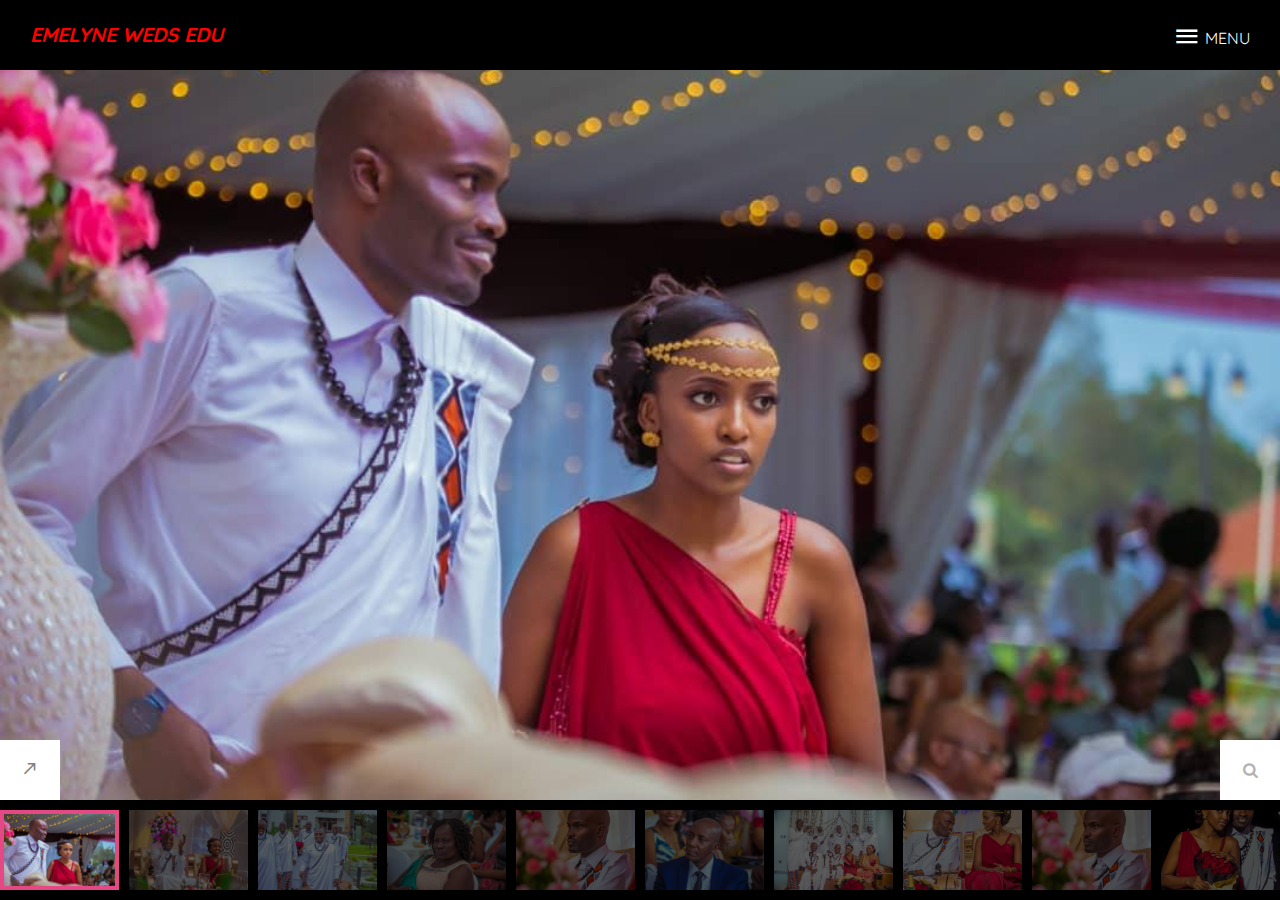
<file: index.html>
<!DOCTYPE html>
<html lang="en">
  <head>
    <title>Emelyne Weds Edu</title>
    <meta charset="utf-8">
    <meta name="viewport" content="width=device-width, initial-scale=1, shrink-to-fit=no">

    <link href="https://fonts.googleapis.com/css?family=Quicksand:300,400,500,700,900" rel="stylesheet">
    <link rel="stylesheet" href="fonts/icomoon/style.css">

    <link rel="stylesheet" href="css/bootstrap.min.css">
    <link rel="stylesheet" href="css/magnific-popup.css">
    <link rel="stylesheet" href="css/jquery-ui.css">
    <link rel="stylesheet" href="css/owl.carousel.min.css">
    <link rel="stylesheet" href="css/owl.theme.default.min.css">

    <link rel="stylesheet" href="css/bootstrap-datepicker.css">

    <link rel="stylesheet" href="fonts/flaticon/font/flaticon.css">

    <link rel="stylesheet" href="css/aos.css">
    <link rel="stylesheet" href="css/jquery.scrollbar.css">
    <link rel="stylesheet" href="css/fancybox.min.css">
    <link rel="stylesheet" href="css/swiper.min.css">

    <link rel="stylesheet" href="css/style.css">
    
  </head>
  <body>
  

  <div class="site-wrap">

  <div class="site-mobile-menu">
    <div class="site-mobile-menu-header">
      <div class="site-mobile-menu-close mt-3">
        <span class="icon-close2 js-menu-toggle"></span>
      </div>
    </div>
    <div class="site-mobile-menu-body"></div>
  </div>

  <header class="header-bar d-flex d-lg-flex align-items-center" data-aos="fade-down">
    <div class="site-logo">
      <a href="index.html">Emelyne Weds Edu</a>
    </div>
    
    <div class="d-inline-block d-xl-block ml-md-0 ml-auto py-3" style="position: relative; top: 3px;"><a href="#" class="site-menu-toggle js-menu-toggle text-white"><span class="icon-menu h3"></span> <span style="position: relative;top: -4px; text-transform: uppercase;">Menu</span></a></div>

    <div class="main-menu d-none">
      <ul class="js-clone-nav">
        <li class="active"><a href="index.html">Home</a></li>
        <li><a href="photos.html">Photos</a></li>
        <li><a href="bio.html">About Us</a></li>
        <!-- <li><a href="contact.html">Contact</a></li> -->
      </ul>
      <ul class="social js-clone-nav">
        <li><a href="#"><span class="icon-facebook"></span></a></li>
        <li><a href="#"><span class="icon-twitter"></span></a></li>
        <li><a href="#"><span class="icon-instagram"></span></a></li>
      </ul>
    </div>
  </header> 
  

  <div class="swiper-container gallery-top">
<div class="swiper-wrapper">
<div class="swiper-slide cover" style="background-image: url('images/img_1.jpg');">
  <a href="images/img_1.jpg" data-fancybox="gallery" class="zoom"><span class="icon-search"></span></a>
  <div class="img-info">
    <span class="btn-toggle-expand"><span class="icon-call_made"></span></span>
    <div class="img-info-content">
      <h2>Image Title Here</h2>
      <div class="scrollbar-inner style-scrollbar-sm js-scrollbar-container">
        <p class="mb-0">Lorem ipsum dolor sit amet, consectetur adipisicing elit. Rerum, ipsam, illo dolorum laboriosam voluptatum laudantium. Lorem ipsum dolor sit amet, consectetur adipisicing elit. Aspernatur facilis architecto deserunt doloribus, nisi placeat quas ratione perferendis? Placeat aliquid assumenda, odio numquam vero eveniet fugit blanditiis dolorum laudantium voluptatibus!</p>
      </div>
    </div>
  </div>
</div>

<div class="swiper-slide cover" style="background-image: url('images/img_2.jpg');">
  <a href="images/img_2.jpg" data-fancybox="gallery" class="zoom"><span class="icon-search"></span></a>
  <div class="img-info">
    <span class="btn-toggle-expand"><span class="icon-call_made"></span></span>
    <div class="img-info-content">
      <h2>Image Title Here 2</h2>
      <p class="mb-0">Lorem ipsum dolor sit amet, consectetur adipisicing elit. Rerum, ipsam, illo dolorum laboriosam voluptatum laudantium.</p>
    </div>
  </div>
</div>

<div class="swiper-slide cover" style="background-image: url('images/img_3.jpg');">
  <a href="images/img_3.jpg" data-fancybox="gallery" class="zoom"><span class="icon-search"></span></a>
  <div class="img-info">
    <span class="btn-toggle-expand"><span class="icon-call_made"></span></span>
    <div class="img-info-content">
      <h2>Image Title Here 3</h2>
      <p class="mb-0">Lorem ipsum dolor sit amet, consectetur adipisicing elit. Rerum, ipsam, illo dolorum laboriosam voluptatum laudantium.</p>
    </div>
  </div>
</div>

<div class="swiper-slide cover" style="background-image: url('images/img_4.jpg');">
  <a href="images/img_4.jpg" data-fancybox="gallery" class="zoom"><span class="icon-search"></span></a>
  <div class="img-info">
    <span class="btn-toggle-expand"><span class="icon-call_made"></span></span>
    <div class="img-info-content">
      <h2>Image Title Here 4</h2>
      <p class="mb-0">Lorem ipsum dolor sit amet, consectetur adipisicing elit. Rerum, ipsam, illo dolorum laboriosam voluptatum laudantium.</p>
    </div>
  </div>
</div>

<div class="swiper-slide cover" style="background-image: url('images/img_5.jpg');">
  <a href="images/img_5.jpg" data-fancybox="gallery" class="zoom"><span class="icon-search"></span></a>
  <div class="img-info">
    <span class="btn-toggle-expand"><span class="icon-call_made"></span></span>
    <div class="img-info-content">
      <h2>Image Title Here 5</h2>
      <p class="mb-0">Lorem ipsum dolor sit amet, consectetur adipisicing elit. Rerum, ipsam, illo dolorum laboriosam voluptatum laudantium.</p>
    </div>
  </div>
</div>

<div class="swiper-slide cover" style="background-image: url('images/img_6.jpg');">
  <a href="images/img_6.jpg" data-fancybox="gallery" class="zoom"><span class="icon-search"></span></a>
  <div class="img-info">
    <span class="btn-toggle-expand"><span class="icon-call_made"></span></span>
    <div class="img-info-content">
      <h2>Image Title Here 6</h2>
      <p class="mb-0">Lorem ipsum dolor sit amet, consectetur adipisicing elit. Rerum, ipsam, illo dolorum laboriosam voluptatum laudantium.</p>
    </div>
  </div>
</div>

<div class="swiper-slide cover" style="background-image: url('images/img_7.jpg');">
  <a href="images/img_7.jpg" data-fancybox="gallery" class="zoom"><span class="icon-search"></span></a>
  <div class="img-info">
    <span class="btn-toggle-expand"><span class="icon-call_made"></span></span>
    <div class="img-info-content">
      <h2>Image Title Here 7</h2>
      <p class="mb-0">Lorem ipsum dolor sit amet, consectetur adipisicing elit. Rerum, ipsam, illo dolorum laboriosam voluptatum laudantium.</p>
    </div>
  </div>
</div>

<div class="swiper-slide cover" style="background-image: url('images/img_8.jpg');">
  <a href="images/img_8.jpg" data-fancybox="gallery" class="zoom"><span class="icon-search"></span></a>
  <div class="img-info">
    <span class="btn-toggle-expand"><span class="icon-call_made"></span></span>
    <div class="img-info-content">
      <h2>Image Title Here 8</h2>
      <p class="mb-0">Lorem ipsum dolor sit amet, consectetur adipisicing elit. Rerum, ipsam, illo dolorum laboriosam voluptatum laudantium.</p>
    </div>
  </div>
</div>

<div class="swiper-slide cover" style="background-image: url('images/img_9.jpg');">
  <a href="images/img_9.jpg" data-fancybox="gallery" class="zoom"><span class="icon-search"></span></a>
  <div class="img-info">
    <span class="btn-toggle-expand"><span class="icon-call_made"></span></span>
    <div class="img-info-content">
      <h2>Image Title Here 9</h2>
      <p class="mb-0">Lorem ipsum dolor sit amet, consectetur adipisicing elit. Rerum, ipsam, illo dolorum laboriosam voluptatum laudantium.</p>
    </div>
  </div>
</div>

<div class="swiper-slide cover" style="background-image: url('images/img_10.jpg');">
  <a href="images/img_10.jpg" data-fancybox="gallery" class="zoom"><span class="icon-search"></span></a>
  <div class="img-info">
    <span class="btn-toggle-expand"><span class="icon-call_made"></span></span>
    <div class="img-info-content">
      <h2>Image Title Here 10</h2>
      <p class="mb-0">Lorem ipsum dolor sit amet, consectetur adipisicing elit. Rerum, ipsam, illo dolorum laboriosam voluptatum laudantium.</p>
    </div>
  </div>
</div>

<div class="swiper-slide cover" style="background-image: url('images/img_1.jpg');">
  <a href="images/img_1.jpg" data-fancybox="gallery" class="zoom"><span class="icon-search"></span></a>
  <div class="img-info">
    <span class="btn-toggle-expand"><span class="icon-call_made"></span></span>
    <div class="img-info-content">
      <h2>Image Title Here</h2>
      <div class="scrollbar-inner style-scrollbar-sm js-scrollbar-container">
        <p class="mb-0">Lorem ipsum dolor sit amet, consectetur adipisicing elit. Rerum, ipsam, illo dolorum laboriosam voluptatum laudantium. Lorem ipsum dolor sit amet, consectetur adipisicing elit. Aspernatur facilis architecto deserunt doloribus, nisi placeat quas ratione perferendis? Placeat aliquid assumenda, odio numquam vero eveniet fugit blanditiis dolorum laudantium voluptatibus!</p>
      </div>
    </div>
  </div>
</div>

<div class="swiper-slide cover" style="background-image: url('images/img_2.jpg');">
  <a href="images/img_2.jpg" data-fancybox="gallery" class="zoom"><span class="icon-search"></span></a>
  <div class="img-info">
    <span class="btn-toggle-expand"><span class="icon-call_made"></span></span>
    <div class="img-info-content">
      <h2>Image Title Here 2</h2>
      <p class="mb-0">Lorem ipsum dolor sit amet, consectetur adipisicing elit. Rerum, ipsam, illo dolorum laboriosam voluptatum laudantium.</p>
    </div>
  </div>
</div>

<div class="swiper-slide cover" style="background-image: url('images/img_3.jpg');">
  <a href="images/img_3.jpg" data-fancybox="gallery" class="zoom"><span class="icon-search"></span></a>
  <div class="img-info">
    <span class="btn-toggle-expand"><span class="icon-call_made"></span></span>
    <div class="img-info-content">
      <h2>Image Title Here 3</h2>
      <p class="mb-0">Lorem ipsum dolor sit amet, consectetur adipisicing elit. Rerum, ipsam, illo dolorum laboriosam voluptatum laudantium.</p>
    </div>
  </div>
</div>

<div class="swiper-slide cover" style="background-image: url('images/img_4.jpg');">
  <a href="images/img_4.jpg" data-fancybox="gallery" class="zoom"><span class="icon-search"></span></a>
  <div class="img-info">
    <span class="btn-toggle-expand"><span class="icon-call_made"></span></span>
    <div class="img-info-content">
      <h2>Image Title Here 4</h2>
      <p class="mb-0">Lorem ipsum dolor sit amet, consectetur adipisicing elit. Rerum, ipsam, illo dolorum laboriosam voluptatum laudantium.</p>
    </div>
  </div>
</div>

<div class="swiper-slide cover" style="background-image: url('images/img_5.jpg');">
  <a href="images/img_5.jpg" data-fancybox="gallery" class="zoom"><span class="icon-search"></span></a>
  <div class="img-info">
    <span class="btn-toggle-expand"><span class="icon-call_made"></span></span>
    <div class="img-info-content">
      <h2>Image Title Here 5</h2>
      <p class="mb-0">Lorem ipsum dolor sit amet, consectetur adipisicing elit. Rerum, ipsam, illo dolorum laboriosam voluptatum laudantium.</p>
    </div>
  </div>
</div>

<div class="swiper-slide cover" style="background-image: url('images/img_6.jpg');">
  <a href="images/img_6.jpg" data-fancybox="gallery" class="zoom"><span class="icon-search"></span></a>
  <div class="img-info">
    <span class="btn-toggle-expand"><span class="icon-call_made"></span></span>
    <div class="img-info-content">
      <h2>Image Title Here 6</h2>
      <p class="mb-0">Lorem ipsum dolor sit amet, consectetur adipisicing elit. Rerum, ipsam, illo dolorum laboriosam voluptatum laudantium.</p>
    </div>
  </div>
</div>

<div class="swiper-slide cover" style="background-image: url('images/img_7.jpg');">
  <a href="images/img_7.jpg" data-fancybox="gallery" class="zoom"><span class="icon-search"></span></a>
  <div class="img-info">
    <span class="btn-toggle-expand"><span class="icon-call_made"></span></span>
    <div class="img-info-content">
      <h2>Image Title Here 7</h2>
      <p class="mb-0">Lorem ipsum dolor sit amet, consectetur adipisicing elit. Rerum, ipsam, illo dolorum laboriosam voluptatum laudantium.</p>
    </div>
  </div>
</div>

<div class="swiper-slide cover" style="background-image: url('images/img_8.jpg');">
  <a href="images/img_8.jpg" data-fancybox="gallery" class="zoom"><span class="icon-search"></span></a>
  <div class="img-info">
    <span class="btn-toggle-expand"><span class="icon-call_made"></span></span>
    <div class="img-info-content">
      <h2>Image Title Here 8</h2>
      <p class="mb-0">Lorem ipsum dolor sit amet, consectetur adipisicing elit. Rerum, ipsam, illo dolorum laboriosam voluptatum laudantium.</p>
    </div>
  </div>
</div>

<div class="swiper-slide cover" style="background-image: url('images/img_9.jpg');">
  <a href="images/img_9.jpg" data-fancybox="gallery" class="zoom"><span class="icon-search"></span></a>
  <div class="img-info">
    <span class="btn-toggle-expand"><span class="icon-call_made"></span></span>
    <div class="img-info-content">
      <h2>Image Title Here 9</h2>
      <p class="mb-0">Lorem ipsum dolor sit amet, consectetur adipisicing elit. Rerum, ipsam, illo dolorum laboriosam voluptatum laudantium.</p>
    </div>
  </div>
</div>

<div class="swiper-slide cover" style="background-image: url('images/img_10.jpg');">
  <a href="images/img_10.jpg" data-fancybox="gallery" class="zoom"><span class="icon-search"></span></a>
  <div class="img-info">
    <span class="btn-toggle-expand"><span class="icon-call_made"></span></span>
    <div class="img-info-content">
      <h2>Image Title Here 10</h2>
      <p class="mb-0">Lorem ipsum dolor sit amet, consectetur adipisicing elit. Rerum, ipsam, illo dolorum laboriosam voluptatum laudantium.</p>
    </div>
  </div>
</div>

</div>

<div class="swiper-button-next swiper-button-white"></div>
<div class="swiper-button-prev swiper-button-white"></div>
</div>
<div class="swiper-container gallery-thumbs">
<div class="swiper-wrapper">
<div class="swiper-slide cover" style="background-image:url(images/img_1.jpg)"></div>
<div class="swiper-slide cover" style="background-image:url(images/img_2.jpg)"></div>
<div class="swiper-slide cover" style="background-image:url(images/img_3.jpg)"></div>
<div class="swiper-slide cover" style="background-image:url(images/img_4.jpg)"></div>
<div class="swiper-slide cover" style="background-image:url(images/img_5.jpg)"></div>
<div class="swiper-slide cover" style="background-image:url(images/img_6.jpg)"></div>
<div class="swiper-slide cover" style="background-image:url(images/img_7.jpg)"></div>
<div class="swiper-slide cover" style="background-image:url(images/img_8.jpg)"></div>
<div class="swiper-slide cover" style="background-image:url(images/img_9.jpg)"></div>
<div class="swiper-slide cover" style="background-image:url(images/img_10.jpg)"></div>
<div class="swiper-slide cover" style="background-image:url(images/img_1.jpg)"></div>
<div class="swiper-slide cover" style="background-image:url(images/img_2.jpg)"></div>
<div class="swiper-slide cover" style="background-image:url(images/img_3.jpg)"></div>
<div class="swiper-slide cover" style="background-image:url(images/img_4.jpg)"></div>
<div class="swiper-slide cover" style="background-image:url(images/img_5.jpg)"></div>
<div class="swiper-slide cover" style="background-image:url(images/img_6.jpg)"></div>
<div class="swiper-slide cover" style="background-image:url(images/img_7.jpg)"></div>
<div class="swiper-slide cover" style="background-image:url(images/img_8.jpg)"></div>
<div class="swiper-slide cover" style="background-image:url(images/img_9.jpg)"></div>
<div class="swiper-slide cover" style="background-image:url(images/img_10.jpg)"></div>
</div>
</div>

</div> <!-- .site-wrap -->

  <script src="js/jquery-3.3.1.min.js"></script>
  <script src="js/jquery-migrate-3.0.1.min.js"></script>
  <script src="js/jquery-ui.js"></script>
  <script src="js/popper.min.js"></script>
  <script src="js/bootstrap.min.js"></script>
  <script src="js/owl.carousel.min.js"></script>
  <!-- <script src="js/jquery.stellar.min.js"></script> -->
  <script src="js/jquery.countdown.min.js"></script>
  <script src="js/jquery.magnific-popup.min.js"></script>
  <script src="js/bootstrap-datepicker.min.js"></script>
  <script src="js/aos.js"></script>

  <script src="js/jquery.fancybox.min.js"></script>
  <script src="js/swiper.min.js"></script>
  <script src="js/jquery.scrollbar.js"></script>
  <script src="js/main.js"></script>

  
    
  </body>
</html>
</file>
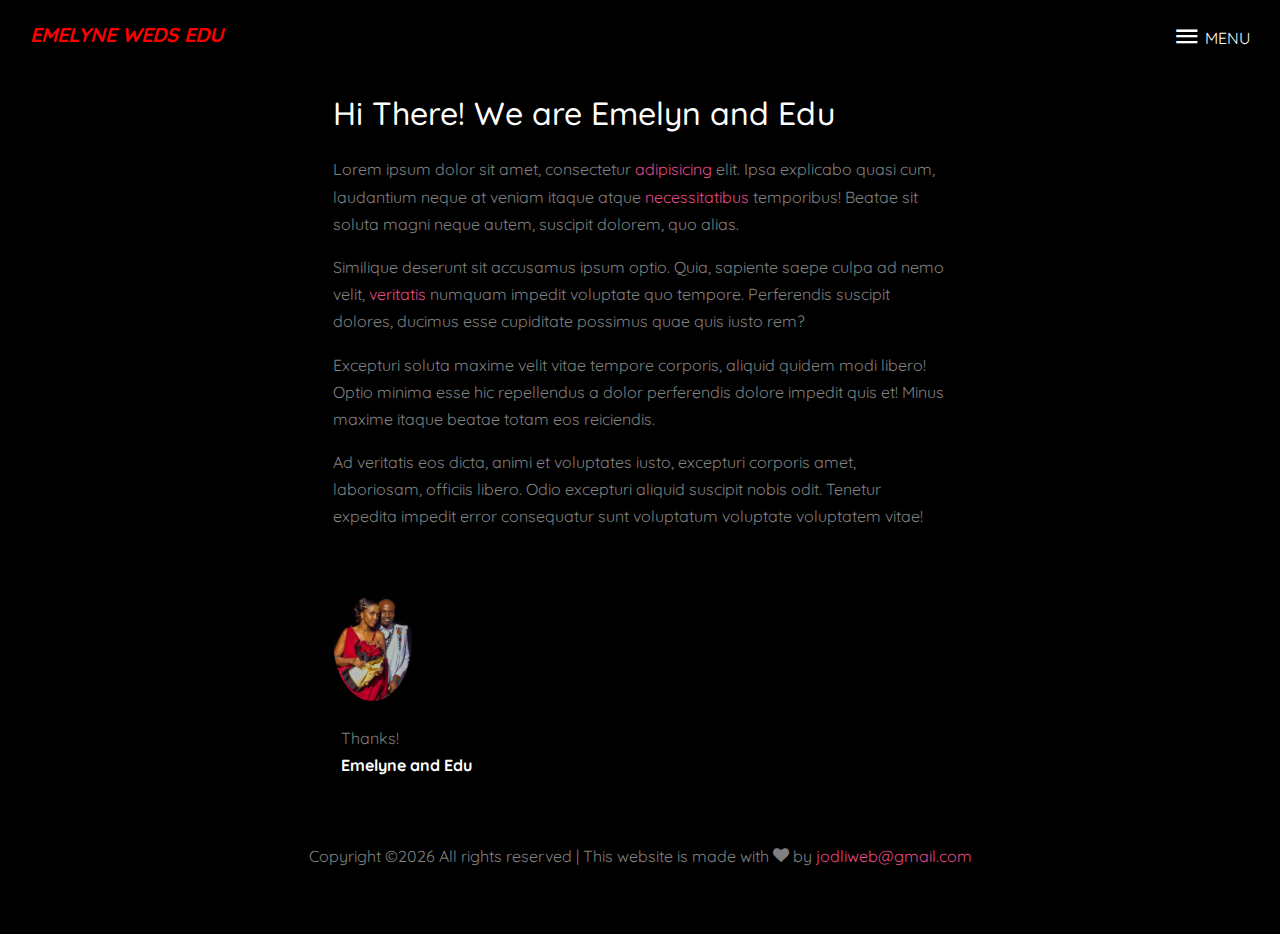
<file: bio.html>
<!DOCTYPE html>
<html lang="en">
  <head>
    <title>Emelyne Weds Edu</title>
    <meta charset="utf-8">
    <meta name="viewport" content="width=device-width, initial-scale=1, shrink-to-fit=no">

    <link href="https://fonts.googleapis.com/css?family=Quicksand:300,400,500,700,900" rel="stylesheet">
    <link rel="stylesheet" href="fonts/icomoon/style.css">

    <link rel="stylesheet" href="css/bootstrap.min.css">
    <link rel="stylesheet" href="css/magnific-popup.css">
    <link rel="stylesheet" href="css/jquery-ui.css">
    <link rel="stylesheet" href="css/owl.carousel.min.css">
    <link rel="stylesheet" href="css/owl.theme.default.min.css">

    <link rel="stylesheet" href="css/bootstrap-datepicker.css">

    <link rel="stylesheet" href="fonts/flaticon/font/flaticon.css">

    <link rel="stylesheet" href="css/aos.css">
    <link rel="stylesheet" href="css/jquery.scrollbar.css">
    <link rel="stylesheet" href="css/fancybox.min.css">
    <link rel="stylesheet" href="css/swiper.min.css">

    <link rel="stylesheet" href="css/style.css">
    
  </head>
  <body>
  

  <div class="site-wrap">

  <div class="site-mobile-menu">
    <div class="site-mobile-menu-header">
      <div class="site-mobile-menu-close mt-3">
        <span class="icon-close2 js-menu-toggle"></span>
      </div>
    </div>
    <div class="site-mobile-menu-body"></div>
  </div>

  <header class="header-bar d-flex d-lg-flex align-items-center inner-page-header" data-aos="fade-down">
    <div class="site-logo">
      <a href="index.html">Emelyne Weds Edu</a>
    </div>
    
    <div class="d-inline-block d-xl-block ml-md-0 ml-auto py-3" style="position: relative; top: 3px;"><a href="#" class="site-menu-toggle js-menu-toggle text-white"><span class="icon-menu h3"></span> <span style="position: relative;top: -4px; text-transform: uppercase;">Menu</span></a></div>

    <div class="main-menu d-none">
      <ul class="js-clone-nav">
        <li><a href="index.html">Home</a></li>
        <li><a href="photos.html">Photos</a></li>
        <li class="active"><a href="bio.html">About Us</a></li>
        <!-- <li><a href="contact.html">Contact</a></li> -->
      </ul>
      <ul class="social js-clone-nav">
        <li><a href="#"><span class="icon-facebook"></span></a></li>
        <li><a href="#"><span class="icon-twitter"></span></a></li>
        <li><a href="#"><span class="icon-instagram"></span></a></li>
      </ul>
    </div>
  </header> 
  

  <main class="main-content">
    <div class="container-fluid photos">
      <div class="row justify-content-center">
        
        <div class="col-md-6 pt-4">
          

          <h2 class="text-white mb-4" data-aos="fade-up">Hi There! We are Emelyn and Edu</h2>

          <div class="row" data-aos="fade-up">
            <div class="col-md-12">

              <div>
                <p>Lorem ipsum dolor sit amet, consectetur <a href="#">adipisicing</a> elit. Ipsa explicabo quasi cum, laudantium neque at veniam itaque atque <a href="#">necessitatibus</a> temporibus! Beatae sit soluta magni neque autem, suscipit dolorem, quo alias.</p>
                <p>Similique deserunt sit accusamus ipsum optio. Quia, sapiente saepe culpa ad nemo velit, <a href="#">veritatis</a> numquam impedit voluptate quo tempore. Perferendis suscipit dolores, ducimus esse cupiditate possimus quae quis iusto rem?</p>
                <p>Excepturi soluta maxime velit vitae tempore corporis, aliquid quidem modi libero! Optio minima esse hic repellendus a dolor perferendis dolore impedit quis et! Minus maxime itaque beatae totam eos reiciendis.</p>
                <p class="mb-5">Ad veritatis eos dicta, animi et voluptates iusto, excepturi corporis amet, laboriosam, officiis libero. Odio excepturi aliquid suscipit nobis odit. Tenetur expedita impedit error consequatur sunt voluptatum voluptate voluptatem vitae!</p>
                </div>

                <div class="mb-4">
                  <img src="images/person_4.jpg" class="img-fluid rounded-circle" style="max-width: 80px; ">
                </div>
                <p class="mt-4 ml-2">Thanks! <br> <strong class="text-white">Emelyne and Edu</strong></p>
              </div>
          </div>
        </div>

      </div>

      <div class="row justify-content-center">
        <div class="col-md-12 text-center py-5">
          <p>
        <!-- Link back to Colorlib can't be removed. Template is licensed under CC BY 3.0. -->
        Copyright &copy;<script>document.write(new Date().getFullYear());</script> All rights reserved | This website is made with <i class="icon-heart" aria-hidden="true"></i> by <a href="https://colorlib.com" target="_blank" >jodliweb@gmail.com</a>
        <!-- Link back to Colorlib can't be removed. Template is licensed under CC BY 3.0. -->
      </p>
        </div>
      </div>
    </div>
  </main>

</div> <!-- .site-wrap -->

  <script src="js/jquery-3.3.1.min.js"></script>
  <script src="js/jquery-migrate-3.0.1.min.js"></script>
  <script src="js/jquery-ui.js"></script>
  <script src="js/popper.min.js"></script>
  <script src="js/bootstrap.min.js"></script>
  <script src="js/owl.carousel.min.js"></script>
  <!-- <script src="js/jquery.stellar.min.js"></script> -->
  <script src="js/jquery.countdown.min.js"></script>
  <script src="js/jquery.magnific-popup.min.js"></script>
  <script src="js/bootstrap-datepicker.min.js"></script>
  <script src="js/aos.js"></script>

  <script src="js/jquery.fancybox.min.js"></script>
  <script src="js/swiper.min.js"></script>
  <script src="js/jquery.scrollbar.js"></script>
  <script src="js/main.js"></script>

  
    
  </body>
</html>
</file>
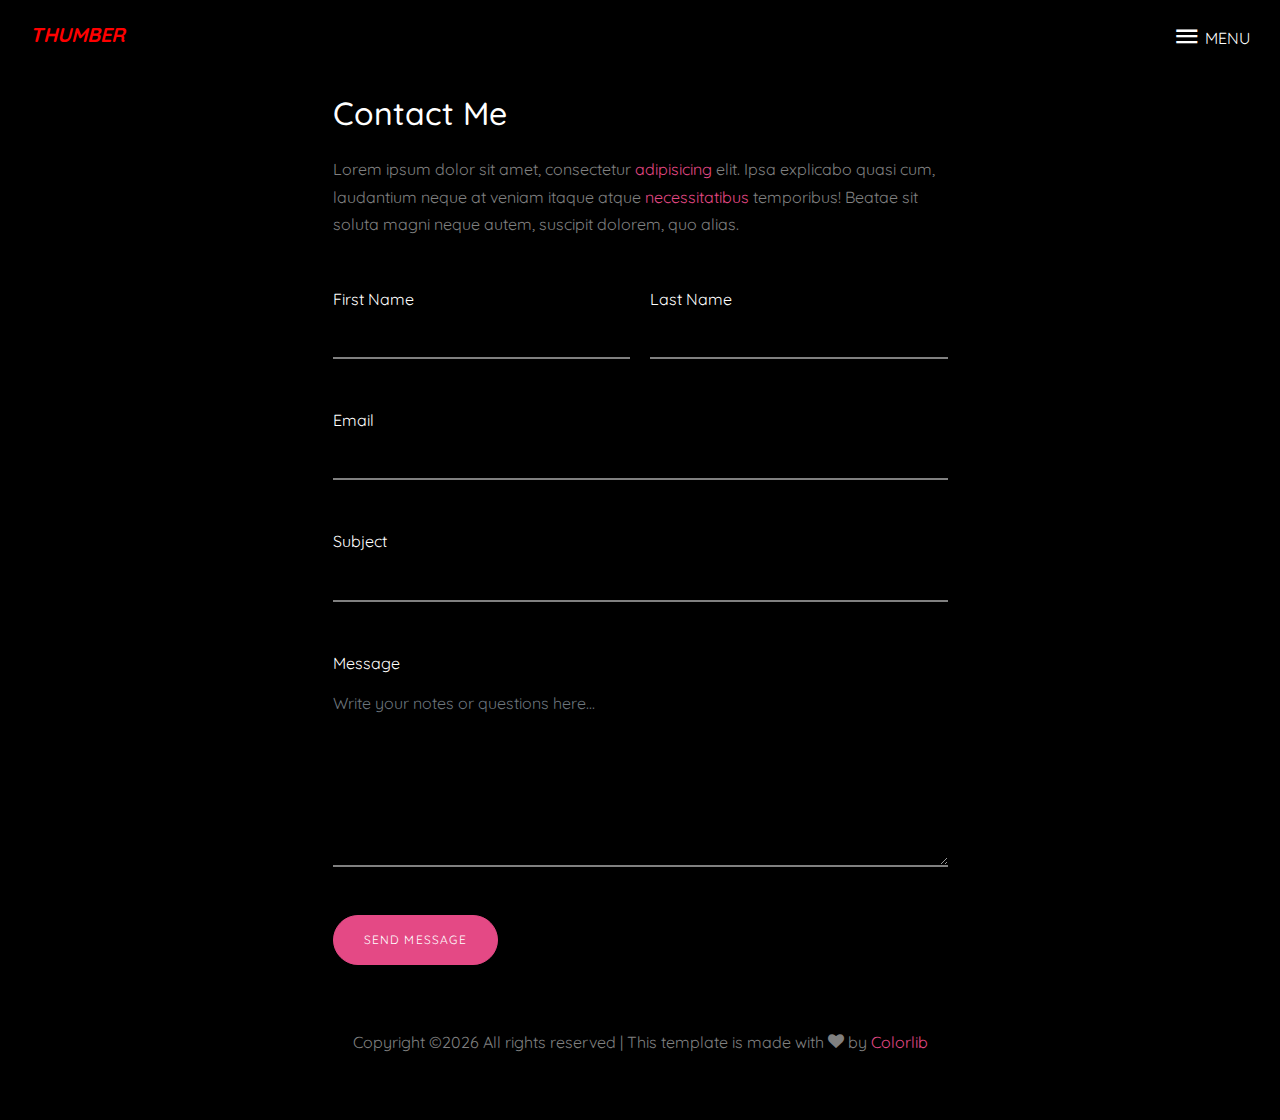
<file: contact.html>
<!DOCTYPE html>
<html lang="en">
  <head>
    <title>Thumber &mdash; Colorlib Website Template</title>
    <meta charset="utf-8">
    <meta name="viewport" content="width=device-width, initial-scale=1, shrink-to-fit=no">

    <link href="https://fonts.googleapis.com/css?family=Quicksand:300,400,500,700,900" rel="stylesheet">
    <link rel="stylesheet" href="fonts/icomoon/style.css">

    <link rel="stylesheet" href="css/bootstrap.min.css">
    <link rel="stylesheet" href="css/magnific-popup.css">
    <link rel="stylesheet" href="css/jquery-ui.css">
    <link rel="stylesheet" href="css/owl.carousel.min.css">
    <link rel="stylesheet" href="css/owl.theme.default.min.css">

    <link rel="stylesheet" href="css/bootstrap-datepicker.css">

    <link rel="stylesheet" href="fonts/flaticon/font/flaticon.css">

    <link rel="stylesheet" href="css/aos.css">
    <link rel="stylesheet" href="css/jquery.scrollbar.css">
    <link rel="stylesheet" href="css/fancybox.min.css">
    <link rel="stylesheet" href="css/swiper.min.css">

    <link rel="stylesheet" href="css/style.css">
    
  </head>
  <body>
  

  <div class="site-wrap">

  <div class="site-mobile-menu">
    <div class="site-mobile-menu-header">
      <div class="site-mobile-menu-close mt-3">
        <span class="icon-close2 js-menu-toggle"></span>
      </div>
    </div>
    <div class="site-mobile-menu-body"></div>
  </div>

  <header class="header-bar d-flex d-lg-flex align-items-center inner-page-header" data-aos="fade-down">
    <div class="site-logo">
      <a href="index.html">Thumber</a>
    </div>
    
    <div class="d-inline-block d-xl-block ml-md-0 ml-auto py-3" style="position: relative; top: 3px;"><a href="#" class="site-menu-toggle js-menu-toggle text-white"><span class="icon-menu h3"></span> <span style="position: relative;top: -4px; text-transform: uppercase;">Menu</span></a></div>

    <div class="main-menu d-none">
      <ul class="js-clone-nav">
        <li><a href="index.html">Home</a></li>
        <li><a href="photos.html">Photos</a></li>
        <li><a href="bio.html">About Me</a></li>
        <li class="active"><a href="contact.html">Contact</a></li>
      </ul>
      <ul class="social js-clone-nav">
        <li><a href="#"><span class="icon-facebook"></span></a></li>
        <li><a href="#"><span class="icon-twitter"></span></a></li>
        <li><a href="#"><span class="icon-instagram"></span></a></li>
      </ul>
    </div>
  </header> 
  

  <main class="main-content">
    <div class="container-fluid photos">
      <div class="row justify-content-center">
        
        <div class="col-md-6 pt-4"  data-aos="fade-up">
          <h2 class="text-white mb-4">Contact Me</h2>

          <div class="row">
            <div class="col-md-12">
              <p class="mb-5">Lorem ipsum dolor sit amet, consectetur <a href="#">adipisicing</a> elit. Ipsa explicabo quasi cum, laudantium neque at veniam itaque atque <a href="#">necessitatibus</a> temporibus! Beatae sit soluta magni neque autem, suscipit dolorem, quo alias.</p>
              

              <div class="row">
                <div class="col-md-12">

                  

                  <form action="#">
                    
                    

                    <div class="row form-group mb-5">
                      <div class="col-md-6 mb-3 mb-md-0">
                        <label class="text-white" for="fname">First Name</label>
                        <input type="text" id="fname" class="form-control">
                      </div>
                      <div class="col-md-6">
                        <label class="text-white" for="lname">Last Name</label>
                        <input type="text" id="lname" class="form-control">
                      </div>
                    </div>

                    <div class="row form-group mb-5">
                      
                      <div class="col-md-12">
                        <label class="text-white" for="email">Email</label> 
                        <input type="email" id="email" class="form-control">
                      </div>
                    </div>

                    <div class="row form-group mb-5">
                      
                      <div class="col-md-12">
                        <label class="text-white" for="subject">Subject</label> 
                        <input type="subject" id="subject" class="form-control">
                      </div>
                    </div>

                    <div class="row form-group mb-5">
                      <div class="col-md-12">
                        <label class="text-white" for="message">Message</label> 
                        <textarea name="message" id="message" cols="30" rows="7" class="form-control" placeholder="Write your notes or questions here..."></textarea>
                      </div>
                    </div>

                    <div class="row form-group">
                      <div class="col-md-12">
                        <input type="submit" value="Send Message" class="btn btn-primary btn-md text-white">
                      </div>
                    </div>

        
                  </form>
                </div>
                
              </div>
            </div>
          </div>
        </div>

      </div>

      <div class="row justify-content-center">
        <div class="col-md-12 text-center py-5">
          <p>
        <!-- Link back to Colorlib can't be removed. Template is licensed under CC BY 3.0. -->
        Copyright &copy;<script>document.write(new Date().getFullYear());</script> All rights reserved | This template is made with <i class="icon-heart" aria-hidden="true"></i> by <a href="https://colorlib.com" target="_blank" >Colorlib</a>
        <!-- Link back to Colorlib can't be removed. Template is licensed under CC BY 3.0. -->
      </p>
        </div>
      </div>
    </div>
  </main>

</div> <!-- .site-wrap -->

  <script src="js/jquery-3.3.1.min.js"></script>
  <script src="js/jquery-migrate-3.0.1.min.js"></script>
  <script src="js/jquery-ui.js"></script>
  <script src="js/popper.min.js"></script>
  <script src="js/bootstrap.min.js"></script>
  <script src="js/owl.carousel.min.js"></script>
  <!-- <script src="js/jquery.stellar.min.js"></script> -->
  <script src="js/jquery.countdown.min.js"></script>
  <script src="js/jquery.magnific-popup.min.js"></script>
  <script src="js/bootstrap-datepicker.min.js"></script>
  <script src="js/aos.js"></script>

  <script src="js/jquery.fancybox.min.js"></script>
  <script src="js/swiper.min.js"></script>
  <script src="js/jquery.scrollbar.js"></script>
  <script src="js/main.js"></script>

  
    
  </body>
</html>
</file>
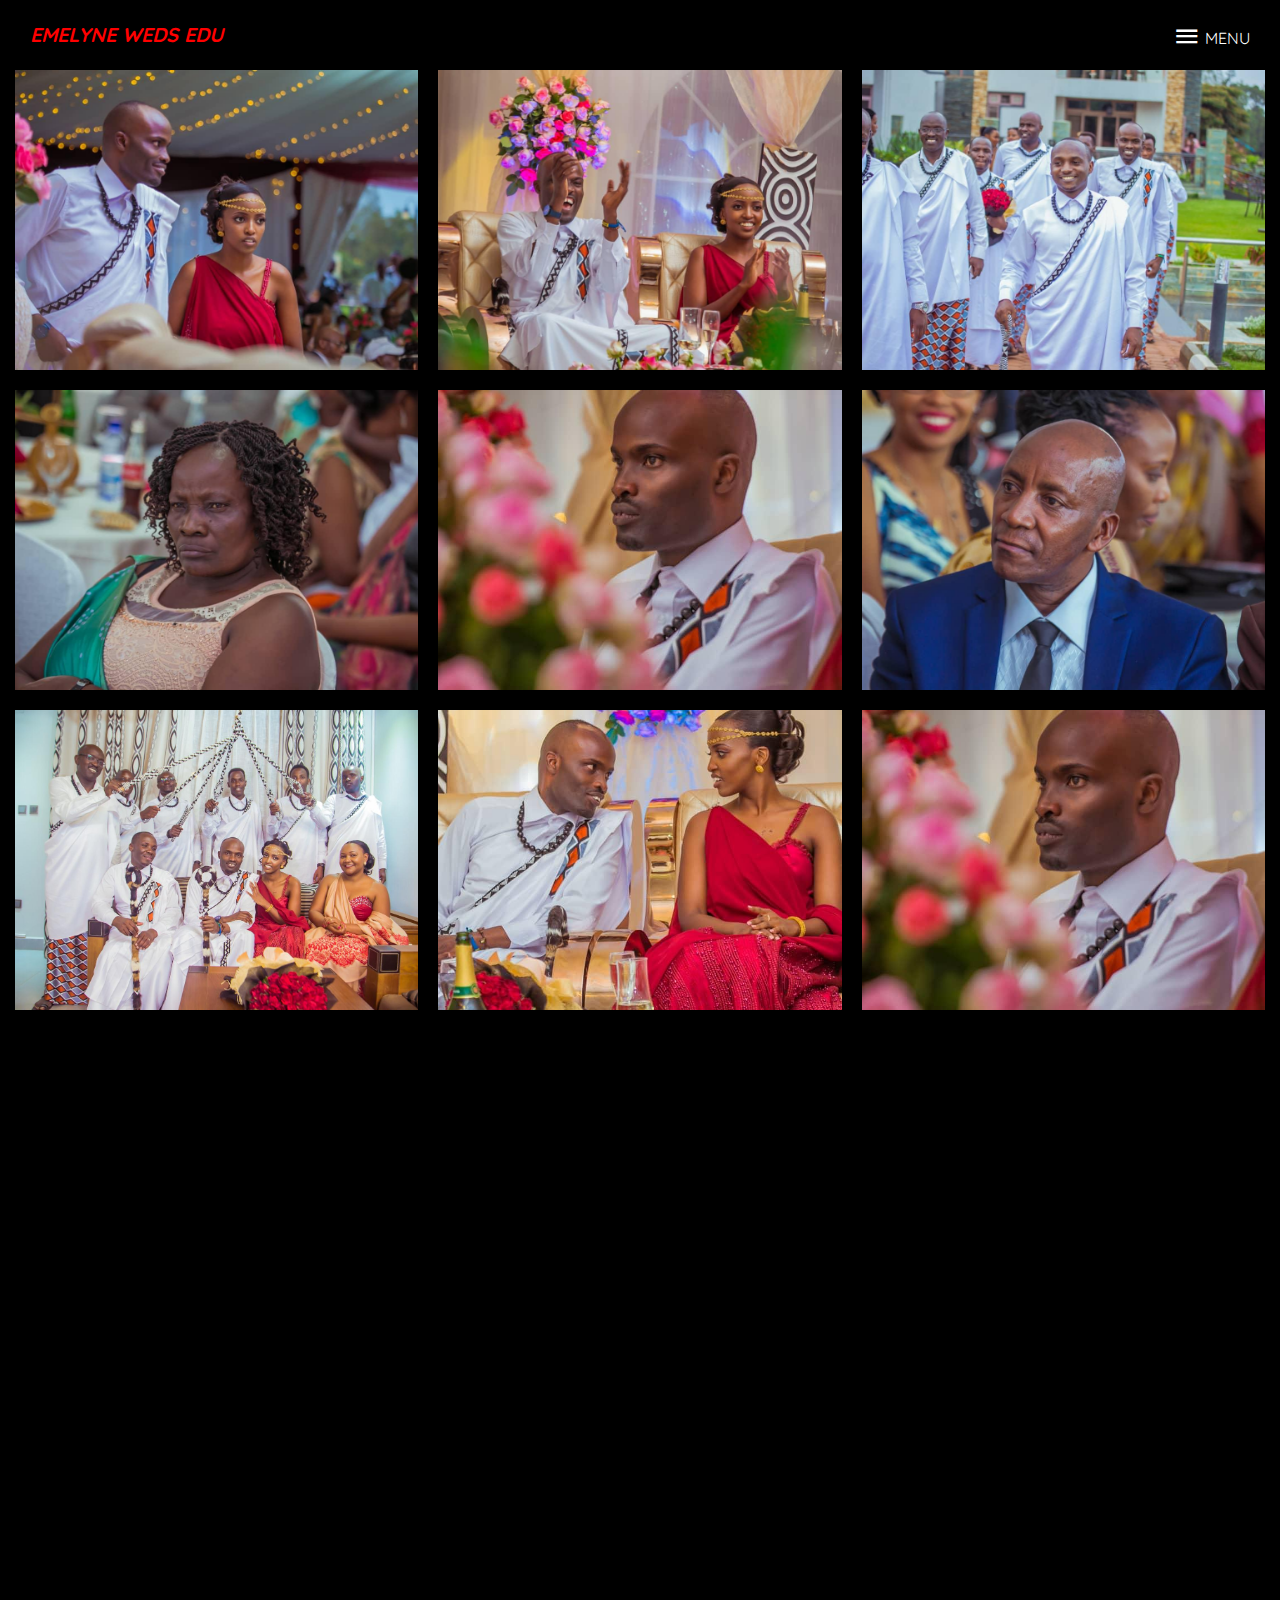
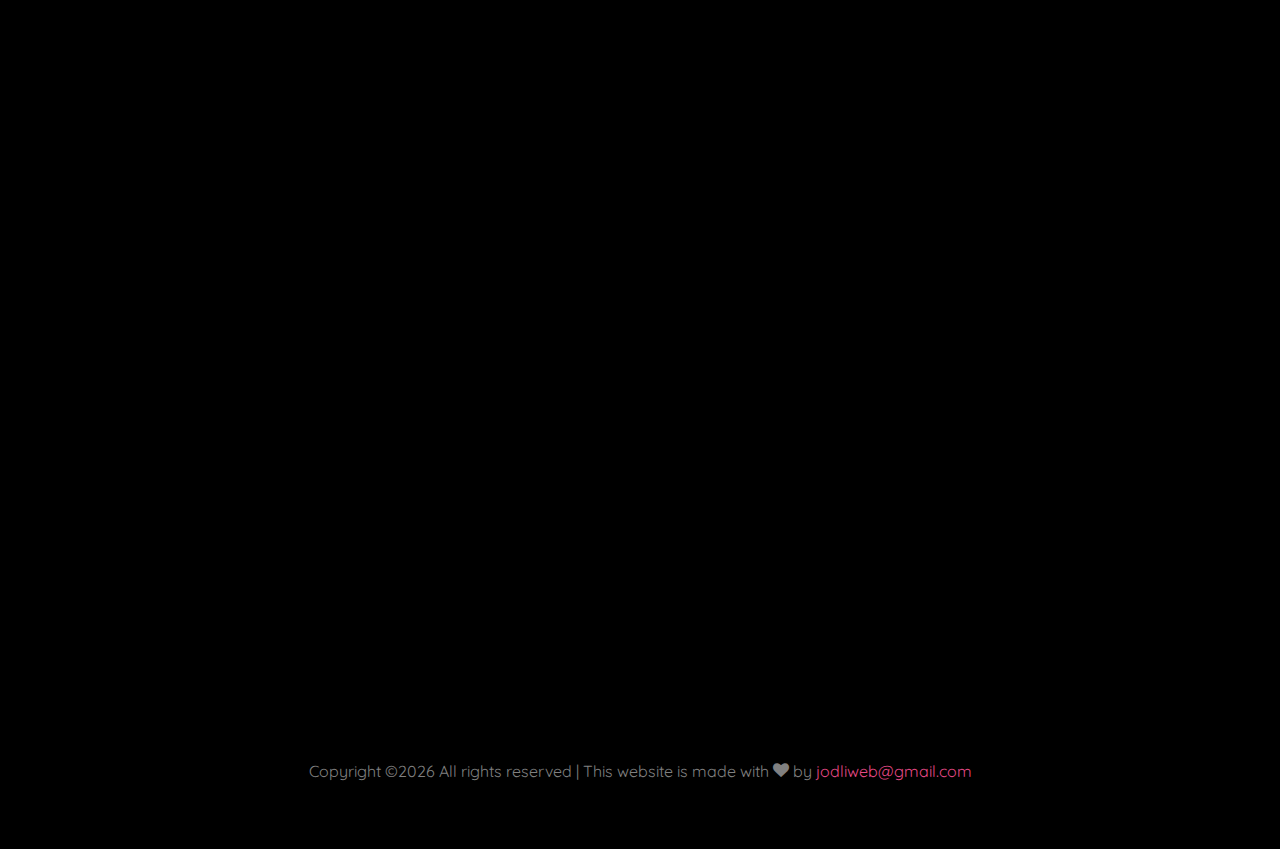
<file: photos.html>
<!DOCTYPE html>
<html lang="en">
  <head>
    <title>Emelyne Weds Edu</title>
    <meta charset="utf-8">
    <meta name="viewport" content="width=device-width, initial-scale=1, shrink-to-fit=no">

    <link href="https://fonts.googleapis.com/css?family=Quicksand:300,400,500,700,900" rel="stylesheet">
    <link rel="stylesheet" href="fonts/icomoon/style.css">

    <link rel="stylesheet" href="css/bootstrap.min.css">
    <link rel="stylesheet" href="css/magnific-popup.css">
    <link rel="stylesheet" href="css/jquery-ui.css">
    <link rel="stylesheet" href="css/owl.carousel.min.css">
    <link rel="stylesheet" href="css/owl.theme.default.min.css">

    <link rel="stylesheet" href="css/bootstrap-datepicker.css">

    <link rel="stylesheet" href="fonts/flaticon/font/flaticon.css">

    <link rel="stylesheet" href="css/aos.css">
    <link rel="stylesheet" href="css/jquery.scrollbar.css">
    <link rel="stylesheet" href="css/fancybox.min.css">
    <link rel="stylesheet" href="css/swiper.min.css">

    <link rel="stylesheet" href="css/style.css">
    
  </head>
  <body>
  

  <div class="site-wrap">

  <div class="site-mobile-menu">
    <div class="site-mobile-menu-header">
      <div class="site-mobile-menu-close mt-3">
        <span class="icon-close2 js-menu-toggle"></span>
      </div>
    </div>
    <div class="site-mobile-menu-body"></div>
  </div>

  <header class="header-bar d-flex d-lg-flex align-items-center inner-page-header" data-aos="fade-down">
    <div class="site-logo">
      <a class="txt-danger" href="index.html">Emelyne Weds Edu</a>
    </div>
    
    <div class="d-inline-block d-xl-block ml-md-0 ml-auto py-3" style="position: relative; top: 3px;"><a href="#" class="site-menu-toggle js-menu-toggle text-white"><span class="icon-menu h3"></span> <span style="position: relative;top: -4px; text-transform: uppercase;">Menu</span></a></div>

    <div class="main-menu d-none">
      <ul class="js-clone-nav">
        <li><a href="index.html">Home</a></li>
        <li class="active"><a href="photos.html">Photos</a></li>
        <li><a href="bio.html">About Us</a></li>
      <!--   <li><a href="contact.html">Contact</a></li> -->
      </ul>
      <ul class="social js-clone-nav">
        <li><a href="#"><span class="icon-facebook"></span></a></li>
        <li><a href="#"><span class="icon-twitter"></span></a></li>
        <li><a href="#"><span class="icon-instagram"></span></a></li>
      </ul>
    </div>
  </header> 
  

  <main class="main-content">
    <div class="container-fluid photos">
      <div class="row align-items-stretch">
        
        <div class="col-6 col-md-6 col-lg-4" data-aos="fade-up">
          <a href="images/img_1.jpg" class="d-block photo-item" data-fancybox="gallery">
            <img src="images/img_1.jpg" alt="Image" class="img-fluid">
            <div class="photo-text-more">
              <span class="icon icon-search"></span>
            </div>
          </a>
        </div>
        <div class="col-6 col-md-6 col-lg-4" data-aos="fade-up" data-aos-delay="100">
          <a href="images/img_2.jpg" class="d-block photo-item" data-fancybox="gallery">
            <img src="images/img_2.jpg" alt="Image" class="img-fluid">
            <div class="photo-text-more">
              <span class="icon icon-search"></span>
            </div>
          </a>
        </div>
        <div class="col-6 col-md-6 col-lg-4" data-aos="fade-up" data-aos-delay="200">
          <a href="images/img_3.jpg" class="d-block photo-item" data-fancybox="gallery">
            <img src="images/img_3.jpg" alt="Image" class="img-fluid">
            <div class="photo-text-more">
              <span class="icon icon-search"></span>
            </div>
          </a>
        </div>

        <div class="col-6 col-md-6 col-lg-4" data-aos="fade-up">
          <a href="images/img_4.jpg" class="d-block photo-item" data-fancybox="gallery">
            <img src="images/img_4.jpg" alt="Image" class="img-fluid">
            <div class="photo-text-more">
              <span class="icon icon-search"></span>
            </div>
          </a>
        </div>
        <div class="col-6 col-md-6 col-lg-4" data-aos="fade-up" data-aos-delay="100">
          <a href="images/img_5.jpg" class="d-block photo-item" data-fancybox="gallery">
            <img src="images/img_5.jpg" alt="Image" class="img-fluid">
            <div class="photo-text-more">
              <span class="icon icon-search"></span>
            </div>
          </a>
        </div>
        <div class="col-6 col-md-6 col-lg-4" data-aos="fade-up" data-aos-delay="200">
          <a href="images/img_6.jpg" class="d-block photo-item" data-fancybox="gallery">
            <img src="images/img_6.jpg" alt="Image" class="img-fluid">
            <div class="photo-text-more">
              <span class="icon icon-search"></span>
            </div>
          </a>
        </div>

        <div class="col-6 col-md-6 col-lg-4" data-aos="fade-up">
          <a href="images/img_7.jpg" class="d-block photo-item" data-fancybox="gallery">
            <img src="images/img_7.jpg" alt="Image" class="img-fluid">
            <div class="photo-text-more">
              <span class="icon icon-search"></span>
            </div>
          </a>
        </div>
        <div class="col-6 col-md-6 col-lg-4" data-aos="fade-up" data-aos-delay="100">
          <a href="images/img_8.jpg" class="d-block photo-item" data-fancybox="gallery">
            <img src="images/img_8.jpg" alt="Image" class="img-fluid">
            <div class="photo-text-more">
              <span class="icon icon-search"></span>
            </div>
          </a>
        </div>
        <div class="col-6 col-md-6 col-lg-4" data-aos="fade-up" data-aos-delay="200">
          <a href="images/img_9.jpg" class="d-block photo-item" data-fancybox="gallery">
            <img src="images/img_9.jpg" alt="Image" class="img-fluid">
            <div class="photo-text-more">
              <span class="icon icon-search"></span>
            </div>
          </a>
        </div>


        <div class="col-6 col-md-6 col-lg-4" data-aos="fade-up">
          <a href="images/img_10.jpg" class="d-block photo-item" data-fancybox="gallery">
            <img src="images/img_10.jpg" alt="Image" class="img-fluid">
            <div class="photo-text-more">
              <span class="icon icon-search"></span>
            </div>
          </a>
        </div>
        <div class="col-6 col-md-6 col-lg-4" data-aos="fade-up">
          <a href="images/img_1.jpg" class="d-block photo-item" data-fancybox="gallery">
            <img src="images/img_1.jpg" alt="Image" class="img-fluid">
            <div class="photo-text-more">
              <span class="icon icon-search"></span>
            </div>
          </a>
        </div>
        <div class="col-6 col-md-6 col-lg-4" data-aos="fade-up" data-aos-delay="100">
          <a href="images/img_2.jpg" class="d-block photo-item" data-fancybox="gallery">
            <img src="images/img_2.jpg" alt="Image" class="img-fluid">
            <div class="photo-text-more">
              <span class="icon icon-search"></span>
            </div>
          </a>
        </div>
        <div class="col-6 col-md-6 col-lg-4" data-aos="fade-up" data-aos-delay="200">
          <a href="images/img_3.jpg" class="d-block photo-item" data-fancybox="gallery">
            <img src="images/img_3.jpg" alt="Image" class="img-fluid">
            <div class="photo-text-more">
              <span class="icon icon-search"></span>
            </div>
          </a>
        </div>

        <div class="col-6 col-md-6 col-lg-4" data-aos="fade-up">
          <a href="images/img_4.jpg" class="d-block photo-item" data-fancybox="gallery">
            <img src="images/img_4.jpg" alt="Image" class="img-fluid">
            <div class="photo-text-more">
              <span class="icon icon-search"></span>
            </div>
          </a>
        </div>
        <div class="col-6 col-md-6 col-lg-4" data-aos="fade-up" data-aos-delay="100">
          <a href="images/img_5.jpg" class="d-block photo-item" data-fancybox="gallery">
            <img src="images/img_5.jpg" alt="Image" class="img-fluid">
            <div class="photo-text-more">
              <span class="icon icon-search"></span>
            </div>
          </a>
        </div>
        <div class="col-6 col-md-6 col-lg-4" data-aos="fade-up" data-aos-delay="200">
          <a href="images/img_6.jpg" class="d-block photo-item" data-fancybox="gallery">
            <img src="images/img_6.jpg" alt="Image" class="img-fluid">
            <div class="photo-text-more">
              <span class="icon icon-search"></span>
            </div>
          </a>
        </div>

        <div class="col-6 col-md-6 col-lg-4" data-aos="fade-up">
          <a href="images/img_7.jpg" class="d-block photo-item" data-fancybox="gallery">
            <img src="images/img_7.jpg" alt="Image" class="img-fluid">
            <div class="photo-text-more">
              <span class="icon icon-search"></span>
            </div>
          </a>
        </div>
        <div class="col-6 col-md-6 col-lg-4" data-aos="fade-up" data-aos-delay="100">
          <a href="images/img_8.jpg" class="d-block photo-item" data-fancybox="gallery">
            <img src="images/img_8.jpg" alt="Image" class="img-fluid">
            <div class="photo-text-more">
              <span class="icon icon-search"></span>
            </div>
          </a>
        </div>
        <div class="col-6 col-md-6 col-lg-4" data-aos="fade-up" data-aos-delay="200">
          <a href="images/img_9.jpg" class="d-block photo-item" data-fancybox="gallery">
            <img src="images/img_9.jpg" alt="Image" class="img-fluid">
            <div class="photo-text-more">
              <span class="icon icon-search"></span>
            </div>
          </a>
        </div>


        <div class="col-6 col-md-6 col-lg-4" data-aos="fade-up">
          <a href="images/img_10.jpg" class="d-block photo-item" data-fancybox="gallery">
            <img src="images/img_10.jpg" alt="Image" class="img-fluid">
            <div class="photo-text-more">
              <span class="icon icon-search"></span>
            </div>
          </a>
        </div>

        

      </div>

      <div class="row justify-content-center">
        <div class="col-md-12 text-center py-5">
          <p>
        <!-- Link back to Colorlib can't be removed. Template is licensed under CC BY 3.0. -->
        Copyright &copy;<script>document.write(new Date().getFullYear());</script> All rights reserved | This website is made with <i class="icon-heart" aria-hidden="true"></i> by <a href="https://colorlib.com" target="_blank" >jodliweb@gmail.com</a>
        <!-- Link back to Colorlib can't be removed. Template is licensed under CC BY 3.0. -->
      </p>
        </div>
      </div>
    </div>
  </main>

</div> <!-- .site-wrap -->

  <script src="js/jquery-3.3.1.min.js"></script>
  <script src="js/jquery-migrate-3.0.1.min.js"></script>
  <script src="js/jquery-ui.js"></script>
  <script src="js/popper.min.js"></script>
  <script src="js/bootstrap.min.js"></script>
  <script src="js/owl.carousel.min.js"></script>
  <!-- <script src="js/jquery.stellar.min.js"></script> -->
  <script src="js/jquery.countdown.min.js"></script>
  <script src="js/jquery.magnific-popup.min.js"></script>
  <script src="js/bootstrap-datepicker.min.js"></script>
  <script src="js/aos.js"></script>

  <script src="js/jquery.fancybox.min.js"></script>
  <script src="js/swiper.min.js"></script>
  <script src="js/jquery.scrollbar.js"></script>
  <script src="js/main.js"></script>

  
    
  </body>
</html>
</file>
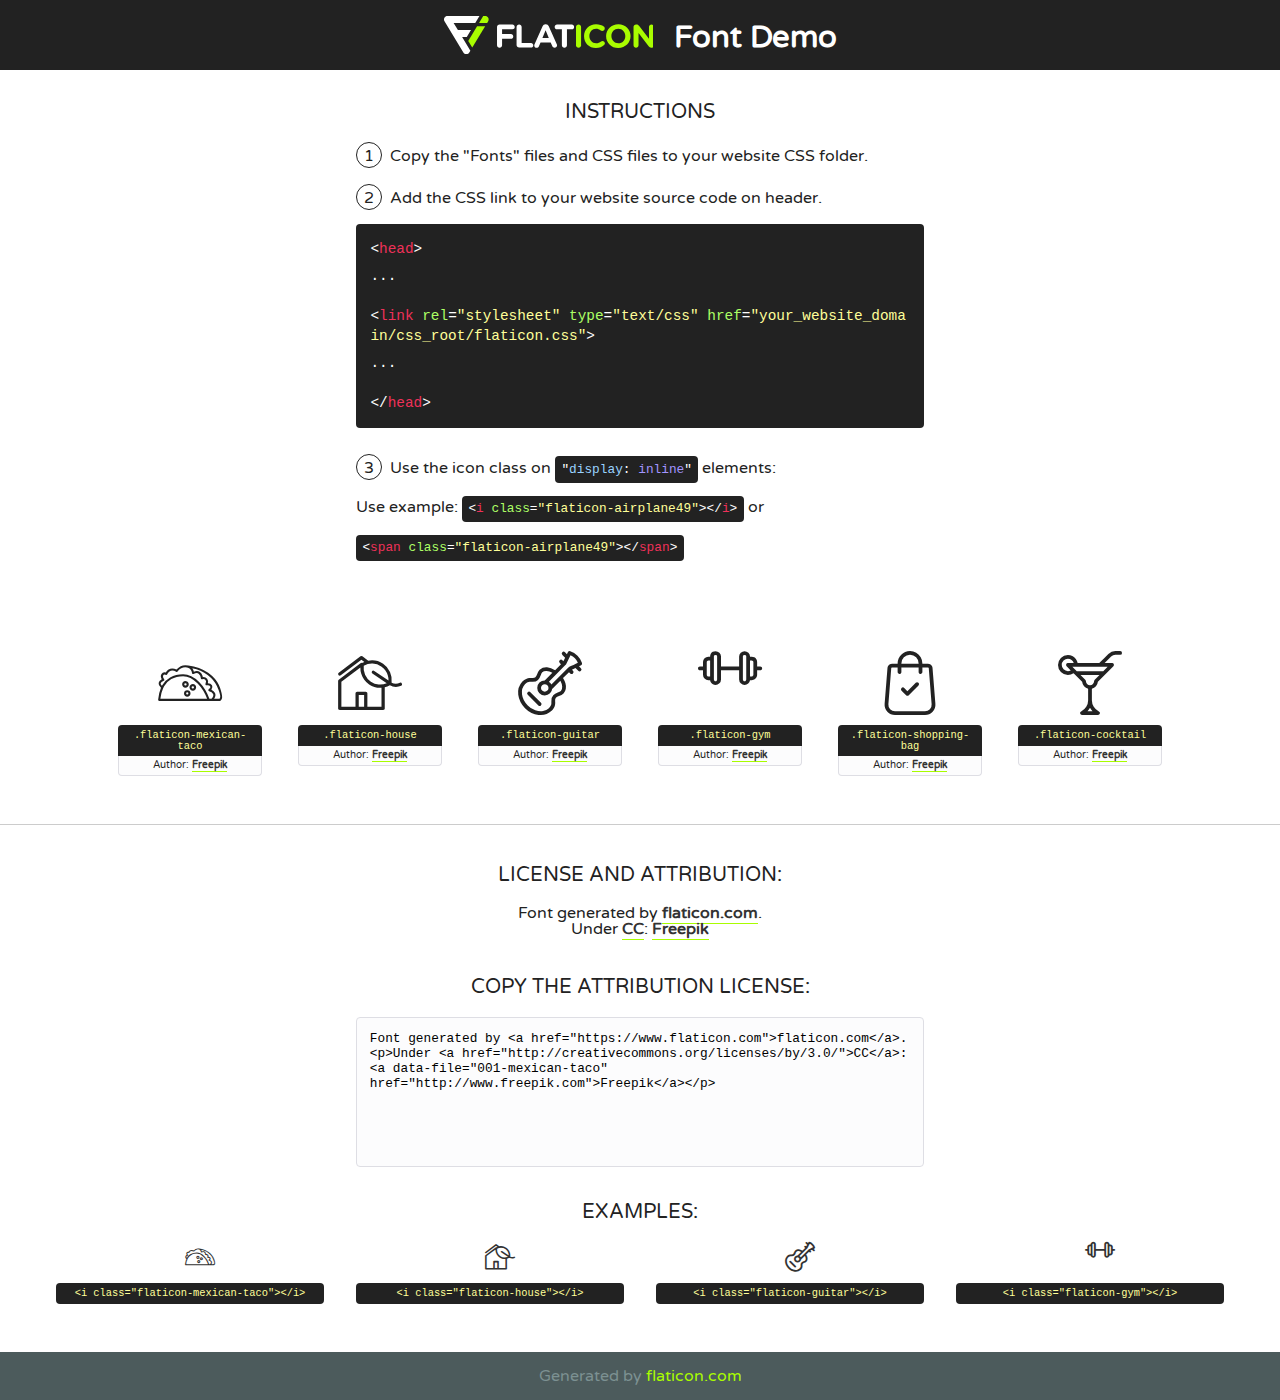
<file: fonts/flaticon/font/flaticon.html>
<!DOCTYPE html>
<!--
  Flaticon icon font: Flaticon
  Creation date: 11/02/2019 11:47
-->
<html>
<!DOCTYPE html>
<html>

<head>
    <title>Flaticon WebFont</title>
    <link href="http://fonts.googleapis.com/css?family=Varela+Round" rel="stylesheet" type="text/css" />
    <link rel="stylesheet" type="text/css" href="flaticon.css">
    <meta charset="UTF-8">
    <style>
    html, body, div, span, applet, object, iframe,
    h1, h2, h3, h4, h5, h6, p, blockquote, pre,
    a, abbr, acronym, address, big, cite, code,
    del, dfn, em, img, ins, kbd, q, s, samp,
    small, strike, strong, sub, sup, tt, var,
    b, u, i, center,
    dl, dt, dd, ol, ul, li,
    fieldset, form, label, legend,
    table, caption, tbody, tfoot, thead, tr, th, td,
    article, aside, canvas, details, embed, 
    figure, figcaption, footer, header, hgroup, 
    menu, nav, output, ruby, section, summary,
    time, mark, audio, video {
        margin: 0;
        padding: 0;
        border: 0;
        font-size: 100%;
        font: inherit;
        vertical-align: baseline;
    }
    /* HTML5 display-role reset for older browsers */
    article, aside, details, figcaption, figure, 
    footer, header, hgroup, menu, nav, section {
        display: block;
    }
    body {
        line-height: 1;
    }
    ol, ul {
        list-style: none;
    }
    blockquote, q {
        quotes: none;
    }
    blockquote:before, blockquote:after,
    q:before, q:after {
        content: '';
        content: none;
    }
    table {
        border-collapse: collapse;
        border-spacing: 0;
    }
    body {
        font-family: 'Varela Round', Helvetica, Arial, sans-serif;
        font-size: 16px;
        color: #222;
    }
    a {
        color: #333;
        border-bottom: 1px solid #a9fd00;
        font-weight: bold;
        text-decoration: none;
    }
    * {
        -moz-box-sizing: border-box;
        -webkit-box-sizing: border-box;
        box-sizing: border-box;
        margin: 0;
        padding: 0;
    }
    [class^="flaticon-"]:before, [class*=" flaticon-"]:before, [class^="flaticon-"]:after, [class*=" flaticon-"]:after {
        font-family: Flaticon;
        font-size: 30px;
        font-style: normal;
        margin-left: 20px;
        color: #333;
    }
    .wrapper {
        max-width: 600px;
        margin: auto;
        padding: 0 1em;
    }
    .title {
        font-size: 1.25em;
        text-align: center;
        margin-bottom: 1em;
        text-transform: uppercase;
    }
    header {
        text-align: center;
        background-color: #222;
        color: #fff;
        padding: 1em;
    }
    header .logo {
        width: 210px;
        height: 38px;
        display: inline-block;
        vertical-align: middle;
        margin-right: 1em;
        border: none;
    }
    header strong {
        font-size: 1.95em;
        font-weight: bold;
        vertical-align: middle;
        margin-top: 5px;
        display: inline-block;
    }
    .demo {
        margin: 2em auto;
        line-height: 1.25em;
    }
    .demo ul li {
        margin-bottom: 1em;
    }
    .demo ul li .num {
        color: #222;
        border-radius: 20px;
        display: inline-block;
        width: 26px;
        padding: 3px;
        height: 26px;
        text-align: center;
        margin-right: 0.5em;
        border: 1px solid #222;
    }
    .demo ul li code {
        background-color: #222;
        border-radius: 4px;
        padding: 0.25em 0.5em;
        display: inline-block;
        color: #fff;
        font-family: Consolas,Monaco,Lucida Console,Liberation Mono,DejaVu Sans Mono,Bitstream Vera Sans Mono,Courier New, monospace;
        font-weight: lighter;
        margin-top: 1em;
        font-size: 0.8em;
        word-break: break-all;
    }
    .demo ul li code.big {
        padding: 1em;
        font-size: 0.9em;
    }
    .demo ul li code .red {
        color: #EF3159;
    }
    .demo ul li code .green {
        color: #ACFF65;
    }
    .demo ul li code .yellow {
        color: #FFFF99;
    }
    .demo ul li code .blue {
        color: #99D3FF;
    }
    .demo ul li code .purple {
        color: #A295FF;
    }
    .demo ul li code .dots {
        margin-top: 0.5em;
        display: block;
    }
    #glyphs {
        border-bottom: 1px solid #ccc;
        padding: 2em 0;
        text-align: center;
    }
    .glyph {
        display: inline-block;
        width: 9em;
        margin: 1em;
        text-align: center;
        vertical-align: top;
        background: #FFF;
    }
    .glyph .glyph-icon {
        padding: 10px;
        display: block;
        font-family:"Flaticon";
        font-size: 64px;
        line-height: 1;
    }
    .glyph .glyph-icon:before {
        font-size: 64px;
        color: #222;
        margin-left: 0;
    }
    .class-name {
        font-size: 0.65em;
        background-color: #222;
        color: #fff;
        border-radius: 4px 4px 0 0;
        padding: 0.5em;
        color: #FFFF99;
        font-family: Consolas,Monaco,Lucida Console,Liberation Mono,DejaVu Sans Mono,Bitstream Vera Sans Mono,Courier New, monospace;
    }
    .author-name {
        font-size: 0.6em;
        background-color: #fcfcfd;
        border: 1px solid #DEDEE4;
        border-top: 0;
        border-radius: 0 0 4px 4px;
        padding: 0.5em;
    }
    .class-name:last-child {
        font-size: 10px;
        color:#888;
    }
    .class-name:last-child a {
        font-size: 10px;
        color:#555;
    }
    .class-name:last-child a:hover {
        color:#a9fd00;
    }
    .glyph > input {
        display: block;
        width: 100px;
        margin: 5px auto;
        text-align: center;
        font-size: 12px;
        cursor: text;
    }
    .glyph > input.icon-input {
        font-family:"Flaticon";
        font-size: 16px;
        margin-bottom: 10px;
    }
    .attribution .title {
        margin-top: 2em;
    }
    .attribution textarea {
        background-color: #fcfcfd;
        padding: 1em;
        border: none;
        box-shadow: none;
        border: 1px solid #DEDEE4;
        border-radius: 4px;
        resize: none;
        width: 100%;
        height: 150px;
        font-size: 0.8em;
        font-family: Consolas,Monaco,Lucida Console,Liberation Mono,DejaVu Sans Mono,Bitstream Vera Sans Mono,Courier New, monospace;
        -webkit-appearance: none;
    }
    .iconsuse {
        margin: 2em auto;
        text-align: center;
        max-width: 1200px;
    }
    .iconsuse:after {
        content: '';
        display: table;
        clear: both;
    }
    .iconsuse .image {
        float: left;
        width: 25%;
        padding: 0 1em;
    }
    .iconsuse .image p {
        margin-bottom: 1em;
    }
    .iconsuse .image span {
        display: block;
        font-size: 0.65em;
        background-color: #222;
        color: #fff;
        border-radius: 4px;
        padding: 0.5em;
        color: #FFFF99;
        margin-top: 1em;
        font-family: Consolas,Monaco,Lucida Console,Liberation Mono,DejaVu Sans Mono,Bitstream Vera Sans Mono,Courier New, monospace;
    }
    #footer {
        text-align: center;
        background-color: #4C5B5C;
        color: #7c9192;
        padding: 1em;
    }
    #footer a {
        border: none;
        color: #a9fd00;
        font-weight: normal;
    }
    @media (max-width: 960px) {
        .iconsuse .image {
            width: 50%;
        }
    }
    @media (max-width: 560px) {
        .iconsuse .image {
            width: 100%;
        }
    }
    </style>
</head>

<body class="characters-off">

    <header>
        <a href="https://www.flaticon.com" target="_blank" class="logo">
            <svg version="1.1" xmlns="http://www.w3.org/2000/svg" xmlns:xlink="http://www.w3.org/1999/xlink" xmlns:a="http://ns.adobe.com/AdobeSVGViewerExtensions/3.0/" viewBox="0 0 560.875 102.036" enable-background="new 0 0 560.875 102.036" xml:space="preserve">
                <defs>
                </defs>
                <g>
                    <g class="letters">
                        <path fill="#ffffff" d="M141.596,29.675c0-3.777,2.985-6.767,6.764-6.767h34.438c3.426,0,6.15,2.728,6.15,6.15
                        c0,3.43-2.724,6.149-6.15,6.149h-27.674v13.091h23.719c3.429,0,6.151,2.724,6.151,6.15c0,3.43-2.723,6.149-6.151,6.149h-23.719
                        v17.574c0,3.773-2.986,6.761-6.764,6.761c-3.779,0-6.764-2.989-6.764-6.761V29.675z"></path>
                        <path fill="#ffffff" d="M193.844,29.149c0-3.781,2.985-6.767,6.764-6.767c3.776,0,6.763,2.985,6.763,6.767v42.957h25.039
                        c3.426,0,6.149,2.726,6.149,6.153c0,3.425-2.723,6.15-6.149,6.15h-31.802c-3.779,0-6.764-2.986-6.764-6.768V29.149z"></path>
                        <path fill="#ffffff" d="M241.891,75.71l21.438-48.407c1.492-3.341,4.215-5.357,7.906-5.357h0.792
                        c3.686,0,6.323,2.017,7.815,5.357l21.439,48.407c0.436,0.967,0.701,1.845,0.701,2.723c0,3.602-2.809,6.501-6.414,6.501
                        c-3.161,0-5.269-1.845-6.499-4.655l-4.132-9.661h-27.059l-4.301,10.102c-1.144,2.631-3.426,4.214-6.237,4.214
                        c-3.517,0-6.24-2.81-6.24-6.325C241.1,77.64,241.451,76.677,241.891,75.71z M279.932,58.666l-8.521-20.297l-8.526,20.297H279.932
                        z"></path>
                        <path fill="#ffffff" d="M314.864,35.387H301.86c-3.429,0-6.239-2.813-6.239-6.238c0-3.429,2.811-6.24,6.239-6.24h39.533
                        c3.426,0,6.237,2.811,6.237,6.24c0,3.425-2.811,6.238-6.237,6.238h-13.001v42.785c0,3.773-2.99,6.761-6.764,6.761
                        c-3.779,0-6.764-2.989-6.764-6.761V35.387z"></path>
                        <path fill="#A9FD00" d="M352.615,29.149c0-3.781,2.985-6.767,6.767-6.767c3.774,0,6.761,2.985,6.761,6.767v49.024
                        c0,3.773-2.987,6.761-6.761,6.761c-3.781,0-6.767-2.989-6.767-6.761V29.149z"></path>
                        <path fill="#A9FD00" d="M374.132,53.836v-0.179c0-17.481,13.178-31.801,32.065-31.801c9.22,0,15.459,2.458,20.557,6.238
                        c1.402,1.054,2.637,2.985,2.637,5.357c0,3.692-2.985,6.59-6.681,6.59c-1.845,0-3.071-0.702-4.044-1.319
                        c-3.776-2.813-7.729-4.393-12.562-4.393c-10.364,0-17.831,8.611-17.831,19.154v0.173c0,10.542,7.291,19.329,17.831,19.329
                        c5.715,0,9.492-1.756,13.359-4.834c1.049-0.874,2.458-1.491,4.039-1.491c3.429,0,6.325,2.813,6.325,6.236
                        c0,2.106-1.056,3.78-2.282,4.834c-5.539,4.834-12.036,7.733-21.878,7.733C387.572,85.464,374.132,71.493,374.132,53.836z"></path>
                        <path fill="#A9FD00" d="M433.009,53.836v-0.179c0-17.481,13.79-31.801,32.766-31.801c18.981,0,32.592,14.143,32.592,31.628v0.173
                        c0,17.483-13.785,31.807-32.769,31.807C446.625,85.464,433.009,71.32,433.009,53.836z M484.224,53.836v-0.179
                        c0-10.539-7.725-19.326-18.626-19.326c-10.893,0-18.449,8.611-18.449,19.154v0.173c0,10.542,7.73,19.329,18.626,19.329
                        C476.676,72.986,484.224,64.378,484.224,53.836z"></path>
                        <path fill="#A9FD00" d="M506.233,29.321c0-3.774,2.99-6.763,6.767-6.763h1.401c3.252,0,5.183,1.583,7.029,3.953l26.093,34.265
                        V29.059c0-3.692,2.99-6.677,6.681-6.677c3.683,0,6.671,2.985,6.671,6.677v48.934c0,3.78-2.987,6.765-6.764,6.765h-0.436
                        c-3.257,0-5.188-1.581-7.034-3.953l-27.056-35.492v32.944c0,3.687-2.985,6.676-6.678,6.676c-3.683,0-6.673-2.989-6.673-6.676
                        V29.321z"></path>
                    </g>
                    <g class="insignia">
                        <path fill="#ffffff" d="M48.372,56.137h12.517l11.156-18.537H37.186L25.688,18.539h57.825L94.668,0H9.271
                        C5.925,0,2.842,1.801,1.198,4.716c-1.644,2.907-1.593,6.482,0.134,9.343l50.38,83.501c1.678,2.781,4.689,4.476,7.938,4.476
                        c3.246,0,6.257-1.695,7.935-4.476l2.898-4.804L48.372,56.137z"></path>
                        <g class="i">
                            <path fill="#A9FD00" d="M93.575,18.539h0.031v0.004l21.652,0.004l2.705-4.488c1.727-2.861,1.778-6.436,0.133-9.343
                            C116.454,1.801,113.371,0,110.026,0h-5.294L93.575,18.539z"></path>
                            <polygon fill="#A9FD00" points="88.291,27.356 64.725,66.486 75.519,84.404 109.942,27.356"></polygon>
                        </g>
                    </g>
                </g>
            </svg>
        </a>
        <strong>Font Demo</strong>
    </header>


    <section class="demo wrapper">

        <p class="title">Instructions</p>

        <ul>
            <li>
                <span class="num">1</span>Copy the "Fonts" files and CSS files to your website CSS folder.
            </li>
            <li>
                <span class="num">2</span>Add the CSS link to your website source code on header.
                <code class="big">
                    &lt;<span class="red">head</span>&gt;
                    <br/><span class="dots">...</span>
                    <br/>&lt;<span class="red">link</span> <span class="green">rel</span>=<span class="yellow">"stylesheet"</span> <span class="green">type</span>=<span class="yellow">"text/css"</span> <span class="green">href</span>=<span class="yellow">"your_website_domain/css_root/flaticon.css"</span>&gt;
                    <br/><span class="dots">...</span>
                    <br/>&lt;/<span class="red">head</span>&gt;
                </code>
            </li>

            <li>
                <p>
                    <span class="num">3</span>Use the icon class on <code>"<span class="blue">display</span>:<span class="purple"> inline</span>"</code> elements:
                    <br />
                    Use example: <code>&lt;<span class="red">i</span> <span class="green">class</span>=<span class="yellow">&quot;flaticon-airplane49&quot;</span>&gt;&lt;/<span class="red">i</span>&gt;</code> or <code>&lt;<span class="red">span</span> <span class="green">class</span>=<span class="yellow">&quot;flaticon-airplane49&quot;</span>&gt;&lt;/<span class="red">span</span>&gt;</code>
            </li>
        </ul>

    </section>




   <section id="glyphs">          
    
      
        <div class="glyph"><div class="glyph-icon flaticon-mexican-taco"></div>
            <div class="class-name">.flaticon-mexican-taco</div>
            <div class="author-name">Author: <a data-file="001-mexican-taco" href="http://www.freepik.com">Freepik</a> </div> 
        </div>        
        
        <div class="glyph"><div class="glyph-icon flaticon-house"></div>
            <div class="class-name">.flaticon-house</div>
            <div class="author-name">Author: <a data-file="002-house" href="http://www.freepik.com">Freepik</a> </div> 
        </div>        
        
        <div class="glyph"><div class="glyph-icon flaticon-guitar"></div>
            <div class="class-name">.flaticon-guitar</div>
            <div class="author-name">Author: <a data-file="003-guitar" href="http://www.freepik.com">Freepik</a> </div> 
        </div>        
        
        <div class="glyph"><div class="glyph-icon flaticon-gym"></div>
            <div class="class-name">.flaticon-gym</div>
            <div class="author-name">Author: <a data-file="004-gym" href="http://www.freepik.com">Freepik</a> </div> 
        </div>        
        
        <div class="glyph"><div class="glyph-icon flaticon-shopping-bag"></div>
            <div class="class-name">.flaticon-shopping-bag</div>
            <div class="author-name">Author: <a data-file="005-shopping-bag" href="http://www.freepik.com">Freepik</a> </div> 
        </div>        
        
        <div class="glyph"><div class="glyph-icon flaticon-cocktail"></div>
            <div class="class-name">.flaticon-cocktail</div>
            <div class="author-name">Author: <a data-file="006-cocktail" href="http://www.freepik.com">Freepik</a> </div> 
        </div>        
        

    </section>



    <section class="attribution wrapper"   style="text-align:center;">

      <div class="title">License and attribution:</div><div class="attrDiv">Font generated by <a href="https://www.flaticon.com">flaticon.com</a>. <div><p>Under <a href="http://creativecommons.org/licenses/by/3.0/">CC</a>: <a data-file="001-mexican-taco" href="http://www.freepik.com">Freepik</a></p>  </div>
      </div>
      <div class="title">Copy the Attribution License:</div>

    <textarea onclick="this.focus();this.select();">Font generated by &lt;a href=&quot;https://www.flaticon.com&quot;&gt;flaticon.com&lt;/a&gt;. <p>Under <a href="http://creativecommons.org/licenses/by/3.0/">CC</a>: <a data-file="001-mexican-taco" href="http://www.freepik.com">Freepik</a></p>  
     </textarea>

    </section>

    <section class="iconsuse">

          <div class="title">Examples:</div>            
             
            <div class="image">
                <p>
                    <i class="glyph-icon flaticon-mexican-taco"></i> 
                    <span>&lt;i class=&quot;flaticon-mexican-taco&quot;&gt;&lt;/i&gt;</span>
                </p>
            </div>
            
            <div class="image">
                <p>
                    <i class="glyph-icon flaticon-house"></i> 
                    <span>&lt;i class=&quot;flaticon-house&quot;&gt;&lt;/i&gt;</span>
                </p>
            </div>
            
            <div class="image">
                <p>
                    <i class="glyph-icon flaticon-guitar"></i> 
                    <span>&lt;i class=&quot;flaticon-guitar&quot;&gt;&lt;/i&gt;</span>
                </p>
            </div>
            
            <div class="image">
                <p>
                    <i class="glyph-icon flaticon-gym"></i> 
                    <span>&lt;i class=&quot;flaticon-gym&quot;&gt;&lt;/i&gt;</span>
                </p>
            </div>
                       
        </div>
                            
    </section>

<div id="footer">
    <div>Generated by <a href="https://www.flaticon.com">flaticon.com</a>
    </div>
</div>



</body>
</html>
</file>
<file: fonts/icomoon/style.css>
@font-face {
  font-family: 'icomoon';
  src:  url('fonts/icomoon.eot?10si43');
  src:  url('fonts/icomoon.eot?10si43#iefix') format('embedded-opentype'),
    url('fonts/icomoon.ttf?10si43') format('truetype'),
    url('fonts/icomoon.woff?10si43') format('woff'),
    url('fonts/icomoon.svg?10si43#icomoon') format('svg');
  font-weight: normal;
  font-style: normal;
}

[class^="icon-"], [class*=" icon-"] {
  /* use !important to prevent issues with browser extensions that change fonts */
  font-family: 'icomoon' !important;
  speak: none;
  font-style: normal;
  font-weight: normal;
  font-variant: normal;
  text-transform: none;
  line-height: 1;

  /* Better Font Rendering =========== */
  -webkit-font-smoothing: antialiased;
  -moz-osx-font-smoothing: grayscale;
}

.icon-asterisk:before {
  content: "\f069";
}
.icon-plus:before {
  content: "\f067";
}
.icon-question:before {
  content: "\f128";
}
.icon-minus:before {
  content: "\f068";
}
.icon-glass:before {
  content: "\f000";
}
.icon-music:before {
  content: "\f001";
}
.icon-search:before {
  content: "\f002";
}
.icon-envelope-o:before {
  content: "\f003";
}
.icon-heart:before {
  content: "\f004";
}
.icon-star:before {
  content: "\f005";
}
.icon-star-o:before {
  content: "\f006";
}
.icon-user:before {
  content: "\f007";
}
.icon-film:before {
  content: "\f008";
}
.icon-th-large:before {
  content: "\f009";
}
.icon-th:before {
  content: "\f00a";
}
.icon-th-list:before {
  content: "\f00b";
}
.icon-check:before {
  content: "\f00c";
}
.icon-close:before {
  content: "\f00d";
}
.icon-remove:before {
  content: "\f00d";
}
.icon-times:before {
  content: "\f00d";
}
.icon-search-plus:before {
  content: "\f00e";
}
.icon-search-minus:before {
  content: "\f010";
}
.icon-power-off:before {
  content: "\f011";
}
.icon-signal:before {
  content: "\f012";
}
.icon-cog:before {
  content: "\f013";
}
.icon-gear:before {
  content: "\f013";
}
.icon-trash-o:before {
  content: "\f014";
}
.icon-home:before {
  content: "\f015";
}
.icon-file-o:before {
  content: "\f016";
}
.icon-clock-o:before {
  content: "\f017";
}
.icon-road:before {
  content: "\f018";
}
.icon-download:before {
  content: "\f019";
}
.icon-arrow-circle-o-down:before {
  content: "\f01a";
}
.icon-arrow-circle-o-up:before {
  content: "\f01b";
}
.icon-inbox:before {
  content: "\f01c";
}
.icon-play-circle-o:before {
  content: "\f01d";
}
.icon-repeat:before {
  content: "\f01e";
}
.icon-rotate-right:before {
  content: "\f01e";
}
.icon-refresh:before {
  content: "\f021";
}
.icon-list-alt:before {
  content: "\f022";
}
.icon-lock:before {
  content: "\f023";
}
.icon-flag:before {
  content: "\f024";
}
.icon-headphones:before {
  content: "\f025";
}
.icon-volume-off:before {
  content: "\f026";
}
.icon-volume-down:before {
  content: "\f027";
}
.icon-volume-up:before {
  content: "\f028";
}
.icon-qrcode:before {
  content: "\f029";
}
.icon-barcode:before {
  content: "\f02a";
}
.icon-tag:before {
  content: "\f02b";
}
.icon-tags:before {
  content: "\f02c";
}
.icon-book:before {
  content: "\f02d";
}
.icon-bookmark:before {
  content: "\f02e";
}
.icon-print:before {
  content: "\f02f";
}
.icon-camera:before {
  content: "\f030";
}
.icon-font:before {
  content: "\f031";
}
.icon-bold:before {
  content: "\f032";
}
.icon-italic:before {
  content: "\f033";
}
.icon-text-height:before {
  content: "\f034";
}
.icon-text-width:before {
  content: "\f035";
}
.icon-align-left:before {
  content: "\f036";
}
.icon-align-center:before {
  content: "\f037";
}
.icon-align-right:before {
  content: "\f038";
}
.icon-align-justify:before {
  content: "\f039";
}
.icon-list:before {
  content: "\f03a";
}
.icon-dedent:before {
  content: "\f03b";
}
.icon-outdent:before {
  content: "\f03b";
}
.icon-indent:before {
  content: "\f03c";
}
.icon-video-camera:before {
  content: "\f03d";
}
.icon-image:before {
  content: "\f03e";
}
.icon-photo:before {
  content: "\f03e";
}
.icon-picture-o:before {
  content: "\f03e";
}
.icon-pencil:before {
  content: "\f040";
}
.icon-map-marker:before {
  content: "\f041";
}
.icon-adjust:before {
  content: "\f042";
}
.icon-tint:before {
  content: "\f043";
}
.icon-edit:before {
  content: "\f044";
}
.icon-pencil-square-o:before {
  content: "\f044";
}
.icon-share-square-o:before {
  content: "\f045";
}
.icon-check-square-o:before {
  content: "\f046";
}
.icon-arrows:before {
  content: "\f047";
}
.icon-step-backward:before {
  content: "\f048";
}
.icon-fast-backward:before {
  content: "\f049";
}
.icon-backward:before {
  content: "\f04a";
}
.icon-play:before {
  content: "\f04b";
}
.icon-pause:before {
  content: "\f04c";
}
.icon-stop:before {
  content: "\f04d";
}
.icon-forward:before {
  content: "\f04e";
}
.icon-fast-forward:before {
  content: "\f050";
}
.icon-step-forward:before {
  content: "\f051";
}
.icon-eject:before {
  content: "\f052";
}
.icon-chevron-left:before {
  content: "\f053";
}
.icon-chevron-right:before {
  content: "\f054";
}
.icon-plus-circle:before {
  content: "\f055";
}
.icon-minus-circle:before {
  content: "\f056";
}
.icon-times-circle:before {
  content: "\f057";
}
.icon-check-circle:before {
  content: "\f058";
}
.icon-question-circle:before {
  content: "\f059";
}
.icon-info-circle:before {
  content: "\f05a";
}
.icon-crosshairs:before {
  content: "\f05b";
}
.icon-times-circle-o:before {
  content: "\f05c";
}
.icon-check-circle-o:before {
  content: "\f05d";
}
.icon-ban:before {
  content: "\f05e";
}
.icon-arrow-left:before {
  content: "\f060";
}
.icon-arrow-right:before {
  content: "\f061";
}
.icon-arrow-up:before {
  content: "\f062";
}
.icon-arrow-down:before {
  content: "\f063";
}
.icon-mail-forward:before {
  content: "\f064";
}
.icon-share:before {
  content: "\f064";
}
.icon-expand:before {
  content: "\f065";
}
.icon-compress:before {
  content: "\f066";
}
.icon-exclamation-circle:before {
  content: "\f06a";
}
.icon-gift:before {
  content: "\f06b";
}
.icon-leaf:before {
  content: "\f06c";
}
.icon-fire:before {
  content: "\f06d";
}
.icon-eye:before {
  content: "\f06e";
}
.icon-eye-slash:before {
  content: "\f070";
}
.icon-exclamation-triangle:before {
  content: "\f071";
}
.icon-warning:before {
  content: "\f071";
}
.icon-plane:before {
  content: "\f072";
}
.icon-calendar:before {
  content: "\f073";
}
.icon-random:before {
  content: "\f074";
}
.icon-comment:before {
  content: "\f075";
}
.icon-magnet:before {
  content: "\f076";
}
.icon-chevron-up:before {
  content: "\f077";
}
.icon-chevron-down:before {
  content: "\f078";
}
.icon-retweet:before {
  content: "\f079";
}
.icon-shopping-cart:before {
  content: "\f07a";
}
.icon-folder:before {
  content: "\f07b";
}
.icon-folder-open:before {
  content: "\f07c";
}
.icon-arrows-v:before {
  content: "\f07d";
}
.icon-arrows-h:before {
  content: "\f07e";
}
.icon-bar-chart:before {
  content: "\f080";
}
.icon-bar-chart-o:before {
  content: "\f080";
}
.icon-twitter-square:before {
  content: "\f081";
}
.icon-facebook-square:before {
  content: "\f082";
}
.icon-camera-retro:before {
  content: "\f083";
}
.icon-key:before {
  content: "\f084";
}
.icon-cogs:before {
  content: "\f085";
}
.icon-gears:before {
  content: "\f085";
}
.icon-comments:before {
  content: "\f086";
}
.icon-thumbs-o-up:before {
  content: "\f087";
}
.icon-thumbs-o-down:before {
  content: "\f088";
}
.icon-star-half:before {
  content: "\f089";
}
.icon-heart-o:before {
  content: "\f08a";
}
.icon-sign-out:before {
  content: "\f08b";
}
.icon-linkedin-square:before {
  content: "\f08c";
}
.icon-thumb-tack:before {
  content: "\f08d";
}
.icon-external-link:before {
  content: "\f08e";
}
.icon-sign-in:before {
  content: "\f090";
}
.icon-trophy:before {
  content: "\f091";
}
.icon-github-square:before {
  content: "\f092";
}
.icon-upload:before {
  content: "\f093";
}
.icon-lemon-o:before {
  content: "\f094";
}
.icon-phone:before {
  content: "\f095";
}
.icon-square-o:before {
  content: "\f096";
}
.icon-bookmark-o:before {
  content: "\f097";
}
.icon-phone-square:before {
  content: "\f098";
}
.icon-twitter:before {
  content: "\f099";
}
.icon-facebook:before {
  content: "\f09a";
}
.icon-facebook-f:before {
  content: "\f09a";
}
.icon-github:before {
  content: "\f09b";
}
.icon-unlock:before {
  content: "\f09c";
}
.icon-credit-card:before {
  content: "\f09d";
}
.icon-feed:before {
  content: "\f09e";
}
.icon-rss:before {
  content: "\f09e";
}
.icon-hdd-o:before {
  content: "\f0a0";
}
.icon-bullhorn:before {
  content: "\f0a1";
}
.icon-bell-o:before {
  content: "\f0a2";
}
.icon-certificate:before {
  content: "\f0a3";
}
.icon-hand-o-right:before {
  content: "\f0a4";
}
.icon-hand-o-left:before {
  content: "\f0a5";
}
.icon-hand-o-up:before {
  content: "\f0a6";
}
.icon-hand-o-down:before {
  content: "\f0a7";
}
.icon-arrow-circle-left:before {
  content: "\f0a8";
}
.icon-arrow-circle-right:before {
  content: "\f0a9";
}
.icon-arrow-circle-up:before {
  content: "\f0aa";
}
.icon-arrow-circle-down:before {
  content: "\f0ab";
}
.icon-globe:before {
  content: "\f0ac";
}
.icon-wrench:before {
  content: "\f0ad";
}
.icon-tasks:before {
  content: "\f0ae";
}
.icon-filter:before {
  content: "\f0b0";
}
.icon-briefcase:before {
  content: "\f0b1";
}
.icon-arrows-alt:before {
  content: "\f0b2";
}
.icon-group:before {
  content: "\f0c0";
}
.icon-users:before {
  content: "\f0c0";
}
.icon-chain:before {
  content: "\f0c1";
}
.icon-link:before {
  content: "\f0c1";
}
.icon-cloud:before {
  content: "\f0c2";
}
.icon-flask:before {
  content: "\f0c3";
}
.icon-cut:before {
  content: "\f0c4";
}
.icon-scissors:before {
  content: "\f0c4";
}
.icon-copy:before {
  content: "\f0c5";
}
.icon-files-o:before {
  content: "\f0c5";
}
.icon-paperclip:before {
  content: "\f0c6";
}
.icon-floppy-o:before {
  content: "\f0c7";
}
.icon-save:before {
  content: "\f0c7";
}
.icon-square:before {
  content: "\f0c8";
}
.icon-bars:before {
  content: "\f0c9";
}
.icon-navicon:before {
  content: "\f0c9";
}
.icon-reorder:before {
  content: "\f0c9";
}
.icon-list-ul:before {
  content: "\f0ca";
}
.icon-list-ol:before {
  content: "\f0cb";
}
.icon-strikethrough:before {
  content: "\f0cc";
}
.icon-underline:before {
  content: "\f0cd";
}
.icon-table:before {
  content: "\f0ce";
}
.icon-magic:before {
  content: "\f0d0";
}
.icon-truck:before {
  content: "\f0d1";
}
.icon-pinterest:before {
  content: "\f0d2";
}
.icon-pinterest-square:before {
  content: "\f0d3";
}
.icon-google-plus-square:before {
  content: "\f0d4";
}
.icon-google-plus:before {
  content: "\f0d5";
}
.icon-money:before {
  content: "\f0d6";
}
.icon-caret-down:before {
  content: "\f0d7";
}
.icon-caret-up:before {
  content: "\f0d8";
}
.icon-caret-left:before {
  content: "\f0d9";
}
.icon-caret-right:before {
  content: "\f0da";
}
.icon-columns:before {
  content: "\f0db";
}
.icon-sort:before {
  content: "\f0dc";
}
.icon-unsorted:before {
  content: "\f0dc";
}
.icon-sort-desc:before {
  content: "\f0dd";
}
.icon-sort-down:before {
  content: "\f0dd";
}
.icon-sort-asc:before {
  content: "\f0de";
}
.icon-sort-up:before {
  content: "\f0de";
}
.icon-envelope:before {
  content: "\f0e0";
}
.icon-linkedin:before {
  content: "\f0e1";
}
.icon-rotate-left:before {
  content: "\f0e2";
}
.icon-undo:before {
  content: "\f0e2";
}
.icon-gavel:before {
  content: "\f0e3";
}
.icon-legal:before {
  content: "\f0e3";
}
.icon-dashboard:before {
  content: "\f0e4";
}
.icon-tachometer:before {
  content: "\f0e4";
}
.icon-comment-o:before {
  content: "\f0e5";
}
.icon-comments-o:before {
  content: "\f0e6";
}
.icon-bolt:before {
  content: "\f0e7";
}
.icon-flash:before {
  content: "\f0e7";
}
.icon-sitemap:before {
  content: "\f0e8";
}
.icon-umbrella:before {
  content: "\f0e9";
}
.icon-clipboard:before {
  content: "\f0ea";
}
.icon-paste:before {
  content: "\f0ea";
}
.icon-lightbulb-o:before {
  content: "\f0eb";
}
.icon-exchange:before {
  content: "\f0ec";
}
.icon-cloud-download:before {
  content: "\f0ed";
}
.icon-cloud-upload:before {
  content: "\f0ee";
}
.icon-user-md:before {
  content: "\f0f0";
}
.icon-stethoscope:before {
  content: "\f0f1";
}
.icon-suitcase:before {
  content: "\f0f2";
}
.icon-bell:before {
  content: "\f0f3";
}
.icon-coffee:before {
  content: "\f0f4";
}
.icon-cutlery:before {
  content: "\f0f5";
}
.icon-file-text-o:before {
  content: "\f0f6";
}
.icon-building-o:before {
  content: "\f0f7";
}
.icon-hospital-o:before {
  content: "\f0f8";
}
.icon-ambulance:before {
  content: "\f0f9";
}
.icon-medkit:before {
  content: "\f0fa";
}
.icon-fighter-jet:before {
  content: "\f0fb";
}
.icon-beer:before {
  content: "\f0fc";
}
.icon-h-square:before {
  content: "\f0fd";
}
.icon-plus-square:before {
  content: "\f0fe";
}
.icon-angle-double-left:before {
  content: "\f100";
}
.icon-angle-double-right:before {
  content: "\f101";
}
.icon-angle-double-up:before {
  content: "\f102";
}
.icon-angle-double-down:before {
  content: "\f103";
}
.icon-angle-left:before {
  content: "\f104";
}
.icon-angle-right:before {
  content: "\f105";
}
.icon-angle-up:before {
  content: "\f106";
}
.icon-angle-down:before {
  content: "\f107";
}
.icon-desktop:before {
  content: "\f108";
}
.icon-laptop:before {
  content: "\f109";
}
.icon-tablet:before {
  content: "\f10a";
}
.icon-mobile:before {
  content: "\f10b";
}
.icon-mobile-phone:before {
  content: "\f10b";
}
.icon-circle-o:before {
  content: "\f10c";
}
.icon-quote-left:before {
  content: "\f10d";
}
.icon-quote-right:before {
  content: "\f10e";
}
.icon-spinner:before {
  content: "\f110";
}
.icon-circle:before {
  content: "\f111";
}
.icon-mail-reply:before {
  content: "\f112";
}
.icon-reply:before {
  content: "\f112";
}
.icon-github-alt:before {
  content: "\f113";
}
.icon-folder-o:before {
  content: "\f114";
}
.icon-folder-open-o:before {
  content: "\f115";
}
.icon-smile-o:before {
  content: "\f118";
}
.icon-frown-o:before {
  content: "\f119";
}
.icon-meh-o:before {
  content: "\f11a";
}
.icon-gamepad:before {
  content: "\f11b";
}
.icon-keyboard-o:before {
  content: "\f11c";
}
.icon-flag-o:before {
  content: "\f11d";
}
.icon-flag-checkered:before {
  content: "\f11e";
}
.icon-terminal:before {
  content: "\f120";
}
.icon-code:before {
  content: "\f121";
}
.icon-mail-reply-all:before {
  content: "\f122";
}
.icon-reply-all:before {
  content: "\f122";
}
.icon-star-half-empty:before {
  content: "\f123";
}
.icon-star-half-full:before {
  content: "\f123";
}
.icon-star-half-o:before {
  content: "\f123";
}
.icon-location-arrow:before {
  content: "\f124";
}
.icon-crop:before {
  content: "\f125";
}
.icon-code-fork:before {
  content: "\f126";
}
.icon-chain-broken:before {
  content: "\f127";
}
.icon-unlink:before {
  content: "\f127";
}
.icon-info:before {
  content: "\f129";
}
.icon-exclamation:before {
  content: "\f12a";
}
.icon-superscript:before {
  content: "\f12b";
}
.icon-subscript:before {
  content: "\f12c";
}
.icon-eraser:before {
  content: "\f12d";
}
.icon-puzzle-piece:before {
  content: "\f12e";
}
.icon-microphone:before {
  content: "\f130";
}
.icon-microphone-slash:before {
  content: "\f131";
}
.icon-shield:before {
  content: "\f132";
}
.icon-calendar-o:before {
  content: "\f133";
}
.icon-fire-extinguisher:before {
  content: "\f134";
}
.icon-rocket:before {
  content: "\f135";
}
.icon-maxcdn:before {
  content: "\f136";
}
.icon-chevron-circle-left:before {
  content: "\f137";
}
.icon-chevron-circle-right:before {
  content: "\f138";
}
.icon-chevron-circle-up:before {
  content: "\f139";
}
.icon-chevron-circle-down:before {
  content: "\f13a";
}
.icon-html5:before {
  content: "\f13b";
}
.icon-css3:before {
  content: "\f13c";
}
.icon-anchor:before {
  content: "\f13d";
}
.icon-unlock-alt:before {
  content: "\f13e";
}
.icon-bullseye:before {
  content: "\f140";
}
.icon-ellipsis-h:before {
  content: "\f141";
}
.icon-ellipsis-v:before {
  content: "\f142";
}
.icon-rss-square:before {
  content: "\f143";
}
.icon-play-circle:before {
  content: "\f144";
}
.icon-ticket:before {
  content: "\f145";
}
.icon-minus-square:before {
  content: "\f146";
}
.icon-minus-square-o:before {
  content: "\f147";
}
.icon-level-up:before {
  content: "\f148";
}
.icon-level-down:before {
  content: "\f149";
}
.icon-check-square:before {
  content: "\f14a";
}
.icon-pencil-square:before {
  content: "\f14b";
}
.icon-external-link-square:before {
  content: "\f14c";
}
.icon-share-square:before {
  content: "\f14d";
}
.icon-compass:before {
  content: "\f14e";
}
.icon-caret-square-o-down:before {
  content: "\f150";
}
.icon-toggle-down:before {
  content: "\f150";
}
.icon-caret-square-o-up:before {
  content: "\f151";
}
.icon-toggle-up:before {
  content: "\f151";
}
.icon-caret-square-o-right:before {
  content: "\f152";
}
.icon-toggle-right:before {
  content: "\f152";
}
.icon-eur:before {
  content: "\f153";
}
.icon-euro:before {
  content: "\f153";
}
.icon-gbp:before {
  content: "\f154";
}
.icon-dollar:before {
  content: "\f155";
}
.icon-usd:before {
  content: "\f155";
}
.icon-inr:before {
  content: "\f156";
}
.icon-rupee:before {
  content: "\f156";
}
.icon-cny:before {
  content: "\f157";
}
.icon-jpy:before {
  content: "\f157";
}
.icon-rmb:before {
  content: "\f157";
}
.icon-yen:before {
  content: "\f157";
}
.icon-rouble:before {
  content: "\f158";
}
.icon-rub:before {
  content: "\f158";
}
.icon-ruble:before {
  content: "\f158";
}
.icon-krw:before {
  content: "\f159";
}
.icon-won:before {
  content: "\f159";
}
.icon-bitcoin:before {
  content: "\f15a";
}
.icon-btc:before {
  content: "\f15a";
}
.icon-file:before {
  content: "\f15b";
}
.icon-file-text:before {
  content: "\f15c";
}
.icon-sort-alpha-asc:before {
  content: "\f15d";
}
.icon-sort-alpha-desc:before {
  content: "\f15e";
}
.icon-sort-amount-asc:before {
  content: "\f160";
}
.icon-sort-amount-desc:before {
  content: "\f161";
}
.icon-sort-numeric-asc:before {
  content: "\f162";
}
.icon-sort-numeric-desc:before {
  content: "\f163";
}
.icon-thumbs-up:before {
  content: "\f164";
}
.icon-thumbs-down:before {
  content: "\f165";
}
.icon-youtube-square:before {
  content: "\f166";
}
.icon-youtube:before {
  content: "\f167";
}
.icon-xing:before {
  content: "\f168";
}
.icon-xing-square:before {
  content: "\f169";
}
.icon-youtube-play:before {
  content: "\f16a";
}
.icon-dropbox:before {
  content: "\f16b";
}
.icon-stack-overflow:before {
  content: "\f16c";
}
.icon-instagram:before {
  content: "\f16d";
}
.icon-flickr:before {
  content: "\f16e";
}
.icon-adn:before {
  content: "\f170";
}
.icon-bitbucket:before {
  content: "\f171";
}
.icon-bitbucket-square:before {
  content: "\f172";
}
.icon-tumblr:before {
  content: "\f173";
}
.icon-tumblr-square:before {
  content: "\f174";
}
.icon-long-arrow-down:before {
  content: "\f175";
}
.icon-long-arrow-up:before {
  content: "\f176";
}
.icon-long-arrow-left:before {
  content: "\f177";
}
.icon-long-arrow-right:before {
  content: "\f178";
}
.icon-apple:before {
  content: "\f179";
}
.icon-windows:before {
  content: "\f17a";
}
.icon-android:before {
  content: "\f17b";
}
.icon-linux:before {
  content: "\f17c";
}
.icon-dribbble:before {
  content: "\f17d";
}
.icon-skype:before {
  content: "\f17e";
}
.icon-foursquare:before {
  content: "\f180";
}
.icon-trello:before {
  content: "\f181";
}
.icon-female:before {
  content: "\f182";
}
.icon-male:before {
  content: "\f183";
}
.icon-gittip:before {
  content: "\f184";
}
.icon-gratipay:before {
  content: "\f184";
}
.icon-sun-o:before {
  content: "\f185";
}
.icon-moon-o:before {
  content: "\f186";
}
.icon-archive:before {
  content: "\f187";
}
.icon-bug:before {
  content: "\f188";
}
.icon-vk:before {
  content: "\f189";
}
.icon-weibo:before {
  content: "\f18a";
}
.icon-renren:before {
  content: "\f18b";
}
.icon-pagelines:before {
  content: "\f18c";
}
.icon-stack-exchange:before {
  content: "\f18d";
}
.icon-arrow-circle-o-right:before {
  content: "\f18e";
}
.icon-arrow-circle-o-left:before {
  content: "\f190";
}
.icon-caret-square-o-left:before {
  content: "\f191";
}
.icon-toggle-left:before {
  content: "\f191";
}
.icon-dot-circle-o:before {
  content: "\f192";
}
.icon-wheelchair:before {
  content: "\f193";
}
.icon-vimeo-square:before {
  content: "\f194";
}
.icon-try:before {
  content: "\f195";
}
.icon-turkish-lira:before {
  content: "\f195";
}
.icon-plus-square-o:before {
  content: "\f196";
}
.icon-space-shuttle:before {
  content: "\f197";
}
.icon-slack:before {
  content: "\f198";
}
.icon-envelope-square:before {
  content: "\f199";
}
.icon-wordpress:before {
  content: "\f19a";
}
.icon-openid:before {
  content: "\f19b";
}
.icon-bank:before {
  content: "\f19c";
}
.icon-institution:before {
  content: "\f19c";
}
.icon-university:before {
  content: "\f19c";
}
.icon-graduation-cap:before {
  content: "\f19d";
}
.icon-mortar-board:before {
  content: "\f19d";
}
.icon-yahoo:before {
  content: "\f19e";
}
.icon-google:before {
  content: "\f1a0";
}
.icon-reddit:before {
  content: "\f1a1";
}
.icon-reddit-square:before {
  content: "\f1a2";
}
.icon-stumbleupon-circle:before {
  content: "\f1a3";
}
.icon-stumbleupon:before {
  content: "\f1a4";
}
.icon-delicious:before {
  content: "\f1a5";
}
.icon-digg:before {
  content: "\f1a6";
}
.icon-pied-piper-pp:before {
  content: "\f1a7";
}
.icon-pied-piper-alt:before {
  content: "\f1a8";
}
.icon-drupal:before {
  content: "\f1a9";
}
.icon-joomla:before {
  content: "\f1aa";
}
.icon-language:before {
  content: "\f1ab";
}
.icon-fax:before {
  content: "\f1ac";
}
.icon-building:before {
  content: "\f1ad";
}
.icon-child:before {
  content: "\f1ae";
}
.icon-paw:before {
  content: "\f1b0";
}
.icon-spoon:before {
  content: "\f1b1";
}
.icon-cube:before {
  content: "\f1b2";
}
.icon-cubes:before {
  content: "\f1b3";
}
.icon-behance:before {
  content: "\f1b4";
}
.icon-behance-square:before {
  content: "\f1b5";
}
.icon-steam:before {
  content: "\f1b6";
}
.icon-steam-square:before {
  content: "\f1b7";
}
.icon-recycle:before {
  content: "\f1b8";
}
.icon-automobile:before {
  content: "\f1b9";
}
.icon-car:before {
  content: "\f1b9";
}
.icon-cab:before {
  content: "\f1ba";
}
.icon-taxi:before {
  content: "\f1ba";
}
.icon-tree:before {
  content: "\f1bb";
}
.icon-spotify:before {
  content: "\f1bc";
}
.icon-deviantart:before {
  content: "\f1bd";
}
.icon-soundcloud:before {
  content: "\f1be";
}
.icon-database:before {
  content: "\f1c0";
}
.icon-file-pdf-o:before {
  content: "\f1c1";
}
.icon-file-word-o:before {
  content: "\f1c2";
}
.icon-file-excel-o:before {
  content: "\f1c3";
}
.icon-file-powerpoint-o:before {
  content: "\f1c4";
}
.icon-file-image-o:before {
  content: "\f1c5";
}
.icon-file-photo-o:before {
  content: "\f1c5";
}
.icon-file-picture-o:before {
  content: "\f1c5";
}
.icon-file-archive-o:before {
  content: "\f1c6";
}
.icon-file-zip-o:before {
  content: "\f1c6";
}
.icon-file-audio-o:before {
  content: "\f1c7";
}
.icon-file-sound-o:before {
  content: "\f1c7";
}
.icon-file-movie-o:before {
  content: "\f1c8";
}
.icon-file-video-o:before {
  content: "\f1c8";
}
.icon-file-code-o:before {
  content: "\f1c9";
}
.icon-vine:before {
  content: "\f1ca";
}
.icon-codepen:before {
  content: "\f1cb";
}
.icon-jsfiddle:before {
  content: "\f1cc";
}
.icon-life-bouy:before {
  content: "\f1cd";
}
.icon-life-buoy:before {
  content: "\f1cd";
}
.icon-life-ring:before {
  content: "\f1cd";
}
.icon-life-saver:before {
  content: "\f1cd";
}
.icon-support:before {
  content: "\f1cd";
}
.icon-circle-o-notch:before {
  content: "\f1ce";
}
.icon-ra:before {
  content: "\f1d0";
}
.icon-rebel:before {
  content: "\f1d0";
}
.icon-resistance:before {
  content: "\f1d0";
}
.icon-empire:before {
  content: "\f1d1";
}
.icon-ge:before {
  content: "\f1d1";
}
.icon-git-square:before {
  content: "\f1d2";
}
.icon-git:before {
  content: "\f1d3";
}
.icon-hacker-news:before {
  content: "\f1d4";
}
.icon-y-combinator-square:before {
  content: "\f1d4";
}
.icon-yc-square:before {
  content: "\f1d4";
}
.icon-tencent-weibo:before {
  content: "\f1d5";
}
.icon-qq:before {
  content: "\f1d6";
}
.icon-wechat:before {
  content: "\f1d7";
}
.icon-weixin:before {
  content: "\f1d7";
}
.icon-paper-plane:before {
  content: "\f1d8";
}
.icon-send:before {
  content: "\f1d8";
}
.icon-paper-plane-o:before {
  content: "\f1d9";
}
.icon-send-o:before {
  content: "\f1d9";
}
.icon-history:before {
  content: "\f1da";
}
.icon-circle-thin:before {
  content: "\f1db";
}
.icon-header:before {
  content: "\f1dc";
}
.icon-paragraph:before {
  content: "\f1dd";
}
.icon-sliders:before {
  content: "\f1de";
}
.icon-share-alt:before {
  content: "\f1e0";
}
.icon-share-alt-square:before {
  content: "\f1e1";
}
.icon-bomb:before {
  content: "\f1e2";
}
.icon-futbol-o:before {
  content: "\f1e3";
}
.icon-soccer-ball-o:before {
  content: "\f1e3";
}
.icon-tty:before {
  content: "\f1e4";
}
.icon-binoculars:before {
  content: "\f1e5";
}
.icon-plug:before {
  content: "\f1e6";
}
.icon-slideshare:before {
  content: "\f1e7";
}
.icon-twitch:before {
  content: "\f1e8";
}
.icon-yelp:before {
  content: "\f1e9";
}
.icon-newspaper-o:before {
  content: "\f1ea";
}
.icon-wifi:before {
  content: "\f1eb";
}
.icon-calculator:before {
  content: "\f1ec";
}
.icon-paypal:before {
  content: "\f1ed";
}
.icon-google-wallet:before {
  content: "\f1ee";
}
.icon-cc-visa:before {
  content: "\f1f0";
}
.icon-cc-mastercard:before {
  content: "\f1f1";
}
.icon-cc-discover:before {
  content: "\f1f2";
}
.icon-cc-amex:before {
  content: "\f1f3";
}
.icon-cc-paypal:before {
  content: "\f1f4";
}
.icon-cc-stripe:before {
  content: "\f1f5";
}
.icon-bell-slash:before {
  content: "\f1f6";
}
.icon-bell-slash-o:before {
  content: "\f1f7";
}
.icon-trash:before {
  content: "\f1f8";
}
.icon-copyright:before {
  content: "\f1f9";
}
.icon-at:before {
  content: "\f1fa";
}
.icon-eyedropper:before {
  content: "\f1fb";
}
.icon-paint-brush:before {
  content: "\f1fc";
}
.icon-birthday-cake:before {
  content: "\f1fd";
}
.icon-area-chart:before {
  content: "\f1fe";
}
.icon-pie-chart:before {
  content: "\f200";
}
.icon-line-chart:before {
  content: "\f201";
}
.icon-lastfm:before {
  content: "\f202";
}
.icon-lastfm-square:before {
  content: "\f203";
}
.icon-toggle-off:before {
  content: "\f204";
}
.icon-toggle-on:before {
  content: "\f205";
}
.icon-bicycle:before {
  content: "\f206";
}
.icon-bus:before {
  content: "\f207";
}
.icon-ioxhost:before {
  content: "\f208";
}
.icon-angellist:before {
  content: "\f209";
}
.icon-cc:before {
  content: "\f20a";
}
.icon-ils:before {
  content: "\f20b";
}
.icon-shekel:before {
  content: "\f20b";
}
.icon-sheqel:before {
  content: "\f20b";
}
.icon-meanpath:before {
  content: "\f20c";
}
.icon-buysellads:before {
  content: "\f20d";
}
.icon-connectdevelop:before {
  content: "\f20e";
}
.icon-dashcube:before {
  content: "\f210";
}
.icon-forumbee:before {
  content: "\f211";
}
.icon-leanpub:before {
  content: "\f212";
}
.icon-sellsy:before {
  content: "\f213";
}
.icon-shirtsinbulk:before {
  content: "\f214";
}
.icon-simplybuilt:before {
  content: "\f215";
}
.icon-skyatlas:before {
  content: "\f216";
}
.icon-cart-plus:before {
  content: "\f217";
}
.icon-cart-arrow-down:before {
  content: "\f218";
}
.icon-diamond:before {
  content: "\f219";
}
.icon-ship:before {
  content: "\f21a";
}
.icon-user-secret:before {
  content: "\f21b";
}
.icon-motorcycle:before {
  content: "\f21c";
}
.icon-street-view:before {
  content: "\f21d";
}
.icon-heartbeat:before {
  content: "\f21e";
}
.icon-venus:before {
  content: "\f221";
}
.icon-mars:before {
  content: "\f222";
}
.icon-mercury:before {
  content: "\f223";
}
.icon-intersex:before {
  content: "\f224";
}
.icon-transgender:before {
  content: "\f224";
}
.icon-transgender-alt:before {
  content: "\f225";
}
.icon-venus-double:before {
  content: "\f226";
}
.icon-mars-double:before {
  content: "\f227";
}
.icon-venus-mars:before {
  content: "\f228";
}
.icon-mars-stroke:before {
  content: "\f229";
}
.icon-mars-stroke-v:before {
  content: "\f22a";
}
.icon-mars-stroke-h:before {
  content: "\f22b";
}
.icon-neuter:before {
  content: "\f22c";
}
.icon-genderless:before {
  content: "\f22d";
}
.icon-facebook-official:before {
  content: "\f230";
}
.icon-pinterest-p:before {
  content: "\f231";
}
.icon-whatsapp:before {
  content: "\f232";
}
.icon-server:before {
  content: "\f233";
}
.icon-user-plus:before {
  content: "\f234";
}
.icon-user-times:before {
  content: "\f235";
}
.icon-bed:before {
  content: "\f236";
}
.icon-hotel:before {
  content: "\f236";
}
.icon-viacoin:before {
  content: "\f237";
}
.icon-train:before {
  content: "\f238";
}
.icon-subway:before {
  content: "\f239";
}
.icon-medium:before {
  content: "\f23a";
}
.icon-y-combinator:before {
  content: "\f23b";
}
.icon-yc:before {
  content: "\f23b";
}
.icon-optin-monster:before {
  content: "\f23c";
}
.icon-opencart:before {
  content: "\f23d";
}
.icon-expeditedssl:before {
  content: "\f23e";
}
.icon-battery:before {
  content: "\f240";
}
.icon-battery-4:before {
  content: "\f240";
}
.icon-battery-full:before {
  content: "\f240";
}
.icon-battery-3:before {
  content: "\f241";
}
.icon-battery-three-quarters:before {
  content: "\f241";
}
.icon-battery-2:before {
  content: "\f242";
}
.icon-battery-half:before {
  content: "\f242";
}
.icon-battery-1:before {
  content: "\f243";
}
.icon-battery-quarter:before {
  content: "\f243";
}
.icon-battery-0:before {
  content: "\f244";
}
.icon-battery-empty:before {
  content: "\f244";
}
.icon-mouse-pointer:before {
  content: "\f245";
}
.icon-i-cursor:before {
  content: "\f246";
}
.icon-object-group:before {
  content: "\f247";
}
.icon-object-ungroup:before {
  content: "\f248";
}
.icon-sticky-note:before {
  content: "\f249";
}
.icon-sticky-note-o:before {
  content: "\f24a";
}
.icon-cc-jcb:before {
  content: "\f24b";
}
.icon-cc-diners-club:before {
  content: "\f24c";
}
.icon-clone:before {
  content: "\f24d";
}
.icon-balance-scale:before {
  content: "\f24e";
}
.icon-hourglass-o:before {
  content: "\f250";
}
.icon-hourglass-1:before {
  content: "\f251";
}
.icon-hourglass-start:before {
  content: "\f251";
}
.icon-hourglass-2:before {
  content: "\f252";
}
.icon-hourglass-half:before {
  content: "\f252";
}
.icon-hourglass-3:before {
  content: "\f253";
}
.icon-hourglass-end:before {
  content: "\f253";
}
.icon-hourglass:before {
  content: "\f254";
}
.icon-hand-grab-o:before {
  content: "\f255";
}
.icon-hand-rock-o:before {
  content: "\f255";
}
.icon-hand-paper-o:before {
  content: "\f256";
}
.icon-hand-stop-o:before {
  content: "\f256";
}
.icon-hand-scissors-o:before {
  content: "\f257";
}
.icon-hand-lizard-o:before {
  content: "\f258";
}
.icon-hand-spock-o:before {
  content: "\f259";
}
.icon-hand-pointer-o:before {
  content: "\f25a";
}
.icon-hand-peace-o:before {
  content: "\f25b";
}
.icon-trademark:before {
  content: "\f25c";
}
.icon-registered:before {
  content: "\f25d";
}
.icon-creative-commons:before {
  content: "\f25e";
}
.icon-gg:before {
  content: "\f260";
}
.icon-gg-circle:before {
  content: "\f261";
}
.icon-tripadvisor:before {
  content: "\f262";
}
.icon-odnoklassniki:before {
  content: "\f263";
}
.icon-odnoklassniki-square:before {
  content: "\f264";
}
.icon-get-pocket:before {
  content: "\f265";
}
.icon-wikipedia-w:before {
  content: "\f266";
}
.icon-safari:before {
  content: "\f267";
}
.icon-chrome:before {
  content: "\f268";
}
.icon-firefox:before {
  content: "\f269";
}
.icon-opera:before {
  content: "\f26a";
}
.icon-internet-explorer:before {
  content: "\f26b";
}
.icon-television:before {
  content: "\f26c";
}
.icon-tv:before {
  content: "\f26c";
}
.icon-contao:before {
  content: "\f26d";
}
.icon-500px:before {
  content: "\f26e";
}
.icon-amazon:before {
  content: "\f270";
}
.icon-calendar-plus-o:before {
  content: "\f271";
}
.icon-calendar-minus-o:before {
  content: "\f272";
}
.icon-calendar-times-o:before {
  content: "\f273";
}
.icon-calendar-check-o:before {
  content: "\f274";
}
.icon-industry:before {
  content: "\f275";
}
.icon-map-pin:before {
  content: "\f276";
}
.icon-map-signs:before {
  content: "\f277";
}
.icon-map-o:before {
  content: "\f278";
}
.icon-map:before {
  content: "\f279";
}
.icon-commenting:before {
  content: "\f27a";
}
.icon-commenting-o:before {
  content: "\f27b";
}
.icon-houzz:before {
  content: "\f27c";
}
.icon-vimeo:before {
  content: "\f27d";
}
.icon-black-tie:before {
  content: "\f27e";
}
.icon-fonticons:before {
  content: "\f280";
}
.icon-reddit-alien:before {
  content: "\f281";
}
.icon-edge:before {
  content: "\f282";
}
.icon-credit-card-alt:before {
  content: "\f283";
}
.icon-codiepie:before {
  content: "\f284";
}
.icon-modx:before {
  content: "\f285";
}
.icon-fort-awesome:before {
  content: "\f286";
}
.icon-usb:before {
  content: "\f287";
}
.icon-product-hunt:before {
  content: "\f288";
}
.icon-mixcloud:before {
  content: "\f289";
}
.icon-scribd:before {
  content: "\f28a";
}
.icon-pause-circle:before {
  content: "\f28b";
}
.icon-pause-circle-o:before {
  content: "\f28c";
}
.icon-stop-circle:before {
  content: "\f28d";
}
.icon-stop-circle-o:before {
  content: "\f28e";
}
.icon-shopping-bag:before {
  content: "\f290";
}
.icon-shopping-basket:before {
  content: "\f291";
}
.icon-hashtag:before {
  content: "\f292";
}
.icon-bluetooth:before {
  content: "\f293";
}
.icon-bluetooth-b:before {
  content: "\f294";
}
.icon-percent:before {
  content: "\f295";
}
.icon-gitlab:before {
  content: "\f296";
}
.icon-wpbeginner:before {
  content: "\f297";
}
.icon-wpforms:before {
  content: "\f298";
}
.icon-envira:before {
  content: "\f299";
}
.icon-universal-access:before {
  content: "\f29a";
}
.icon-wheelchair-alt:before {
  content: "\f29b";
}
.icon-question-circle-o:before {
  content: "\f29c";
}
.icon-blind:before {
  content: "\f29d";
}
.icon-audio-description:before {
  content: "\f29e";
}
.icon-volume-control-phone:before {
  content: "\f2a0";
}
.icon-braille:before {
  content: "\f2a1";
}
.icon-assistive-listening-systems:before {
  content: "\f2a2";
}
.icon-american-sign-language-interpreting:before {
  content: "\f2a3";
}
.icon-asl-interpreting:before {
  content: "\f2a3";
}
.icon-deaf:before {
  content: "\f2a4";
}
.icon-deafness:before {
  content: "\f2a4";
}
.icon-hard-of-hearing:before {
  content: "\f2a4";
}
.icon-glide:before {
  content: "\f2a5";
}
.icon-glide-g:before {
  content: "\f2a6";
}
.icon-sign-language:before {
  content: "\f2a7";
}
.icon-signing:before {
  content: "\f2a7";
}
.icon-low-vision:before {
  content: "\f2a8";
}
.icon-viadeo:before {
  content: "\f2a9";
}
.icon-viadeo-square:before {
  content: "\f2aa";
}
.icon-snapchat:before {
  content: "\f2ab";
}
.icon-snapchat-ghost:before {
  content: "\f2ac";
}
.icon-snapchat-square:before {
  content: "\f2ad";
}
.icon-pied-piper:before {
  content: "\f2ae";
}
.icon-first-order:before {
  content: "\f2b0";
}
.icon-yoast:before {
  content: "\f2b1";
}
.icon-themeisle:before {
  content: "\f2b2";
}
.icon-google-plus-circle:before {
  content: "\f2b3";
}
.icon-google-plus-official:before {
  content: "\f2b3";
}
.icon-fa:before {
  content: "\f2b4";
}
.icon-font-awesome:before {
  content: "\f2b4";
}
.icon-handshake-o:before {
  content: "\f2b5";
}
.icon-envelope-open:before {
  content: "\f2b6";
}
.icon-envelope-open-o:before {
  content: "\f2b7";
}
.icon-linode:before {
  content: "\f2b8";
}
.icon-address-book:before {
  content: "\f2b9";
}
.icon-address-book-o:before {
  content: "\f2ba";
}
.icon-address-card:before {
  content: "\f2bb";
}
.icon-vcard:before {
  content: "\f2bb";
}
.icon-address-card-o:before {
  content: "\f2bc";
}
.icon-vcard-o:before {
  content: "\f2bc";
}
.icon-user-circle:before {
  content: "\f2bd";
}
.icon-user-circle-o:before {
  content: "\f2be";
}
.icon-user-o:before {
  content: "\f2c0";
}
.icon-id-badge:before {
  content: "\f2c1";
}
.icon-drivers-license:before {
  content: "\f2c2";
}
.icon-id-card:before {
  content: "\f2c2";
}
.icon-drivers-license-o:before {
  content: "\f2c3";
}
.icon-id-card-o:before {
  content: "\f2c3";
}
.icon-quora:before {
  content: "\f2c4";
}
.icon-free-code-camp:before {
  content: "\f2c5";
}
.icon-telegram:before {
  content: "\f2c6";
}
.icon-thermometer:before {
  content: "\f2c7";
}
.icon-thermometer-4:before {
  content: "\f2c7";
}
.icon-thermometer-full:before {
  content: "\f2c7";
}
.icon-thermometer-3:before {
  content: "\f2c8";
}
.icon-thermometer-three-quarters:before {
  content: "\f2c8";
}
.icon-thermometer-2:before {
  content: "\f2c9";
}
.icon-thermometer-half:before {
  content: "\f2c9";
}
.icon-thermometer-1:before {
  content: "\f2ca";
}
.icon-thermometer-quarter:before {
  content: "\f2ca";
}
.icon-thermometer-0:before {
  content: "\f2cb";
}
.icon-thermometer-empty:before {
  content: "\f2cb";
}
.icon-shower:before {
  content: "\f2cc";
}
.icon-bath:before {
  content: "\f2cd";
}
.icon-bathtub:before {
  content: "\f2cd";
}
.icon-s15:before {
  content: "\f2cd";
}
.icon-podcast:before {
  content: "\f2ce";
}
.icon-window-maximize:before {
  content: "\f2d0";
}
.icon-window-minimize:before {
  content: "\f2d1";
}
.icon-window-restore:before {
  content: "\f2d2";
}
.icon-times-rectangle:before {
  content: "\f2d3";
}
.icon-window-close:before {
  content: "\f2d3";
}
.icon-times-rectangle-o:before {
  content: "\f2d4";
}
.icon-window-close-o:before {
  content: "\f2d4";
}
.icon-bandcamp:before {
  content: "\f2d5";
}
.icon-grav:before {
  content: "\f2d6";
}
.icon-etsy:before {
  content: "\f2d7";
}
.icon-imdb:before {
  content: "\f2d8";
}
.icon-ravelry:before {
  content: "\f2d9";
}
.icon-eercast:before {
  content: "\f2da";
}
.icon-microchip:before {
  content: "\f2db";
}
.icon-snowflake-o:before {
  content: "\f2dc";
}
.icon-superpowers:before {
  content: "\f2dd";
}
.icon-wpexplorer:before {
  content: "\f2de";
}
.icon-meetup:before {
  content: "\f2e0";
}
.icon-3d_rotation:before {
  content: "\e84d";
}
.icon-ac_unit:before {
  content: "\eb3b";
}
.icon-alarm:before {
  content: "\e855";
}
.icon-access_alarms:before {
  content: "\e191";
}
.icon-schedule:before {
  content: "\e8b5";
}
.icon-accessibility:before {
  content: "\e84e";
}
.icon-accessible:before {
  content: "\e914";
}
.icon-account_balance:before {
  content: "\e84f";
}
.icon-account_balance_wallet:before {
  content: "\e850";
}
.icon-account_box:before {
  content: "\e851";
}
.icon-account_circle:before {
  content: "\e853";
}
.icon-adb:before {
  content: "\e60e";
}
.icon-add:before {
  content: "\e145";
}
.icon-add_a_photo:before {
  content: "\e439";
}
.icon-alarm_add:before {
  content: "\e856";
}
.icon-add_alert:before {
  content: "\e003";
}
.icon-add_box:before {
  content: "\e146";
}
.icon-add_circle:before {
  content: "\e147";
}
.icon-control_point:before {
  content: "\e3ba";
}
.icon-add_location:before {
  content: "\e567";
}
.icon-add_shopping_cart:before {
  content: "\e854";
}
.icon-queue:before {
  content: "\e03c";
}
.icon-add_to_queue:before {
  content: "\e05c";
}
.icon-adjust2:before {
  content: "\e39e";
}
.icon-airline_seat_flat:before {
  content: "\e630";
}
.icon-airline_seat_flat_angled:before {
  content: "\e631";
}
.icon-airline_seat_individual_suite:before {
  content: "\e632";
}
.icon-airline_seat_legroom_extra:before {
  content: "\e633";
}
.icon-airline_seat_legroom_normal:before {
  content: "\e634";
}
.icon-airline_seat_legroom_reduced:before {
  content: "\e635";
}
.icon-airline_seat_recline_extra:before {
  content: "\e636";
}
.icon-airline_seat_recline_normal:before {
  content: "\e637";
}
.icon-flight:before {
  content: "\e539";
}
.icon-airplanemode_inactive:before {
  content: "\e194";
}
.icon-airplay:before {
  content: "\e055";
}
.icon-airport_shuttle:before {
  content: "\eb3c";
}
.icon-alarm_off:before {
  content: "\e857";
}
.icon-alarm_on:before {
  content: "\e858";
}
.icon-album:before {
  content: "\e019";
}
.icon-all_inclusive:before {
  content: "\eb3d";
}
.icon-all_out:before {
  content: "\e90b";
}
.icon-android2:before {
  content: "\e859";
}
.icon-announcement:before {
  content: "\e85a";
}
.icon-apps:before {
  content: "\e5c3";
}
.icon-archive2:before {
  content: "\e149";
}
.icon-arrow_back:before {
  content: "\e5c4";
}
.icon-arrow_downward:before {
  content: "\e5db";
}
.icon-arrow_drop_down:before {
  content: "\e5c5";
}
.icon-arrow_drop_down_circle:before {
  content: "\e5c6";
}
.icon-arrow_drop_up:before {
  content: "\e5c7";
}
.icon-arrow_forward:before {
  content: "\e5c8";
}
.icon-arrow_upward:before {
  content: "\e5d8";
}
.icon-art_track:before {
  content: "\e060";
}
.icon-aspect_ratio:before {
  content: "\e85b";
}
.icon-poll:before {
  content: "\e801";
}
.icon-assignment:before {
  content: "\e85d";
}
.icon-assignment_ind:before {
  content: "\e85e";
}
.icon-assignment_late:before {
  content: "\e85f";
}
.icon-assignment_return:before {
  content: "\e860";
}
.icon-assignment_returned:before {
  content: "\e861";
}
.icon-assignment_turned_in:before {
  content: "\e862";
}
.icon-assistant:before {
  content: "\e39f";
}
.icon-flag2:before {
  content: "\e153";
}
.icon-attach_file:before {
  content: "\e226";
}
.icon-attach_money:before {
  content: "\e227";
}
.icon-attachment:before {
  content: "\e2bc";
}
.icon-audiotrack:before {
  content: "\e3a1";
}
.icon-autorenew:before {
  content: "\e863";
}
.icon-av_timer:before {
  content: "\e01b";
}
.icon-backspace:before {
  content: "\e14a";
}
.icon-cloud_upload:before {
  content: "\e2c3";
}
.icon-battery_alert:before {
  content: "\e19c";
}
.icon-battery_charging_full:before {
  content: "\e1a3";
}
.icon-battery_std:before {
  content: "\e1a5";
}
.icon-battery_unknown:before {
  content: "\e1a6";
}
.icon-beach_access:before {
  content: "\eb3e";
}
.icon-beenhere:before {
  content: "\e52d";
}
.icon-block:before {
  content: "\e14b";
}
.icon-bluetooth2:before {
  content: "\e1a7";
}
.icon-bluetooth_searching:before {
  content: "\e1aa";
}
.icon-bluetooth_connected:before {
  content: "\e1a8";
}
.icon-bluetooth_disabled:before {
  content: "\e1a9";
}
.icon-blur_circular:before {
  content: "\e3a2";
}
.icon-blur_linear:before {
  content: "\e3a3";
}
.icon-blur_off:before {
  content: "\e3a4";
}
.icon-blur_on:before {
  content: "\e3a5";
}
.icon-class:before {
  content: "\e86e";
}
.icon-turned_in:before {
  content: "\e8e6";
}
.icon-turned_in_not:before {
  content: "\e8e7";
}
.icon-border_all:before {
  content: "\e228";
}
.icon-border_bottom:before {
  content: "\e229";
}
.icon-border_clear:before {
  content: "\e22a";
}
.icon-border_color:before {
  content: "\e22b";
}
.icon-border_horizontal:before {
  content: "\e22c";
}
.icon-border_inner:before {
  content: "\e22d";
}
.icon-border_left:before {
  content: "\e22e";
}
.icon-border_outer:before {
  content: "\e22f";
}
.icon-border_right:before {
  content: "\e230";
}
.icon-border_style:before {
  content: "\e231";
}
.icon-border_top:before {
  content: "\e232";
}
.icon-border_vertical:before {
  content: "\e233";
}
.icon-branding_watermark:before {
  content: "\e06b";
}
.icon-brightness_1:before {
  content: "\e3a6";
}
.icon-brightness_2:before {
  content: "\e3a7";
}
.icon-brightness_3:before {
  content: "\e3a8";
}
.icon-brightness_4:before {
  content: "\e3a9";
}
.icon-brightness_low:before {
  content: "\e1ad";
}
.icon-brightness_medium:before {
  content: "\e1ae";
}
.icon-brightness_high:before {
  content: "\e1ac";
}
.icon-brightness_auto:before {
  content: "\e1ab";
}
.icon-broken_image:before {
  content: "\e3ad";
}
.icon-brush:before {
  content: "\e3ae";
}
.icon-bubble_chart:before {
  content: "\e6dd";
}
.icon-bug_report:before {
  content: "\e868";
}
.icon-build:before {
  content: "\e869";
}
.icon-burst_mode:before {
  content: "\e43c";
}
.icon-domain:before {
  content: "\e7ee";
}
.icon-business_center:before {
  content: "\eb3f";
}
.icon-cached:before {
  content: "\e86a";
}
.icon-cake:before {
  content: "\e7e9";
}
.icon-phone2:before {
  content: "\e0cd";
}
.icon-call_end:before {
  content: "\e0b1";
}
.icon-call_made:before {
  content: "\e0b2";
}
.icon-merge_type:before {
  content: "\e252";
}
.icon-call_missed:before {
  content: "\e0b4";
}
.icon-call_missed_outgoing:before {
  content: "\e0e4";
}
.icon-call_received:before {
  content: "\e0b5";
}
.icon-call_split:before {
  content: "\e0b6";
}
.icon-call_to_action:before {
  content: "\e06c";
}
.icon-camera2:before {
  content: "\e3af";
}
.icon-photo_camera:before {
  content: "\e412";
}
.icon-camera_enhance:before {
  content: "\e8fc";
}
.icon-camera_front:before {
  content: "\e3b1";
}
.icon-camera_rear:before {
  content: "\e3b2";
}
.icon-camera_roll:before {
  content: "\e3b3";
}
.icon-cancel:before {
  content: "\e5c9";
}
.icon-redeem:before {
  content: "\e8b1";
}
.icon-card_membership:before {
  content: "\e8f7";
}
.icon-card_travel:before {
  content: "\e8f8";
}
.icon-casino:before {
  content: "\eb40";
}
.icon-cast:before {
  content: "\e307";
}
.icon-cast_connected:before {
  content: "\e308";
}
.icon-center_focus_strong:before {
  content: "\e3b4";
}
.icon-center_focus_weak:before {
  content: "\e3b5";
}
.icon-change_history:before {
  content: "\e86b";
}
.icon-chat:before {
  content: "\e0b7";
}
.icon-chat_bubble:before {
  content: "\e0ca";
}
.icon-chat_bubble_outline:before {
  content: "\e0cb";
}
.icon-check2:before {
  content: "\e5ca";
}
.icon-check_box:before {
  content: "\e834";
}
.icon-check_box_outline_blank:before {
  content: "\e835";
}
.icon-check_circle:before {
  content: "\e86c";
}
.icon-navigate_before:before {
  content: "\e408";
}
.icon-navigate_next:before {
  content: "\e409";
}
.icon-child_care:before {
  content: "\eb41";
}
.icon-child_friendly:before {
  content: "\eb42";
}
.icon-chrome_reader_mode:before {
  content: "\e86d";
}
.icon-close2:before {
  content: "\e5cd";
}
.icon-clear_all:before {
  content: "\e0b8";
}
.icon-closed_caption:before {
  content: "\e01c";
}
.icon-wb_cloudy:before {
  content: "\e42d";
}
.icon-cloud_circle:before {
  content: "\e2be";
}
.icon-cloud_done:before {
  content: "\e2bf";
}
.icon-cloud_download:before {
  content: "\e2c0";
}
.icon-cloud_off:before {
  content: "\e2c1";
}
.icon-cloud_queue:before {
  content: "\e2c2";
}
.icon-code2:before {
  content: "\e86f";
}
.icon-photo_library:before {
  content: "\e413";
}
.icon-collections_bookmark:before {
  content: "\e431";
}
.icon-palette:before {
  content: "\e40a";
}
.icon-colorize:before {
  content: "\e3b8";
}
.icon-comment2:before {
  content: "\e0b9";
}
.icon-compare:before {
  content: "\e3b9";
}
.icon-compare_arrows:before {
  content: "\e915";
}
.icon-laptop2:before {
  content: "\e31e";
}
.icon-confirmation_number:before {
  content: "\e638";
}
.icon-contact_mail:before {
  content: "\e0d0";
}
.icon-contact_phone:before {
  content: "\e0cf";
}
.icon-contacts:before {
  content: "\e0ba";
}
.icon-content_copy:before {
  content: "\e14d";
}
.icon-content_cut:before {
  content: "\e14e";
}
.icon-content_paste:before {
  content: "\e14f";
}
.icon-control_point_duplicate:before {
  content: "\e3bb";
}
.icon-copyright2:before {
  content: "\e90c";
}
.icon-mode_edit:before {
  content: "\e254";
}
.icon-create_new_folder:before {
  content: "\e2cc";
}
.icon-payment:before {
  content: "\e8a1";
}
.icon-crop2:before {
  content: "\e3be";
}
.icon-crop_16_9:before {
  content: "\e3bc";
}
.icon-crop_3_2:before {
  content: "\e3bd";
}
.icon-crop_landscape:before {
  content: "\e3c3";
}
.icon-crop_7_5:before {
  content: "\e3c0";
}
.icon-crop_din:before {
  content: "\e3c1";
}
.icon-crop_free:before {
  content: "\e3c2";
}
.icon-crop_original:before {
  content: "\e3c4";
}
.icon-crop_portrait:before {
  content: "\e3c5";
}
.icon-crop_rotate:before {
  content: "\e437";
}
.icon-crop_square:before {
  content: "\e3c6";
}
.icon-dashboard2:before {
  content: "\e871";
}
.icon-data_usage:before {
  content: "\e1af";
}
.icon-date_range:before {
  content: "\e916";
}
.icon-dehaze:before {
  content: "\e3c7";
}
.icon-delete:before {
  content: "\e872";
}
.icon-delete_forever:before {
  content: "\e92b";
}
.icon-delete_sweep:before {
  content: "\e16c";
}
.icon-description:before {
  content: "\e873";
}
.icon-desktop_mac:before {
  content: "\e30b";
}
.icon-desktop_windows:before {
  content: "\e30c";
}
.icon-details:before {
  content: "\e3c8";
}
.icon-developer_board:before {
  content: "\e30d";
}
.icon-developer_mode:before {
  content: "\e1b0";
}
.icon-device_hub:before {
  content: "\e335";
}
.icon-phonelink:before {
  content: "\e326";
}
.icon-devices_other:before {
  content: "\e337";
}
.icon-dialer_sip:before {
  content: "\e0bb";
}
.icon-dialpad:before {
  content: "\e0bc";
}
.icon-directions:before {
  content: "\e52e";
}
.icon-directions_bike:before {
  content: "\e52f";
}
.icon-directions_boat:before {
  content: "\e532";
}
.icon-directions_bus:before {
  content: "\e530";
}
.icon-directions_car:before {
  content: "\e531";
}
.icon-directions_railway:before {
  content: "\e534";
}
.icon-directions_run:before {
  content: "\e566";
}
.icon-directions_transit:before {
  content: "\e535";
}
.icon-directions_walk:before {
  content: "\e536";
}
.icon-disc_full:before {
  content: "\e610";
}
.icon-dns:before {
  content: "\e875";
}
.icon-not_interested:before {
  content: "\e033";
}
.icon-do_not_disturb_alt:before {
  content: "\e611";
}
.icon-do_not_disturb_off:before {
  content: "\e643";
}
.icon-remove_circle:before {
  content: "\e15c";
}
.icon-dock:before {
  content: "\e30e";
}
.icon-done:before {
  content: "\e876";
}
.icon-done_all:before {
  content: "\e877";
}
.icon-donut_large:before {
  content: "\e917";
}
.icon-donut_small:before {
  content: "\e918";
}
.icon-drafts:before {
  content: "\e151";
}
.icon-drag_handle:before {
  content: "\e25d";
}
.icon-time_to_leave:before {
  content: "\e62c";
}
.icon-dvr:before {
  content: "\e1b2";
}
.icon-edit_location:before {
  content: "\e568";
}
.icon-eject2:before {
  content: "\e8fb";
}
.icon-markunread:before {
  content: "\e159";
}
.icon-enhanced_encryption:before {
  content: "\e63f";
}
.icon-equalizer:before {
  content: "\e01d";
}
.icon-error:before {
  content: "\e000";
}
.icon-error_outline:before {
  content: "\e001";
}
.icon-euro_symbol:before {
  content: "\e926";
}
.icon-ev_station:before {
  content: "\e56d";
}
.icon-insert_invitation:before {
  content: "\e24f";
}
.icon-event_available:before {
  content: "\e614";
}
.icon-event_busy:before {
  content: "\e615";
}
.icon-event_note:before {
  content: "\e616";
}
.icon-event_seat:before {
  content: "\e903";
}
.icon-exit_to_app:before {
  content: "\e879";
}
.icon-expand_less:before {
  content: "\e5ce";
}
.icon-expand_more:before {
  content: "\e5cf";
}
.icon-explicit:before {
  content: "\e01e";
}
.icon-explore:before {
  content: "\e87a";
}
.icon-exposure:before {
  content: "\e3ca";
}
.icon-exposure_neg_1:before {
  content: "\e3cb";
}
.icon-exposure_neg_2:before {
  content: "\e3cc";
}
.icon-exposure_plus_1:before {
  content: "\e3cd";
}
.icon-exposure_plus_2:before {
  content: "\e3ce";
}
.icon-exposure_zero:before {
  content: "\e3cf";
}
.icon-extension:before {
  content: "\e87b";
}
.icon-face:before {
  content: "\e87c";
}
.icon-fast_forward:before {
  content: "\e01f";
}
.icon-fast_rewind:before {
  content: "\e020";
}
.icon-favorite:before {
  content: "\e87d";
}
.icon-favorite_border:before {
  content: "\e87e";
}
.icon-featured_play_list:before {
  content: "\e06d";
}
.icon-featured_video:before {
  content: "\e06e";
}
.icon-sms_failed:before {
  content: "\e626";
}
.icon-fiber_dvr:before {
  content: "\e05d";
}
.icon-fiber_manual_record:before {
  content: "\e061";
}
.icon-fiber_new:before {
  content: "\e05e";
}
.icon-fiber_pin:before {
  content: "\e06a";
}
.icon-fiber_smart_record:before {
  content: "\e062";
}
.icon-get_app:before {
  content: "\e884";
}
.icon-file_upload:before {
  content: "\e2c6";
}
.icon-filter2:before {
  content: "\e3d3";
}
.icon-filter_1:before {
  content: "\e3d0";
}
.icon-filter_2:before {
  content: "\e3d1";
}
.icon-filter_3:before {
  content: "\e3d2";
}
.icon-filter_4:before {
  content: "\e3d4";
}
.icon-filter_5:before {
  content: "\e3d5";
}
.icon-filter_6:before {
  content: "\e3d6";
}
.icon-filter_7:before {
  content: "\e3d7";
}
.icon-filter_8:before {
  content: "\e3d8";
}
.icon-filter_9:before {
  content: "\e3d9";
}
.icon-filter_9_plus:before {
  content: "\e3da";
}
.icon-filter_b_and_w:before {
  content: "\e3db";
}
.icon-filter_center_focus:before {
  content: "\e3dc";
}
.icon-filter_drama:before {
  content: "\e3dd";
}
.icon-filter_frames:before {
  content: "\e3de";
}
.icon-terrain:before {
  content: "\e564";
}
.icon-filter_list:before {
  content: "\e152";
}
.icon-filter_none:before {
  content: "\e3e0";
}
.icon-filter_tilt_shift:before {
  content: "\e3e2";
}
.icon-filter_vintage:before {
  content: "\e3e3";
}
.icon-find_in_page:before {
  content: "\e880";
}
.icon-find_replace:before {
  content: "\e881";
}
.icon-fingerprint:before {
  content: "\e90d";
}
.icon-first_page:before {
  content: "\e5dc";
}
.icon-fitness_center:before {
  content: "\eb43";
}
.icon-flare:before {
  content: "\e3e4";
}
.icon-flash_auto:before {
  content: "\e3e5";
}
.icon-flash_off:before {
  content: "\e3e6";
}
.icon-flash_on:before {
  content: "\e3e7";
}
.icon-flight_land:before {
  content: "\e904";
}
.icon-flight_takeoff:before {
  content: "\e905";
}
.icon-flip:before {
  content: "\e3e8";
}
.icon-flip_to_back:before {
  content: "\e882";
}
.icon-flip_to_front:before {
  content: "\e883";
}
.icon-folder2:before {
  content: "\e2c7";
}
.icon-folder_open:before {
  content: "\e2c8";
}
.icon-folder_shared:before {
  content: "\e2c9";
}
.icon-folder_special:before {
  content: "\e617";
}
.icon-font_download:before {
  content: "\e167";
}
.icon-format_align_center:before {
  content: "\e234";
}
.icon-format_align_justify:before {
  content: "\e235";
}
.icon-format_align_left:before {
  content: "\e236";
}
.icon-format_align_right:before {
  content: "\e237";
}
.icon-format_bold:before {
  content: "\e238";
}
.icon-format_clear:before {
  content: "\e239";
}
.icon-format_color_fill:before {
  content: "\e23a";
}
.icon-format_color_reset:before {
  content: "\e23b";
}
.icon-format_color_text:before {
  content: "\e23c";
}
.icon-format_indent_decrease:before {
  content: "\e23d";
}
.icon-format_indent_increase:before {
  content: "\e23e";
}
.icon-format_italic:before {
  content: "\e23f";
}
.icon-format_line_spacing:before {
  content: "\e240";
}
.icon-format_list_bulleted:before {
  content: "\e241";
}
.icon-format_list_numbered:before {
  content: "\e242";
}
.icon-format_paint:before {
  content: "\e243";
}
.icon-format_quote:before {
  content: "\e244";
}
.icon-format_shapes:before {
  content: "\e25e";
}
.icon-format_size:before {
  content: "\e245";
}
.icon-format_strikethrough:before {
  content: "\e246";
}
.icon-format_textdirection_l_to_r:before {
  content: "\e247";
}
.icon-format_textdirection_r_to_l:before {
  content: "\e248";
}
.icon-format_underlined:before {
  content: "\e249";
}
.icon-question_answer:before {
  content: "\e8af";
}
.icon-forward2:before {
  content: "\e154";
}
.icon-forward_10:before {
  content: "\e056";
}
.icon-forward_30:before {
  content: "\e057";
}
.icon-forward_5:before {
  content: "\e058";
}
.icon-free_breakfast:before {
  content: "\eb44";
}
.icon-fullscreen:before {
  content: "\e5d0";
}
.icon-fullscreen_exit:before {
  content: "\e5d1";
}
.icon-functions:before {
  content: "\e24a";
}
.icon-g_translate:before {
  content: "\e927";
}
.icon-games:before {
  content: "\e021";
}
.icon-gavel2:before {
  content: "\e90e";
}
.icon-gesture:before {
  content: "\e155";
}
.icon-gif:before {
  content: "\e908";
}
.icon-goat:before {
  content: "\e900";
}
.icon-golf_course:before {
  content: "\eb45";
}
.icon-my_location:before {
  content: "\e55c";
}
.icon-location_searching:before {
  content: "\e1b7";
}
.icon-location_disabled:before {
  content: "\e1b6";
}
.icon-star2:before {
  content: "\e838";
}
.icon-gradient:before {
  content: "\e3e9";
}
.icon-grain:before {
  content: "\e3ea";
}
.icon-graphic_eq:before {
  content: "\e1b8";
}
.icon-grid_off:before {
  content: "\e3eb";
}
.icon-grid_on:before {
  content: "\e3ec";
}
.icon-people:before {
  content: "\e7fb";
}
.icon-group_add:before {
  content: "\e7f0";
}
.icon-group_work:before {
  content: "\e886";
}
.icon-hd:before {
  content: "\e052";
}
.icon-hdr_off:before {
  content: "\e3ed";
}
.icon-hdr_on:before {
  content: "\e3ee";
}
.icon-hdr_strong:before {
  content: "\e3f1";
}
.icon-hdr_weak:before {
  content: "\e3f2";
}
.icon-headset:before {
  content: "\e310";
}
.icon-headset_mic:before {
  content: "\e311";
}
.icon-healing:before {
  content: "\e3f3";
}
.icon-hearing:before {
  content: "\e023";
}
.icon-help:before {
  content: "\e887";
}
.icon-help_outline:before {
  content: "\e8fd";
}
.icon-high_quality:before {
  content: "\e024";
}
.icon-highlight:before {
  content: "\e25f";
}
.icon-highlight_off:before {
  content: "\e888";
}
.icon-restore:before {
  content: "\e8b3";
}
.icon-home2:before {
  content: "\e88a";
}
.icon-hot_tub:before {
  content: "\eb46";
}
.icon-local_hotel:before {
  content: "\e549";
}
.icon-hourglass_empty:before {
  content: "\e88b";
}
.icon-hourglass_full:before {
  content: "\e88c";
}
.icon-http:before {
  content: "\e902";
}
.icon-lock2:before {
  content: "\e897";
}
.icon-photo2:before {
  content: "\e410";
}
.icon-image_aspect_ratio:before {
  content: "\e3f5";
}
.icon-import_contacts:before {
  content: "\e0e0";
}
.icon-import_export:before {
  content: "\e0c3";
}
.icon-important_devices:before {
  content: "\e912";
}
.icon-inbox2:before {
  content: "\e156";
}
.icon-indeterminate_check_box:before {
  content: "\e909";
}
.icon-info2:before {
  content: "\e88e";
}
.icon-info_outline:before {
  content: "\e88f";
}
.icon-input:before {
  content: "\e890";
}
.icon-insert_comment:before {
  content: "\e24c";
}
.icon-insert_drive_file:before {
  content: "\e24d";
}
.icon-tag_faces:before {
  content: "\e420";
}
.icon-link2:before {
  content: "\e157";
}
.icon-invert_colors:before {
  content: "\e891";
}
.icon-invert_colors_off:before {
  content: "\e0c4";
}
.icon-iso:before {
  content: "\e3f6";
}
.icon-keyboard:before {
  content: "\e312";
}
.icon-keyboard_arrow_down:before {
  content: "\e313";
}
.icon-keyboard_arrow_left:before {
  content: "\e314";
}
.icon-keyboard_arrow_right:before {
  content: "\e315";
}
.icon-keyboard_arrow_up:before {
  content: "\e316";
}
.icon-keyboard_backspace:before {
  content: "\e317";
}
.icon-keyboard_capslock:before {
  content: "\e318";
}
.icon-keyboard_hide:before {
  content: "\e31a";
}
.icon-keyboard_return:before {
  content: "\e31b";
}
.icon-keyboard_tab:before {
  content: "\e31c";
}
.icon-keyboard_voice:before {
  content: "\e31d";
}
.icon-kitchen:before {
  content: "\eb47";
}
.icon-label:before {
  content: "\e892";
}
.icon-label_outline:before {
  content: "\e893";
}
.icon-language2:before {
  content: "\e894";
}
.icon-laptop_chromebook:before {
  content: "\e31f";
}
.icon-laptop_mac:before {
  content: "\e320";
}
.icon-laptop_windows:before {
  content: "\e321";
}
.icon-last_page:before {
  content: "\e5dd";
}
.icon-open_in_new:before {
  content: "\e89e";
}
.icon-layers:before {
  content: "\e53b";
}
.icon-layers_clear:before {
  content: "\e53c";
}
.icon-leak_add:before {
  content: "\e3f8";
}
.icon-leak_remove:before {
  content: "\e3f9";
}
.icon-lens:before {
  content: "\e3fa";
}
.icon-library_books:before {
  content: "\e02f";
}
.icon-library_music:before {
  content: "\e030";
}
.icon-lightbulb_outline:before {
  content: "\e90f";
}
.icon-line_style:before {
  content: "\e919";
}
.icon-line_weight:before {
  content: "\e91a";
}
.icon-linear_scale:before {
  content: "\e260";
}
.icon-linked_camera:before {
  content: "\e438";
}
.icon-list2:before {
  content: "\e896";
}
.icon-live_help:before {
  content: "\e0c6";
}
.icon-live_tv:before {
  content: "\e639";
}
.icon-local_play:before {
  content: "\e553";
}
.icon-local_airport:before {
  content: "\e53d";
}
.icon-local_atm:before {
  content: "\e53e";
}
.icon-local_bar:before {
  content: "\e540";
}
.icon-local_cafe:before {
  content: "\e541";
}
.icon-local_car_wash:before {
  content: "\e542";
}
.icon-local_convenience_store:before {
  content: "\e543";
}
.icon-restaurant_menu:before {
  content: "\e561";
}
.icon-local_drink:before {
  content: "\e544";
}
.icon-local_florist:before {
  content: "\e545";
}
.icon-local_gas_station:before {
  content: "\e546";
}
.icon-shopping_cart:before {
  content: "\e8cc";
}
.icon-local_hospital:before {
  content: "\e548";
}
.icon-local_laundry_service:before {
  content: "\e54a";
}
.icon-local_library:before {
  content: "\e54b";
}
.icon-local_mall:before {
  content: "\e54c";
}
.icon-theaters:before {
  content: "\e8da";
}
.icon-local_offer:before {
  content: "\e54e";
}
.icon-local_parking:before {
  content: "\e54f";
}
.icon-local_pharmacy:before {
  content: "\e550";
}
.icon-local_pizza:before {
  content: "\e552";
}
.icon-print2:before {
  content: "\e8ad";
}
.icon-local_shipping:before {
  content: "\e558";
}
.icon-local_taxi:before {
  content: "\e559";
}
.icon-location_city:before {
  content: "\e7f1";
}
.icon-location_off:before {
  content: "\e0c7";
}
.icon-room:before {
  content: "\e8b4";
}
.icon-lock_open:before {
  content: "\e898";
}
.icon-lock_outline:before {
  content: "\e899";
}
.icon-looks:before {
  content: "\e3fc";
}
.icon-looks_3:before {
  content: "\e3fb";
}
.icon-looks_4:before {
  content: "\e3fd";
}
.icon-looks_5:before {
  content: "\e3fe";
}
.icon-looks_6:before {
  content: "\e3ff";
}
.icon-looks_one:before {
  content: "\e400";
}
.icon-looks_two:before {
  content: "\e401";
}
.icon-sync:before {
  content: "\e627";
}
.icon-loupe:before {
  content: "\e402";
}
.icon-low_priority:before {
  content: "\e16d";
}
.icon-loyalty:before {
  content: "\e89a";
}
.icon-mail_outline:before {
  content: "\e0e1";
}
.icon-map2:before {
  content: "\e55b";
}
.icon-markunread_mailbox:before {
  content: "\e89b";
}
.icon-memory:before {
  content: "\e322";
}
.icon-menu:before {
  content: "\e5d2";
}
.icon-message:before {
  content: "\e0c9";
}
.icon-mic:before {
  content: "\e029";
}
.icon-mic_none:before {
  content: "\e02a";
}
.icon-mic_off:before {
  content: "\e02b";
}
.icon-mms:before {
  content: "\e618";
}
.icon-mode_comment:before {
  content: "\e253";
}
.icon-monetization_on:before {
  content: "\e263";
}
.icon-money_off:before {
  content: "\e25c";
}
.icon-monochrome_photos:before {
  content: "\e403";
}
.icon-mood_bad:before {
  content: "\e7f3";
}
.icon-more:before {
  content: "\e619";
}
.icon-more_horiz:before {
  content: "\e5d3";
}
.icon-more_vert:before {
  content: "\e5d4";
}
.icon-motorcycle2:before {
  content: "\e91b";
}
.icon-mouse:before {
  content: "\e323";
}
.icon-move_to_inbox:before {
  content: "\e168";
}
.icon-movie_creation:before {
  content: "\e404";
}
.icon-movie_filter:before {
  content: "\e43a";
}
.icon-multiline_chart:before {
  content: "\e6df";
}
.icon-music_note:before {
  content: "\e405";
}
.icon-music_video:before {
  content: "\e063";
}
.icon-nature:before {
  content: "\e406";
}
.icon-nature_people:before {
  content: "\e407";
}
.icon-navigation:before {
  content: "\e55d";
}
.icon-near_me:before {
  content: "\e569";
}
.icon-network_cell:before {
  content: "\e1b9";
}
.icon-network_check:before {
  content: "\e640";
}
.icon-network_locked:before {
  content: "\e61a";
}
.icon-network_wifi:before {
  content: "\e1ba";
}
.icon-new_releases:before {
  content: "\e031";
}
.icon-next_week:before {
  content: "\e16a";
}
.icon-nfc:before {
  content: "\e1bb";
}
.icon-no_encryption:before {
  content: "\e641";
}
.icon-signal_cellular_no_sim:before {
  content: "\e1ce";
}
.icon-note:before {
  content: "\e06f";
}
.icon-note_add:before {
  content: "\e89c";
}
.icon-notifications:before {
  content: "\e7f4";
}
.icon-notifications_active:before {
  content: "\e7f7";
}
.icon-notifications_none:before {
  content: "\e7f5";
}
.icon-notifications_off:before {
  content: "\e7f6";
}
.icon-notifications_paused:before {
  content: "\e7f8";
}
.icon-offline_pin:before {
  content: "\e90a";
}
.icon-ondemand_video:before {
  content: "\e63a";
}
.icon-opacity:before {
  content: "\e91c";
}
.icon-open_in_browser:before {
  content: "\e89d";
}
.icon-open_with:before {
  content: "\e89f";
}
.icon-pages:before {
  content: "\e7f9";
}
.icon-pageview:before {
  content: "\e8a0";
}
.icon-pan_tool:before {
  content: "\e925";
}
.icon-panorama:before {
  content: "\e40b";
}
.icon-radio_button_unchecked:before {
  content: "\e836";
}
.icon-panorama_horizontal:before {
  content: "\e40d";
}
.icon-panorama_vertical:before {
  content: "\e40e";
}
.icon-panorama_wide_angle:before {
  content: "\e40f";
}
.icon-party_mode:before {
  content: "\e7fa";
}
.icon-pause2:before {
  content: "\e034";
}
.icon-pause_circle_filled:before {
  content: "\e035";
}
.icon-pause_circle_outline:before {
  content: "\e036";
}
.icon-people_outline:before {
  content: "\e7fc";
}
.icon-perm_camera_mic:before {
  content: "\e8a2";
}
.icon-perm_contact_calendar:before {
  content: "\e8a3";
}
.icon-perm_data_setting:before {
  content: "\e8a4";
}
.icon-perm_device_information:before {
  content: "\e8a5";
}
.icon-person_outline:before {
  content: "\e7ff";
}
.icon-perm_media:before {
  content: "\e8a7";
}
.icon-perm_phone_msg:before {
  content: "\e8a8";
}
.icon-perm_scan_wifi:before {
  content: "\e8a9";
}
.icon-person:before {
  content: "\e7fd";
}
.icon-person_add:before {
  content: "\e7fe";
}
.icon-person_pin:before {
  content: "\e55a";
}
.icon-person_pin_circle:before {
  content: "\e56a";
}
.icon-personal_video:before {
  content: "\e63b";
}
.icon-pets:before {
  content: "\e91d";
}
.icon-phone_android:before {
  content: "\e324";
}
.icon-phone_bluetooth_speaker:before {
  content: "\e61b";
}
.icon-phone_forwarded:before {
  content: "\e61c";
}
.icon-phone_in_talk:before {
  content: "\e61d";
}
.icon-phone_iphone:before {
  content: "\e325";
}
.icon-phone_locked:before {
  content: "\e61e";
}
.icon-phone_missed:before {
  content: "\e61f";
}
.icon-phone_paused:before {
  content: "\e620";
}
.icon-phonelink_erase:before {
  content: "\e0db";
}
.icon-phonelink_lock:before {
  content: "\e0dc";
}
.icon-phonelink_off:before {
  content: "\e327";
}
.icon-phonelink_ring:before {
  content: "\e0dd";
}
.icon-phonelink_setup:before {
  content: "\e0de";
}
.icon-photo_album:before {
  content: "\e411";
}
.icon-photo_filter:before {
  content: "\e43b";
}
.icon-photo_size_select_actual:before {
  content: "\e432";
}
.icon-photo_size_select_large:before {
  content: "\e433";
}
.icon-photo_size_select_small:before {
  content: "\e434";
}
.icon-picture_as_pdf:before {
  content: "\e415";
}
.icon-picture_in_picture:before {
  content: "\e8aa";
}
.icon-picture_in_picture_alt:before {
  content: "\e911";
}
.icon-pie_chart:before {
  content: "\e6c4";
}
.icon-pie_chart_outlined:before {
  content: "\e6c5";
}
.icon-pin_drop:before {
  content: "\e55e";
}
.icon-play_arrow:before {
  content: "\e037";
}
.icon-play_circle_filled:before {
  content: "\e038";
}
.icon-play_circle_outline:before {
  content: "\e039";
}
.icon-play_for_work:before {
  content: "\e906";
}
.icon-playlist_add:before {
  content: "\e03b";
}
.icon-playlist_add_check:before {
  content: "\e065";
}
.icon-playlist_play:before {
  content: "\e05f";
}
.icon-plus_one:before {
  content: "\e800";
}
.icon-polymer:before {
  content: "\e8ab";
}
.icon-pool:before {
  content: "\eb48";
}
.icon-portable_wifi_off:before {
  content: "\e0ce";
}
.icon-portrait:before {
  content: "\e416";
}
.icon-power:before {
  content: "\e63c";
}
.icon-power_input:before {
  content: "\e336";
}
.icon-power_settings_new:before {
  content: "\e8ac";
}
.icon-pregnant_woman:before {
  content: "\e91e";
}
.icon-present_to_all:before {
  content: "\e0df";
}
.icon-priority_high:before {
  content: "\e645";
}
.icon-public:before {
  content: "\e80b";
}
.icon-publish:before {
  content: "\e255";
}
.icon-queue_music:before {
  content: "\e03d";
}
.icon-queue_play_next:before {
  content: "\e066";
}
.icon-radio:before {
  content: "\e03e";
}
.icon-radio_button_checked:before {
  content: "\e837";
}
.icon-rate_review:before {
  content: "\e560";
}
.icon-receipt:before {
  content: "\e8b0";
}
.icon-recent_actors:before {
  content: "\e03f";
}
.icon-record_voice_over:before {
  content: "\e91f";
}
.icon-redo:before {
  content: "\e15a";
}
.icon-refresh2:before {
  content: "\e5d5";
}
.icon-remove2:before {
  content: "\e15b";
}
.icon-remove_circle_outline:before {
  content: "\e15d";
}
.icon-remove_from_queue:before {
  content: "\e067";
}
.icon-visibility:before {
  content: "\e8f4";
}
.icon-remove_shopping_cart:before {
  content: "\e928";
}
.icon-reorder2:before {
  content: "\e8fe";
}
.icon-repeat2:before {
  content: "\e040";
}
.icon-repeat_one:before {
  content: "\e041";
}
.icon-replay:before {
  content: "\e042";
}
.icon-replay_10:before {
  content: "\e059";
}
.icon-replay_30:before {
  content: "\e05a";
}
.icon-replay_5:before {
  content: "\e05b";
}
.icon-reply2:before {
  content: "\e15e";
}
.icon-reply_all:before {
  content: "\e15f";
}
.icon-report:before {
  content: "\e160";
}
.icon-warning2:before {
  content: "\e002";
}
.icon-restaurant:before {
  content: "\e56c";
}
.icon-restore_page:before {
  content: "\e929";
}
.icon-ring_volume:before {
  content: "\e0d1";
}
.icon-room_service:before {
  content: "\eb49";
}
.icon-rotate_90_degrees_ccw:before {
  content: "\e418";
}
.icon-rotate_left:before {
  content: "\e419";
}
.icon-rotate_right:before {
  content: "\e41a";
}
.icon-rounded_corner:before {
  content: "\e920";
}
.icon-router:before {
  content: "\e328";
}
.icon-rowing:before {
  content: "\e921";
}
.icon-rss_feed:before {
  content: "\e0e5";
}
.icon-rv_hookup:before {
  content: "\e642";
}
.icon-satellite:before {
  content: "\e562";
}
.icon-save2:before {
  content: "\e161";
}
.icon-scanner:before {
  content: "\e329";
}
.icon-school:before {
  content: "\e80c";
}
.icon-screen_lock_landscape:before {
  content: "\e1be";
}
.icon-screen_lock_portrait:before {
  content: "\e1bf";
}
.icon-screen_lock_rotation:before {
  content: "\e1c0";
}
.icon-screen_rotation:before {
  content: "\e1c1";
}
.icon-screen_share:before {
  content: "\e0e2";
}
.icon-sd_storage:before {
  content: "\e1c2";
}
.icon-search2:before {
  content: "\e8b6";
}
.icon-security:before {
  content: "\e32a";
}
.icon-select_all:before {
  content: "\e162";
}
.icon-send2:before {
  content: "\e163";
}
.icon-sentiment_dissatisfied:before {
  content: "\e811";
}
.icon-sentiment_neutral:before {
  content: "\e812";
}
.icon-sentiment_satisfied:before {
  content: "\e813";
}
.icon-sentiment_very_dissatisfied:before {
  content: "\e814";
}
.icon-sentiment_very_satisfied:before {
  content: "\e815";
}
.icon-settings:before {
  content: "\e8b8";
}
.icon-settings_applications:before {
  content: "\e8b9";
}
.icon-settings_backup_restore:before {
  content: "\e8ba";
}
.icon-settings_bluetooth:before {
  content: "\e8bb";
}
.icon-settings_brightness:before {
  content: "\e8bd";
}
.icon-settings_cell:before {
  content: "\e8bc";
}
.icon-settings_ethernet:before {
  content: "\e8be";
}
.icon-settings_input_antenna:before {
  content: "\e8bf";
}
.icon-settings_input_composite:before {
  content: "\e8c1";
}
.icon-settings_input_hdmi:before {
  content: "\e8c2";
}
.icon-settings_input_svideo:before {
  content: "\e8c3";
}
.icon-settings_overscan:before {
  content: "\e8c4";
}
.icon-settings_phone:before {
  content: "\e8c5";
}
.icon-settings_power:before {
  content: "\e8c6";
}
.icon-settings_remote:before {
  content: "\e8c7";
}
.icon-settings_system_daydream:before {
  content: "\e1c3";
}
.icon-settings_voice:before {
  content: "\e8c8";
}
.icon-share2:before {
  content: "\e80d";
}
.icon-shop:before {
  content: "\e8c9";
}
.icon-shop_two:before {
  content: "\e8ca";
}
.icon-shopping_basket:before {
  content: "\e8cb";
}
.icon-short_text:before {
  content: "\e261";
}
.icon-show_chart:before {
  content: "\e6e1";
}
.icon-shuffle:before {
  content: "\e043";
}
.icon-signal_cellular_4_bar:before {
  content: "\e1c8";
}
.icon-signal_cellular_connected_no_internet_4_bar:before {
  content: "\e1cd";
}
.icon-signal_cellular_null:before {
  content: "\e1cf";
}
.icon-signal_cellular_off:before {
  content: "\e1d0";
}
.icon-signal_wifi_4_bar:before {
  content: "\e1d8";
}
.icon-signal_wifi_4_bar_lock:before {
  content: "\e1d9";
}
.icon-signal_wifi_off:before {
  content: "\e1da";
}
.icon-sim_card:before {
  content: "\e32b";
}
.icon-sim_card_alert:before {
  content: "\e624";
}
.icon-skip_next:before {
  content: "\e044";
}
.icon-skip_previous:before {
  content: "\e045";
}
.icon-slideshow:before {
  content: "\e41b";
}
.icon-slow_motion_video:before {
  content: "\e068";
}
.icon-stay_primary_portrait:before {
  content: "\e0d6";
}
.icon-smoke_free:before {
  content: "\eb4a";
}
.icon-smoking_rooms:before {
  content: "\eb4b";
}
.icon-textsms:before {
  content: "\e0d8";
}
.icon-snooze:before {
  content: "\e046";
}
.icon-sort2:before {
  content: "\e164";
}
.icon-sort_by_alpha:before {
  content: "\e053";
}
.icon-spa:before {
  content: "\eb4c";
}
.icon-space_bar:before {
  content: "\e256";
}
.icon-speaker:before {
  content: "\e32d";
}
.icon-speaker_group:before {
  content: "\e32e";
}
.icon-speaker_notes:before {
  content: "\e8cd";
}
.icon-speaker_notes_off:before {
  content: "\e92a";
}
.icon-speaker_phone:before {
  content: "\e0d2";
}
.icon-spellcheck:before {
  content: "\e8ce";
}
.icon-star_border:before {
  content: "\e83a";
}
.icon-star_half:before {
  content: "\e839";
}
.icon-stars:before {
  content: "\e8d0";
}
.icon-stay_primary_landscape:before {
  content: "\e0d5";
}
.icon-stop2:before {
  content: "\e047";
}
.icon-stop_screen_share:before {
  content: "\e0e3";
}
.icon-storage:before {
  content: "\e1db";
}
.icon-store_mall_directory:before {
  content: "\e563";
}
.icon-straighten:before {
  content: "\e41c";
}
.icon-streetview:before {
  content: "\e56e";
}
.icon-strikethrough_s:before {
  content: "\e257";
}
.icon-style:before {
  content: "\e41d";
}
.icon-subdirectory_arrow_left:before {
  content: "\e5d9";
}
.icon-subdirectory_arrow_right:before {
  content: "\e5da";
}
.icon-subject:before {
  content: "\e8d2";
}
.icon-subscriptions:before {
  content: "\e064";
}
.icon-subtitles:before {
  content: "\e048";
}
.icon-subway2:before {
  content: "\e56f";
}
.icon-supervisor_account:before {
  content: "\e8d3";
}
.icon-surround_sound:before {
  content: "\e049";
}
.icon-swap_calls:before {
  content: "\e0d7";
}
.icon-swap_horiz:before {
  content: "\e8d4";
}
.icon-swap_vert:before {
  content: "\e8d5";
}
.icon-swap_vertical_circle:before {
  content: "\e8d6";
}
.icon-switch_camera:before {
  content: "\e41e";
}
.icon-switch_video:before {
  content: "\e41f";
}
.icon-sync_disabled:before {
  content: "\e628";
}
.icon-sync_problem:before {
  content: "\e629";
}
.icon-system_update:before {
  content: "\e62a";
}
.icon-system_update_alt:before {
  content: "\e8d7";
}
.icon-tab:before {
  content: "\e8d8";
}
.icon-tab_unselected:before {
  content: "\e8d9";
}
.icon-tablet2:before {
  content: "\e32f";
}
.icon-tablet_android:before {
  content: "\e330";
}
.icon-tablet_mac:before {
  content: "\e331";
}
.icon-tap_and_play:before {
  content: "\e62b";
}
.icon-text_fields:before {
  content: "\e262";
}
.icon-text_format:before {
  content: "\e165";
}
.icon-texture:before {
  content: "\e421";
}
.icon-thumb_down:before {
  content: "\e8db";
}
.icon-thumb_up:before {
  content: "\e8dc";
}
.icon-thumbs_up_down:before {
  content: "\e8dd";
}
.icon-timelapse:before {
  content: "\e422";
}
.icon-timeline:before {
  content: "\e922";
}
.icon-timer:before {
  content: "\e425";
}
.icon-timer_10:before {
  content: "\e423";
}
.icon-timer_3:before {
  content: "\e424";
}
.icon-timer_off:before {
  content: "\e426";
}
.icon-title:before {
  content: "\e264";
}
.icon-toc:before {
  content: "\e8de";
}
.icon-today:before {
  content: "\e8df";
}
.icon-toll:before {
  content: "\e8e0";
}
.icon-tonality:before {
  content: "\e427";
}
.icon-touch_app:before {
  content: "\e913";
}
.icon-toys:before {
  content: "\e332";
}
.icon-track_changes:before {
  content: "\e8e1";
}
.icon-traffic:before {
  content: "\e565";
}
.icon-train2:before {
  content: "\e570";
}
.icon-tram:before {
  content: "\e571";
}
.icon-transfer_within_a_station:before {
  content: "\e572";
}
.icon-transform:before {
  content: "\e428";
}
.icon-translate:before {
  content: "\e8e2";
}
.icon-trending_down:before {
  content: "\e8e3";
}
.icon-trending_flat:before {
  content: "\e8e4";
}
.icon-trending_up:before {
  content: "\e8e5";
}
.icon-tune:before {
  content: "\e429";
}
.icon-tv2:before {
  content: "\e333";
}
.icon-unarchive:before {
  content: "\e169";
}
.icon-undo2:before {
  content: "\e166";
}
.icon-unfold_less:before {
  content: "\e5d6";
}
.icon-unfold_more:before {
  content: "\e5d7";
}
.icon-update:before {
  content: "\e923";
}
.icon-usb2:before {
  content: "\e1e0";
}
.icon-verified_user:before {
  content: "\e8e8";
}
.icon-vertical_align_bottom:before {
  content: "\e258";
}
.icon-vertical_align_center:before {
  content: "\e259";
}
.icon-vertical_align_top:before {
  content: "\e25a";
}
.icon-vibration:before {
  content: "\e62d";
}
.icon-video_call:before {
  content: "\e070";
}
.icon-video_label:before {
  content: "\e071";
}
.icon-video_library:before {
  content: "\e04a";
}
.icon-videocam:before {
  content: "\e04b";
}
.icon-videocam_off:before {
  content: "\e04c";
}
.icon-videogame_asset:before {
  content: "\e338";
}
.icon-view_agenda:before {
  content: "\e8e9";
}
.icon-view_array:before {
  content: "\e8ea";
}
.icon-view_carousel:before {
  content: "\e8eb";
}
.icon-view_column:before {
  content: "\e8ec";
}
.icon-view_comfy:before {
  content: "\e42a";
}
.icon-view_compact:before {
  content: "\e42b";
}
.icon-view_day:before {
  content: "\e8ed";
}
.icon-view_headline:before {
  content: "\e8ee";
}
.icon-view_list:before {
  content: "\e8ef";
}
.icon-view_module:before {
  content: "\e8f0";
}
.icon-view_quilt:before {
  content: "\e8f1";
}
.icon-view_stream:before {
  content: "\e8f2";
}
.icon-view_week:before {
  content: "\e8f3";
}
.icon-vignette:before {
  content: "\e435";
}
.icon-visibility_off:before {
  content: "\e8f5";
}
.icon-voice_chat:before {
  content: "\e62e";
}
.icon-voicemail:before {
  content: "\e0d9";
}
.icon-volume_down:before {
  content: "\e04d";
}
.icon-volume_mute:before {
  content: "\e04e";
}
.icon-volume_off:before {
  content: "\e04f";
}
.icon-volume_up:before {
  content: "\e050";
}
.icon-vpn_key:before {
  content: "\e0da";
}
.icon-vpn_lock:before {
  content: "\e62f";
}
.icon-wallpaper:before {
  content: "\e1bc";
}
.icon-watch:before {
  content: "\e334";
}
.icon-watch_later:before {
  content: "\e924";
}
.icon-wb_auto:before {
  content: "\e42c";
}
.icon-wb_incandescent:before {
  content: "\e42e";
}
.icon-wb_iridescent:before {
  content: "\e436";
}
.icon-wb_sunny:before {
  content: "\e430";
}
.icon-wc:before {
  content: "\e63d";
}
.icon-web:before {
  content: "\e051";
}
.icon-web_asset:before {
  content: "\e069";
}
.icon-weekend:before {
  content: "\e16b";
}
.icon-whatshot:before {
  content: "\e80e";
}
.icon-widgets:before {
  content: "\e1bd";
}
.icon-wifi2:before {
  content: "\e63e";
}
.icon-wifi_lock:before {
  content: "\e1e1";
}
.icon-wifi_tethering:before {
  content: "\e1e2";
}
.icon-work:before {
  content: "\e8f9";
}
.icon-wrap_text:before {
  content: "\e25b";
}
.icon-youtube_searched_for:before {
  content: "\e8fa";
}
.icon-zoom_in:before {
  content: "\e8ff";
}
.icon-zoom_out:before {
  content: "\e901";
}
.icon-zoom_out_map:before {
  content: "\e56b";
}
</file>
<file: fonts/flaticon/font/flaticon.css>
/*
  	Flaticon icon font: Flaticon
  	Creation date: 11/02/2019 11:47
  	*/

@font-face {
  font-family: "Flaticon";
  src: url("./Flaticon.eot");
  src: url("./Flaticon.eot?#iefix") format("embedded-opentype"),
       url("./Flaticon.woff2") format("woff2"),
       url("./Flaticon.woff") format("woff"),
       url("./Flaticon.ttf") format("truetype"),
       url("./Flaticon.svg#Flaticon") format("svg");
  font-weight: normal;
  font-style: normal;
}

@media screen and (-webkit-min-device-pixel-ratio:0) {
  @font-face {
    font-family: "Flaticon";
    src: url("./Flaticon.svg#Flaticon") format("svg");
  }
}

[class^="flaticon-"]:before, [class*=" flaticon-"]:before,
[class^="flaticon-"]:after, [class*=" flaticon-"]:after {   
  font-family: Flaticon;
        font-style: normal;
  font-weight: normal;
  font-variant: normal;
  text-transform: none;
  line-height: 1;

  /* Better Font Rendering =========== */
  -webkit-font-smoothing: antialiased;
  -moz-osx-font-smoothing: grayscale;
}

.flaticon-mexican-taco:before { content: "\f100"; }
.flaticon-house:before { content: "\f101"; }
.flaticon-guitar:before { content: "\f102"; }
.flaticon-gym:before { content: "\f103"; }
.flaticon-shopping-bag:before { content: "\f104"; }
.flaticon-cocktail:before { content: "\f105"; }
</file>
<file: css/style.css>
/* Base */
body {
  line-height: 1.7;
  color: gray;
  font-weight: 400;
  font-size: 1rem;
  background: #000; }

::-moz-selection {
  background: #000;
  color: #fff; }

::selection {
  background: #000;
  color: #fff; }

a {
  -webkit-transition: .3s all ease;
  -o-transition: .3s all ease;
  transition: .3s all ease; }
  a:hover {
    text-decoration: none; }

h1, h2, h3, h4, h5,
.h1, .h2, .h3, .h4, .h5 {
  font-family: "Quicksand", -apple-system, BlinkMacSystemFont, "Segoe UI", Roboto, "Helvetica Neue", Arial, sans-serif, "Apple Color Emoji", "Segoe UI Emoji", "Segoe UI Symbol", "Noto Color Emoji"; }

.border-2 {
  border-width: 2px; }

.text-black {
  color: #000 !important; }

.bg-black {
  background: #000 !important; }

.color-black-opacity-5 {
  color: rgba(0, 0, 0, 0.5); }

.color-white-opacity-5 {
  color: rgba(255, 255, 255, 0.5); }

.offcanvas-menu .site-wrap {
  position: absolute;
  overflow: hidden; }

.site-wrap:before {
  -webkit-transition: .3s all ease-in-out;
  -o-transition: .3s all ease-in-out;
  transition: .3s all ease-in-out;
  background: rgba(0, 0, 0, 0.6);
  content: "";
  position: absolute;
  z-index: 2000;
  top: 0;
  left: 0;
  right: 0;
  bottom: 0;
  opacity: 0;
  visibility: hidden; }

.offcanvas-menu .site-wrap {
  position: absolute;
  z-index: 2;
  overflow: hidden; }
  .offcanvas-menu .site-wrap:before {
    opacity: 1;
    visibility: visible; }

.btn {
  border-radius: 30px; }
  .btn:hover, .btn:active, .btn:focus {
    outline: none;
    -webkit-box-shadow: none !important;
    box-shadow: none !important; }
  .btn.btn-black {
    color: #fff;
    background-color: #000; }
    .btn.btn-black:hover {
      color: #000;
      background-color: #fff; }
  .btn.btn-outline-white {
    border: 2px solid #fff; }
    .btn.btn-outline-white:hover {
      background: #fff;
      color: #e44985 !important; }
  .btn.btn-md {
    padding: 15px 30px;
    font-size: 12px;
    text-transform: uppercase;
    letter-spacing: .1em; }

.line-height-1 {
  line-height: 1 !important; }

.bg-black {
  background: #000; }

.form-control {
  border: none;
  border-bottom: 2px solid gray;
  border-radius: 0;
  background: none;
  color: #fff;
  padding-left: 0;
  padding-right: 0; }
  .form-control:active, .form-control:focus {
    color: #fff;
    background: none;
    -webkit-box-shadow: none;
    box-shadow: none;
    outline: none;
    border-color: #fff; }

.site-section {
  padding: 2.5em 0; }
  @media (min-width: 768px) {
    .site-section {
      padding: 5em 0; } }
  .site-section.site-section-sm {
    padding: 4em 0; }

.site-section-heading {
  padding-bottom: 20px;
  margin-bottom: 50px;
  position: relative;
  font-size: 2.5rem; }
  @media (min-width: 768px) {
    .site-section-heading {
      font-size: 4rem; } }
  .site-section-heading:after {
    content: "";
    left: 0%;
    bottom: 0;
    position: absolute;
    width: 100px;
    height: 3px;
    background: #e44985; }
  .site-section-heading.text-center:after {
    content: "";
    -webkit-transform: translateX(-50%);
    -ms-transform: translateX(-50%);
    transform: translateX(-50%);
    content: "";
    left: 50%;
    bottom: 0;
    position: absolute;
    width: 100px;
    height: 3px;
    background: #e44985; }

.border-top {
  border-top: 1px solid #edf0f5 !important; }

.site-footer {
  padding: 4em 0;
  background: #333333; }
  @media (min-width: 768px) {
    .site-footer {
      padding: 8em 0; } }
  .site-footer .border-top {
    border-top: 1px solid rgba(255, 255, 255, 0.1) !important; }
  .site-footer p {
    color: #737373; }
  .site-footer h2, .site-footer h3, .site-footer h4, .site-footer h5 {
    color: #fff; }
  .site-footer a {
    color: #999999; }
    .site-footer a:hover {
      color: white; }
  .site-footer ul li {
    margin-bottom: 10px; }
  .site-footer .footer-heading {
    font-size: 16px;
    color: #fff; }

.bg-text-line {
  display: inline;
  background: #000;
  -webkit-box-shadow: 20px 0 0 #000, -20px 0 0 #000;
  box-shadow: 20px 0 0 #000, -20px 0 0 #000; }

.text-white-opacity-05 {
  color: rgba(255, 255, 255, 0.5); }

.text-black-opacity-05 {
  color: rgba(0, 0, 0, 0.5); }

.hover-bg-enlarge {
  overflow: hidden;
  position: relative; }
  @media (max-width: 991.98px) {
    .hover-bg-enlarge {
      height: auto !important; } }
  .hover-bg-enlarge > div {
    -webkit-transform: scale(1);
    -ms-transform: scale(1);
    transform: scale(1);
    -webkit-transition: .8s all ease-in-out;
    -o-transition: .8s all ease-in-out;
    transition: .8s all ease-in-out; }
  .hover-bg-enlarge:hover > div, .hover-bg-enlarge:focus > div, .hover-bg-enlarge:active > div {
    -webkit-transform: scale(1.2);
    -ms-transform: scale(1.2);
    transform: scale(1.2); }
  @media (max-width: 991.98px) {
    .hover-bg-enlarge .bg-image-md-height {
      height: 300px !important; } }

.bg-image {
  background-size: cover;
  background-position: center center;
  background-repeat: no-repeat;
  background-attachment: fixed; }
  .bg-image.overlay {
    position: relative; }
    .bg-image.overlay:after {
      position: absolute;
      content: "";
      top: 0;
      left: 0;
      right: 0;
      bottom: 0;
      z-index: 0;
      width: 100%;
      background: rgba(0, 0, 0, 0.7); }
  .bg-image > .container {
    position: relative;
    z-index: 1; }

@media (max-width: 991.98px) {
  .img-md-fluid {
    max-width: 100%; } }

@media (max-width: 991.98px) {
  .display-1, .display-3 {
    font-size: 3rem; } }

.play-single-big {
  width: 90px;
  height: 90px;
  display: inline-block;
  border: 2px solid #fff;
  color: #fff !important;
  border-radius: 50%;
  position: relative;
  -webkit-transition: .3s all ease-in-out;
  -o-transition: .3s all ease-in-out;
  transition: .3s all ease-in-out; }
  .play-single-big > span {
    font-size: 50px;
    position: absolute;
    top: 50%;
    left: 50%;
    -webkit-transform: translate(-40%, -50%);
    -ms-transform: translate(-40%, -50%);
    transform: translate(-40%, -50%); }
  .play-single-big:hover {
    width: 120px;
    height: 120px; }

.overlap-to-top {
  margin-top: -150px; }

.ul-check {
  margin-bottom: 50px; }
  .ul-check li {
    position: relative;
    padding-left: 35px;
    margin-bottom: 15px;
    line-height: 1.5; }
    .ul-check li:before {
      left: 0;
      font-size: 20px;
      top: -.3rem;
      font-family: "icomoon";
      content: "\e5ca";
      position: absolute; }
  .ul-check.white li:before {
    color: #fff; }
  .ul-check.success li:before {
    color: #8bc34a; }
  .ul-check.primary li:before {
    color: #e44985; }

.select-wrap, .wrap-icon {
  position: relative; }
  .select-wrap .icon, .wrap-icon .icon {
    position: absolute;
    right: 10px;
    top: 50%;
    -webkit-transform: translateY(-50%);
    -ms-transform: translateY(-50%);
    transform: translateY(-50%);
    font-size: 22px; }
  .select-wrap select, .wrap-icon select {
    -webkit-appearance: none;
    -moz-appearance: none;
    appearance: none;
    width: 100%; }

.top-bar {
  border-bottom: 1px solid #e9ecef !important; }

/* Navbar */
.site-navbar {
  margin-bottom: 0px;
  z-index: 1999;
  position: relative;
  width: 100%; }
  .site-navbar.transparent {
    background: transparent; }
  .site-navbar.absolute {
    position: absolute;
    top: 0;
    left: 0;
    width: 100%; }
  .site-navbar .site-logo {
    position: relative;
    left: 0;
    top: -5px; }
  .site-navbar .site-navigation.border-bottom {
    border-bottom: 1px solid #f3f3f4 !important; }
  .site-navbar .site-navigation .site-menu {
    margin-bottom: 0; }
    .site-navbar .site-navigation .site-menu .active > a {
      color: #e44985;
      display: inline-block;
      padding: 5px 20px; }
    .site-navbar .site-navigation .site-menu a {
      text-decoration: none !important;
      display: inline-block; }
    .site-navbar .site-navigation .site-menu > li {
      display: inline-block; }
      .site-navbar .site-navigation .site-menu > li > a {
        padding: 5px 10px;
        color: #fff;
        display: inline-block;
        text-decoration: none !important; }
        .site-navbar .site-navigation .site-menu > li > a:hover {
          color: #e44985; }
    .site-navbar .site-navigation .site-menu .has-children {
      position: relative; }
      .site-navbar .site-navigation .site-menu .has-children > a {
        position: relative;
        padding-right: 20px; }
        .site-navbar .site-navigation .site-menu .has-children > a:before {
          position: absolute;
          content: "\e313";
          font-size: 16px;
          top: 50%;
          right: 0;
          -webkit-transform: translateY(-50%);
          -ms-transform: translateY(-50%);
          transform: translateY(-50%);
          font-family: 'icomoon'; }
      .site-navbar .site-navigation .site-menu .has-children .dropdown {
        visibility: hidden;
        opacity: 0;
        top: 100%;
        position: absolute;
        text-align: left;
        border-top: 2px solid #e44985;
        -webkit-box-shadow: 0 2px 10px -2px rgba(0, 0, 0, 0.1);
        box-shadow: 0 2px 10px -2px rgba(0, 0, 0, 0.1);
        border-left: 1px solid #edf0f5;
        border-right: 1px solid #edf0f5;
        border-bottom: 1px solid #edf0f5;
        padding: 0px 0;
        margin-top: 20px;
        margin-left: 0px;
        background: #fff;
        -webkit-transition: 0.2s 0s;
        -o-transition: 0.2s 0s;
        transition: 0.2s 0s; }
        .site-navbar .site-navigation .site-menu .has-children .dropdown.arrow-top {
          position: absolute; }
          .site-navbar .site-navigation .site-menu .has-children .dropdown.arrow-top:before {
            bottom: 100%;
            left: 20%;
            border: solid transparent;
            content: " ";
            height: 0;
            width: 0;
            position: absolute;
            pointer-events: none; }
          .site-navbar .site-navigation .site-menu .has-children .dropdown.arrow-top:before {
            border-color: rgba(136, 183, 213, 0);
            border-bottom-color: #fff;
            border-width: 10px;
            margin-left: -10px; }
        .site-navbar .site-navigation .site-menu .has-children .dropdown a {
          text-transform: none;
          letter-spacing: normal;
          -webkit-transition: 0s all;
          -o-transition: 0s all;
          transition: 0s all;
          color: #343a40; }
        .site-navbar .site-navigation .site-menu .has-children .dropdown .active > a {
          color: #e44985 !important; }
        .site-navbar .site-navigation .site-menu .has-children .dropdown > li {
          list-style: none;
          padding: 0;
          margin: 0;
          min-width: 200px; }
          .site-navbar .site-navigation .site-menu .has-children .dropdown > li > a {
            padding: 9px 20px;
            display: block; }
            .site-navbar .site-navigation .site-menu .has-children .dropdown > li > a:hover {
              background: #f4f5f9;
              color: #25262a; }
          .site-navbar .site-navigation .site-menu .has-children .dropdown > li.has-children > a:before {
            content: "\e315";
            right: 20px; }
          .site-navbar .site-navigation .site-menu .has-children .dropdown > li.has-children > .dropdown, .site-navbar .site-navigation .site-menu .has-children .dropdown > li.has-children > ul {
            left: 100%;
            top: 0; }
          .site-navbar .site-navigation .site-menu .has-children .dropdown > li.has-children:hover > a, .site-navbar .site-navigation .site-menu .has-children .dropdown > li.has-children:active > a, .site-navbar .site-navigation .site-menu .has-children .dropdown > li.has-children:focus > a {
            background: #f4f5f9;
            color: #25262a; }
      .site-navbar .site-navigation .site-menu .has-children:hover > a, .site-navbar .site-navigation .site-menu .has-children:focus > a, .site-navbar .site-navigation .site-menu .has-children:active > a {
        color: #e44985; }
      .site-navbar .site-navigation .site-menu .has-children:hover, .site-navbar .site-navigation .site-menu .has-children:focus, .site-navbar .site-navigation .site-menu .has-children:active {
        cursor: pointer; }
        .site-navbar .site-navigation .site-menu .has-children:hover > .dropdown, .site-navbar .site-navigation .site-menu .has-children:focus > .dropdown, .site-navbar .site-navigation .site-menu .has-children:active > .dropdown {
          -webkit-transition-delay: 0s;
          -o-transition-delay: 0s;
          transition-delay: 0s;
          margin-top: 0px;
          visibility: visible;
          opacity: 1; }

.site-mobile-menu {
  width: 300px;
  position: fixed;
  right: 0;
  z-index: 2000;
  padding-top: 20px;
  background: #fff;
  height: calc(100vh);
  -webkit-transform: translateX(110%);
  -ms-transform: translateX(110%);
  transform: translateX(110%);
  -webkit-box-shadow: -10px 0 20px -10px rgba(0, 0, 0, 0.1);
  box-shadow: -10px 0 20px -10px rgba(0, 0, 0, 0.1);
  -webkit-transition: .3s all ease-in-out;
  -o-transition: .3s all ease-in-out;
  transition: .3s all ease-in-out; }
  .offcanvas-menu .site-mobile-menu {
    -webkit-transform: translateX(0%);
    -ms-transform: translateX(0%);
    transform: translateX(0%); }
  .site-mobile-menu .site-mobile-menu-header {
    width: 100%;
    float: left;
    padding-left: 20px;
    padding-right: 20px; }
    .site-mobile-menu .site-mobile-menu-header .site-mobile-menu-close {
      float: right;
      margin-top: 8px; }
      .site-mobile-menu .site-mobile-menu-header .site-mobile-menu-close span {
        font-size: 30px;
        display: inline-block;
        padding-left: 10px;
        padding-right: 0px;
        line-height: 1;
        cursor: pointer;
        -webkit-transition: .3s all ease;
        -o-transition: .3s all ease;
        transition: .3s all ease; }
        .site-mobile-menu .site-mobile-menu-header .site-mobile-menu-close span:hover {
          color: #25262a; }
    .site-mobile-menu .site-mobile-menu-header .site-mobile-menu-logo {
      float: left;
      margin-top: 10px;
      margin-left: 0px; }
      .site-mobile-menu .site-mobile-menu-header .site-mobile-menu-logo a {
        display: inline-block;
        text-transform: uppercase; }
        .site-mobile-menu .site-mobile-menu-header .site-mobile-menu-logo a img {
          max-width: 70px; }
        .site-mobile-menu .site-mobile-menu-header .site-mobile-menu-logo a:hover {
          text-decoration: none; }
  .site-mobile-menu .site-mobile-menu-body {
    overflow-y: scroll;
    -webkit-overflow-scrolling: touch;
    position: relative;
    padding: 0 20px 20px 20px;
    height: calc(100vh - 52px);
    padding-bottom: 150px; }
  .site-mobile-menu .site-nav-wrap {
    padding: 0;
    margin: 0;
    list-style: none;
    position: relative; }
    .site-mobile-menu .site-nav-wrap a {
      padding: 10px 20px;
      display: block;
      position: relative;
      color: #212529; }
      .site-mobile-menu .site-nav-wrap a:hover {
        color: #e44985; }
    .site-mobile-menu .site-nav-wrap li {
      position: relative;
      display: block; }
      .site-mobile-menu .site-nav-wrap li.active > a {
        color: #e44985; }
    .site-mobile-menu .site-nav-wrap .arrow-collapse {
      position: absolute;
      right: 0px;
      top: 10px;
      z-index: 20;
      width: 36px;
      height: 36px;
      text-align: center;
      cursor: pointer;
      border-radius: 50%; }
      .site-mobile-menu .site-nav-wrap .arrow-collapse:hover {
        background: #f8f9fa; }
      .site-mobile-menu .site-nav-wrap .arrow-collapse:before {
        font-size: 12px;
        z-index: 20;
        font-family: "icomoon";
        content: "\f078";
        position: absolute;
        top: 50%;
        left: 50%;
        -webkit-transform: translate(-50%, -50%) rotate(-180deg);
        -ms-transform: translate(-50%, -50%) rotate(-180deg);
        transform: translate(-50%, -50%) rotate(-180deg);
        -webkit-transition: .3s all ease;
        -o-transition: .3s all ease;
        transition: .3s all ease; }
      .site-mobile-menu .site-nav-wrap .arrow-collapse.collapsed:before {
        -webkit-transform: translate(-50%, -50%);
        -ms-transform: translate(-50%, -50%);
        transform: translate(-50%, -50%); }
    .site-mobile-menu .site-nav-wrap > li {
      display: block;
      position: relative;
      float: left;
      width: 100%; }
      .site-mobile-menu .site-nav-wrap > li > a {
        padding-left: 20px;
        font-size: 20px; }
      .site-mobile-menu .site-nav-wrap > li > ul {
        padding: 0;
        margin: 0;
        list-style: none; }
        .site-mobile-menu .site-nav-wrap > li > ul > li {
          display: block; }
          .site-mobile-menu .site-nav-wrap > li > ul > li > a {
            padding-left: 40px;
            font-size: 16px; }
          .site-mobile-menu .site-nav-wrap > li > ul > li > ul {
            padding: 0;
            margin: 0; }
            .site-mobile-menu .site-nav-wrap > li > ul > li > ul > li {
              display: block; }
              .site-mobile-menu .site-nav-wrap > li > ul > li > ul > li > a {
                font-size: 16px;
                padding-left: 60px; }
    .site-mobile-menu .site-nav-wrap[data-class="social"] {
      float: left;
      width: 100%;
      margin-top: 30px;
      padding-bottom: 5em; }
      .site-mobile-menu .site-nav-wrap[data-class="social"] > li {
        width: auto; }
        .site-mobile-menu .site-nav-wrap[data-class="social"] > li:first-child a {
          padding-left: 15px !important; }

/* Blocks */
.header-bar {
  float: right;
  width: 250px;
  height: 100vh;
  min-height: 400px;
  overflow: auto;
  background: #000;
  padding: 30px;
  text-align: right;
  position: fixed;
  right: 0;
  top: 0;
  z-index: 999;
  width: 100%;
  float: none;
  height: 70px !important;
  min-height: 70px; }
  .header-bar.inner-page-header {
    position: relative; }
  .header-bar .site-logo {
    margin-bottom: 30px;
    margin-right: auto;
    margin-bottom: 0; }
    .header-bar .site-logo a {
      font-size: 20px;
      color: red;
      font-style: italic;
      text-transform: uppercase;
      font-weight: bold; }
  .header-bar .main-menu {
    margin-left: auto;
    display: none; }
  .header-bar ul {
    text-align: right;
    padding: 0;
    margin: 0 0 30px 0;
    display: inline-block;
    margin-bottom: 0; }
    .header-bar ul li {
      list-style: none;
      margin-bottom: 5px;
      display: inline-block; }
      .header-bar ul li a {
        display: block;
        padding: 4px 0;
        color: #fff;
        text-transform: uppercase;
        font-size: .8rem;
        padding: 4px 10px; }
      .header-bar ul li.active a {
        color: #e44985; }
    .header-bar ul.social li {
      display: inline-block; }
      .header-bar ul.social li a {
        padding: 10px; }
      .header-bar ul.social li:last-child a {
        padding-right: 0; }

.main-content {
  float: left;
  width: calc(100% - 250px);
  width: 100%;
  position: relative;
  float: none; }
  .main-content .container-fluid {
    margin-left: 0;
    margin-right: 0;
    padding-left: 0;
    padding-right: 0;
    padding-left: 15px;
    padding-right: 15px; }
  .main-content .photos .photo-item {
    position: relative; }
    .main-content .photos .photo-item:after {
      position: absolute;
      content: "";
      left: 0;
      right: 0;
      bottom: 0;
      top: 0;
      background: rgba(0, 0, 0, 0.6);
      z-index: 1;
      -webkit-transition: .3s all ease;
      -o-transition: .3s all ease;
      transition: .3s all ease;
      opacity: 0;
      visibility: hidden; }
    .main-content .photos .photo-item .photo-text-more {
      position: absolute;
      z-index: 3;
      top: 50%;
      left: 50%;
      width: 100%;
      -webkit-transform: translate(-50%, -50%);
      -ms-transform: translate(-50%, -50%);
      transform: translate(-50%, -50%);
      margin-top: 30px;
      -webkit-transition: .3s all ease;
      -o-transition: .3s all ease;
      transition: .3s all ease;
      opacity: 0;
      visibility: hidden;
      text-align: center; }
      .main-content .photos .photo-item .photo-text-more .icon {
        color: #fff;
        font-size: 20px; }
      .main-content .photos .photo-item .photo-text-more .heading {
        font-size: 16px;
        color: #fff;
        margin-bottom: 0; }
      .main-content .photos .photo-item .photo-text-more .meta {
        color: #cccccc;
        text-transform: uppercase;
        font-size: 12px; }
    .main-content .photos .photo-item img {
      width: 100%;
      -o-object-fit: cover;
      object-fit: cover;
      height: 300px;
      margin-bottom: 20px; }
      @media (max-width: 575.98px) {
        .main-content .photos .photo-item img {
          height: 200px; } }
    .main-content .photos .photo-item:hover:after {
      opacity: 1;
      visibility: visible; }
    .main-content .photos .photo-item:hover .photo-text-more {
      margin-top: 0;
      opacity: 1;
      visibility: visible; }

.site-mobile-menu .site-mobile-menu-body ul:first-child {
  margin-bottom: 20px !important;
  float: left; }

.site-mobile-menu .site-mobile-menu-body .site-nav-wrap + .site-nav-wrap {
  float: left;
  display: block;
  position: relative; }
  .site-mobile-menu .site-mobile-menu-body .site-nav-wrap + .site-nav-wrap li, .site-mobile-menu .site-mobile-menu-body .site-nav-wrap + .site-nav-wrap li a {
    float: none;
    width: auto;
    display: inline; }

.blog-entry .img-wrap {
  -webkit-box-flex: 0;
  -ms-flex: 0 0 250px;
  flex: 0 0 250px; }
  .blog-entry .img-wrap img {
    border: 4px solid #fff; }

.blog-entry h2 {
  font-size: 24px; }
  .blog-entry h2 a {
    color: #fff; }

.blog-entry .meta {
  color: #737373; }

.custom-pagination {
  margin-top: 50px;
  margin-bottom: 50px; }
  .custom-pagination span, .custom-pagination a {
    display: inline-block;
    width: 40px;
    height: 40px;
    line-height: 40px;
    text-align: center; }
  .custom-pagination a {
    border-radius: 50%; }
    .custom-pagination a:hover {
      background: #e44985;
      color: #fff; }

.swiper-container {
  width: 100%;
  margin-left: auto;
  margin-right: auto; }

.swiper-slide {
  background-position: top center;
  background-position: center center;
  background-repeat: no-repeat;
  height: calc(100vh - 100px);
  width: 100%;
  position: relative; }
  .swiper-slide.cover {
    background-size: cover; }

.gallery-top {
  height: 80%;
  width: 100%; }

.gallery-thumbs {
  height: 20%;
  -webkit-box-sizing: border-box;
  box-sizing: border-box;
  padding: 10px 0; }

.gallery-thumbs .swiper-slide {
  height: 80px;
  -webkit-transition: .3s all ease;
  -o-transition: .3s all ease;
  transition: .3s all ease;
  opacity: 0.4;
  cursor: pointer;
  position: relative; }
  .gallery-thumbs .swiper-slide:before {
    content: "";
    border: 4px solid transparent;
    position: absolute;
    top: 0;
    left: 0;
    right: 0;
    bottom: 0; }

.gallery-thumbs .swiper-slide-thumb-active,
.gallery-thumbs .swiper-slide:hover {
  opacity: 1; }
  .gallery-thumbs .swiper-slide-thumb-active:before,
  .gallery-thumbs .swiper-slide:hover:before {
    opacity: 1;
    border: 4px solid #e44985; }

.swiper-container .swiper-button-next,
.swiper-container .swiper-button-prev {
  -webkit-transition: .3s all ease;
  -o-transition: .3s all ease;
  transition: .3s all ease;
  opacity: 0;
  visibility: hidden; }

.swiper-container:hover .swiper-button-next,
.swiper-container:hover .swiper-button-prev, .swiper-container:focus .swiper-button-next,
.swiper-container:focus .swiper-button-prev {
  opacity: 1;
  visibility: visible; }

.img-info {
  position: absolute;
  bottom: 0;
  left: 0;
  max-width: 400px;
  background: #fff;
  padding: 30px;
  width: 60px;
  height: 60px;
  overflow: hidden; }
  .img-info .scroll-content-wrapper {
    height: 100px; }
  .img-info .img-info-content {
    opacity: 0;
    visibility: hidden;
    -webkit-transition: .3s all ease;
    -o-transition: .3s all ease;
    transition: .3s all ease; }
    .img-info .img-info-content.active {
      opacity: 1;
      visibility: visible; }
  .img-info h2 {
    margin: 0;
    padding: 0;
    font-size: 18px;
    color: #000;
    margin-bottom: 20px; }
  .img-info .btn-toggle-expand {
    position: absolute;
    right: 0;
    top: 0;
    width: 60px;
    height: 60px;
    line-height: 60px;
    text-align: center;
    cursor: pointer; }
    .img-info .btn-toggle-expand.active > span {
      display: inline-block;
      position: relative;
      -webkit-transform: rotate(180deg);
      -ms-transform: rotate(180deg);
      transform: rotate(180deg); }
    .img-info .btn-toggle-expand span {
      font-size: 18px; }
  .img-info *:last-child {
    margin-bottom: 0; }

.zoom {
  position: absolute;
  width: 60px;
  height: 60px;
  background: #fff;
  color: #b3b3b3;
  bottom: 0;
  right: 0; }
  .zoom span {
    position: absolute;
    top: 50%;
    left: 50%;
    -webkit-transform: translate(-50%, -50%);
    -ms-transform: translate(-50%, -50%);
    transform: translate(-50%, -50%); }
  .zoom:hover {
    color: #b3b3b3; }

.style-scrollbar-sm {
  height: 100px; }
</file>
